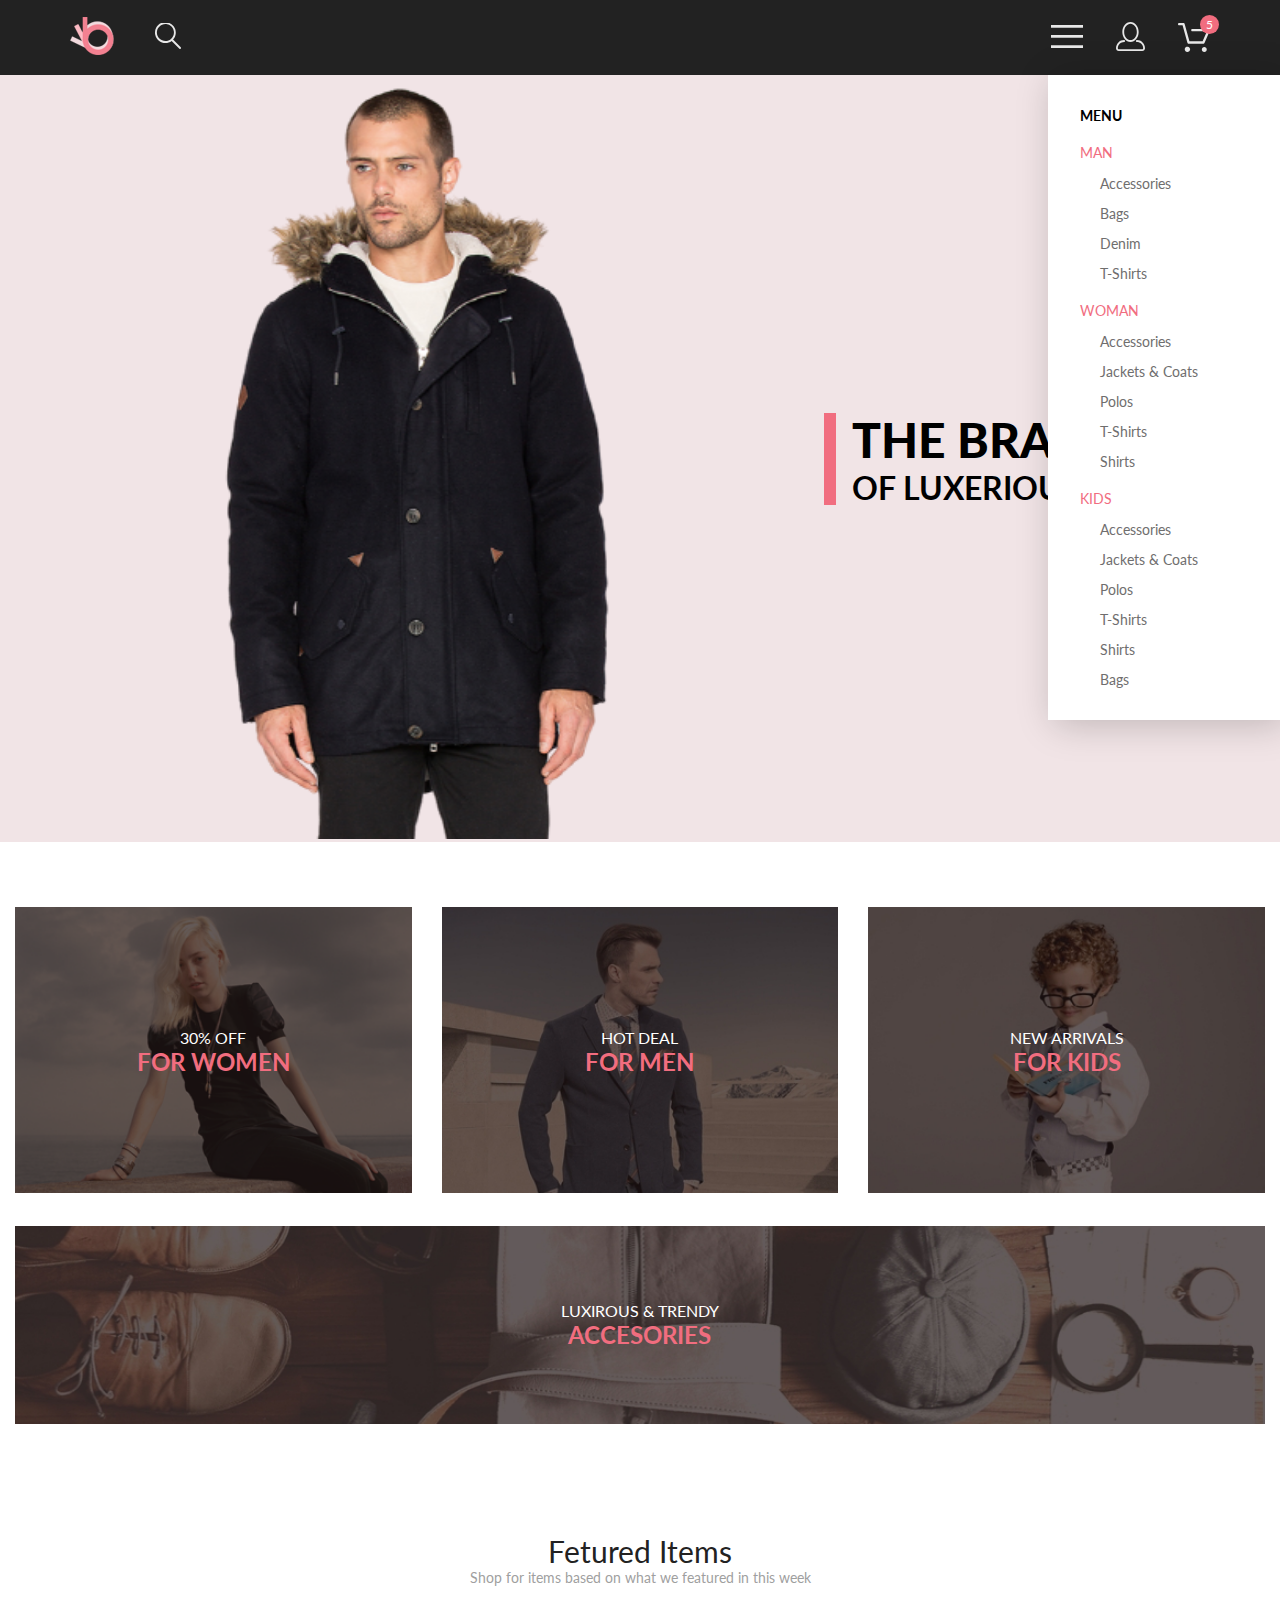
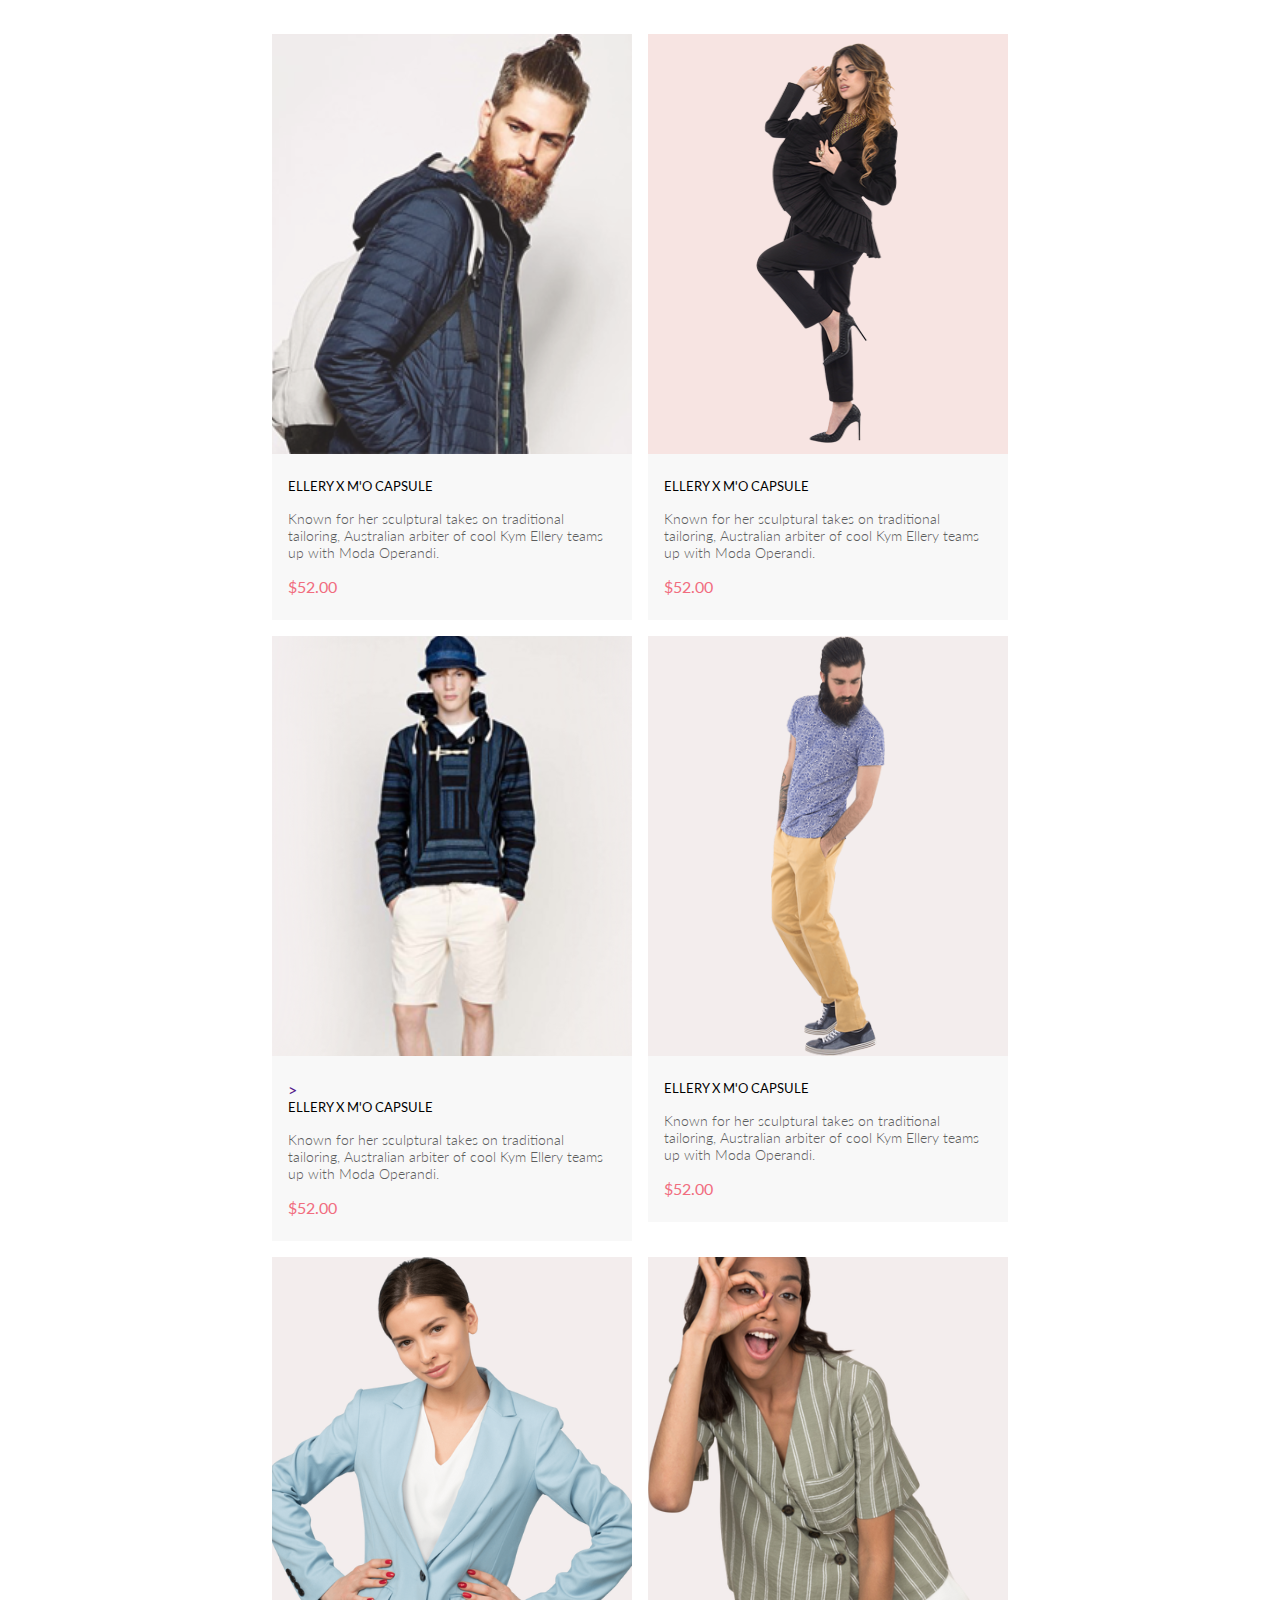
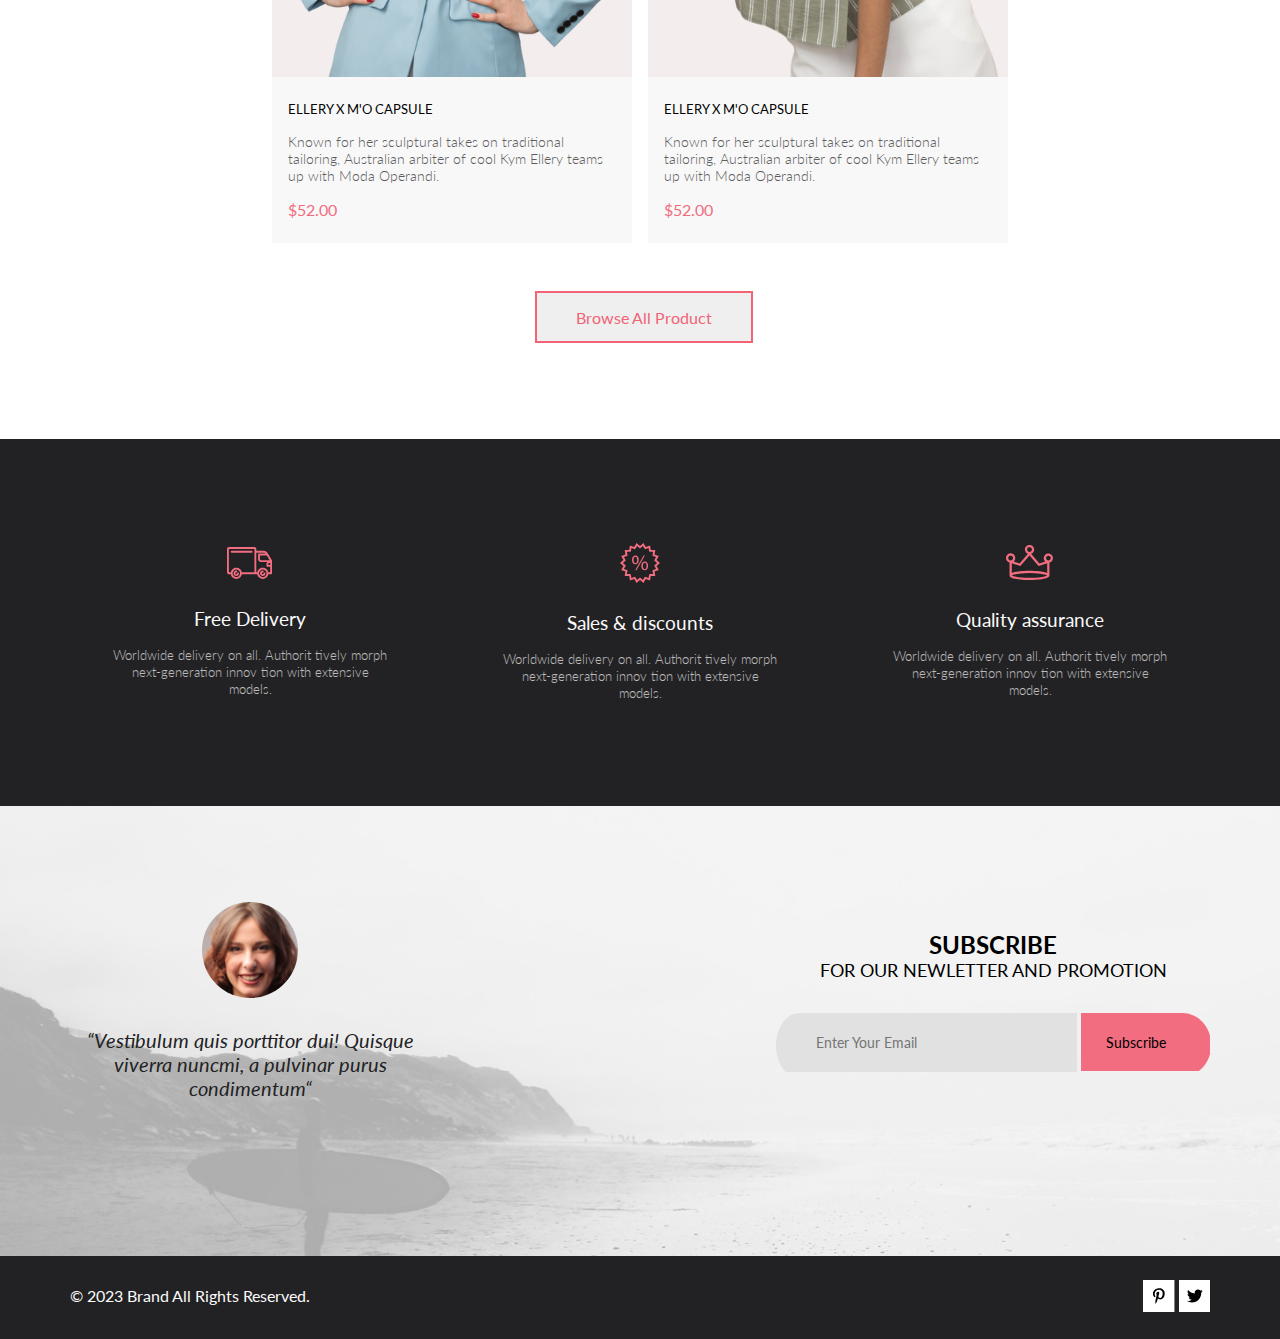
<file: index.html>
<!DOCTYPE html>
<html lang="en">

<head>
    <meta charset="UTF-8">
    <meta name="viewport" content="width=device-width, initial-scale=1.0">
    <title>Seo and Digital marketing Landing Page</title>
    <link rel="preconnect" href="https://fonts.googleapis.com">
    <link rel="preconnect" href="https://fonts.gstatic.com" crossorigin>
    <link href="https://fonts.googleapis.com/css2?family=Lato:wght@300;400;700&display=swap" rel="stylesheet">
    <link href="https://fonts.googleapis.com/css2?family=Roboto:wght@300;400;700&display=swap" rel="stylesheet">
    <link rel="stylesheet" href="./style.css">
</head>

<body>
    <div class="top">
        <div class="header center">
            <div class="header_left">
                <a href="index.html"><img src="./img/img_header_left_1.png" alt="img_header_left_1"></a>
                <a href="./catalog.html"> <img src="./img/img_header_left_2.svg" alt="img_header_left_2"></a>
            </div>
            <div class="header_right">
                <input id="check" type="checkbox">
                <label for="check"><img class="img_header_right_2_3" src="./img/img_header_right_1.svg"
                        alt="img_header_right_1"></label>
                <div class="menu">
                    <h2 class="menu__heading">MENU</h2>
                    <h3 class="menu__subheading">MAN</h3>
                    <ul class="menu__ul">
                        <li><a class="menu__link" href="#">Accessories</a></li>
                        <li><a class="menu__link" href="#">Bags</a></li>
                        <li><a class="menu__link" href="#">Denim</a></li>
                        <li><a class="menu__link" href="#">T-Shirts</a></li>
                    </ul>
                    <h3 class="menu__subheading">WOMAN</h3>
                    <ul class="menu__ul">
                        <li><a class="menu__link" href="#">Accessories</a></li>
                        <li><a class="menu__link" href="#">Jackets & Coats</a></li>
                        <li><a class="menu__link" href="#">Polos</a></li>
                        <li><a class="menu__link" href="#">T-Shirts</a></li>
                        <li><a class="menu__link" href="#">Shirts</a></li>
                    </ul>
                    <h3 class="menu__subheading">KIDS</h3>
                    <ul class="menu__ul">
                        <li><a class="menu__link" href="#">Accessories</a></li>
                        <li><a class="menu__link" href="#">Jackets & Coats</a></li>
                        <li><a class="menu__link" href="#">Polos</a></li>
                        <li><a class="menu__link" href="#">T-Shirts</a></li>
                        <li><a class="menu__link" href="#">Shirts</a></li>
                        <li><a class="menu__link" href="#">Bags</a></li>
                    </ul>
                </div>
                <a class="menu__link_registration" href="./registration.html"><img class="img_header_right_2_3"
                        src="./img/img_header_right_2.svg" alt="img_header_right_2"></a>
                <a class="menu__cart" href="./shopping_cart.html"><img class="img_header_right_2_3"
                        src="./img/img_header_right_3.svg" alt="img_header_right_2_3"> <span
                        class="menu__cart_count">5</span></a>
            </div>
        </div>
        <div class="top_content">
            <div class="top_content_left">
                <picture>
                    <source media="(max-width:1024px)" srcset="./img/top_content_img_tablet.svg">
                    <img src="./img/top_content_img.png" alt="top_content_img">
                </picture>
            </div>
            <div class="top_content_right">
                <img class="top_content_right_img" src="./img/top_content_right_img.svg" alt="right_img">
                <div class="top_content_right_text">
                    <h1 class="top_content_title">THE BRAND </h1>
                    <p class="top_content_subtitle">OF LUXERIOUS <span class="top_content_heading">FASHION</span></p>
                </div>
            </div>
        </div>
        <div class="content center">
            <div class="content_item">
                <picture>
                    <source media="(max-width:1178px)" srcset="./img/content_img_1_tablet.svg">
                    <img class="content_img" src="./img/content_img_1.png" alt="1">
                </picture>
                <div class=content_text>
                    <p class="content__text">30% OFF</p>
                    <h3 class="content_subtitle">FOR WOMEN</h3>
                </div>
            </div>
            <div class="content_item">
                <picture>
                    <source media="(max-width:1178px)" srcset="./img/content_img_2_tablet.svg">
                    <img class=" content_img" src="./img/content_img_2.jpeg" alt="2">
                </picture>
                <div class=content_text>
                    <p class="content__text">HOT DEAL</p>
                    <h3 class="content_subtitle">FOR MEN</h3>
                </div>
            </div>
            <div class="content_item">
                <picture>
                    <source media="(max-width:1178px)" srcset="./img/content_img_3_tablet.svg">
                    <img class="content_img" src="./img/content_img_3.jpeg" alt="3">
                </picture>
                <div class=content_text>
                    <p class="content__text">NEW ARRIVALS</p>
                    <h3 class="content_subtitle">FOR KIDS</h3>
                </div>
            </div>
            <div class="content_item_big content_img_big ">
                <picture>
                    <source media="(max-width:1178px)" srcset="./img/content_img_4_tablet.svg">
                    <img class="content_img_big" src="./img/content_img_4.jpeg" alt="4">
                </picture>
                <div class=content_text>
                    <p class="content__text"> LUXIROUS & TRENDY</p>
                    <h3 class="content_subtitle">ACCESORIES</h3>
                </div>
            </div>
        </div>
        <div class="products_content center">
            <h2 class="subtitle_products">Fetured Items</h2>
            <p class="text_products">Shop for items based on what we featured in this week</p>
            <div class="products_box_content center">
                <div class="products">
                    <img class="product__img" src="img/products_img_1.svg" alt="products_img_1">
                    <div class="products_text">
                        <a href="#">
                            <h3 class="products_box_subtitle">ELLERY X M'O CAPSULE</h3>
                        </a>
                        <p class="products_box_text">Known for her sculptural takes on traditional tailoring, Australian
                            arbiter of cool Kym
                            Ellery
                            teams up with Moda Operandi.</p>
                        <p class="price">$52.00</p>
                    </div>
                    <a href="#" class="add">
                        <svg class="icons" width="27" height="25" viewBox="0 0 27 25" fill="none"
                            xmlns="http://www.w3.org/2000/svg">
                            <path
                                d="M21.9509 23.2667H21.8386C21.2294 23.2667 20.7177 22.7671 20.6735 22.1294C20.629 21.4607 21.1175 20.8785 21.7626 20.8346C21.788 20.8329 21.8145 20.832 21.8405 20.832C22.4575 20.832 22.9743 21.3219 23.0201 21.9487C23.0319 22.1971 22.9914 22.5514 22.736 22.8439L22.73 22.8507L22.7242 22.8575C22.5275 23.0912 22.2607 23.2321 21.9509 23.2667ZM8.21887 23.2604C7.5683 23.2604 7.03906 22.7174 7.03906 22.05C7.03906 21.3832 7.5683 20.8406 8.21887 20.8406C8.86945 20.8406 9.39868 21.3832 9.39868 22.05C9.39868 22.7174 8.86945 23.2604 8.21887 23.2604Z"
                                fill="white"></path>
                            <path
                                d="M21.876 22.2662C21.921 22.2549 21.9423 22.2339 21.96 22.2129C21.9678 22.2037 21.9756 22.1946 21.9835 22.1855C22.02 22.1438 22.0233 22.0553 22.0224 22.0105C22.0092 21.9044 21.9185 21.8315 21.8412 21.8315C21.8375 21.8315 21.8336 21.8317 21.8312 21.8318C21.7531 21.8372 21.6653 21.9409 21.6719 22.0625C21.6813 22.1793 21.7675 22.2662 21.8392 22.2662H21.876ZM8.21954 22.2599C8.31873 22.2599 8.39935 22.1655 8.39935 22.0496C8.39935 21.9341 8.31873 21.8401 8.21954 21.8401C8.12042 21.8401 8.03973 21.9341 8.03973 22.0496C8.03973 22.1655 8.12042 22.2599 8.21954 22.2599ZM21.9995 24.2662C21.9517 24.2662 21.8878 24.2662 21.8392 24.2662C20.7017 24.2662 19.7567 23.3545 19.6765 22.198C19.5964 20.9929 20.4937 19.9183 21.6953 19.8364C21.7441 19.8331 21.7928 19.8315 21.8412 19.8315C22.9799 19.8315 23.9413 20.7324 24.019 21.8884C24.0505 22.4915 23.8741 23.0612 23.4898 23.5012C23.1055 23.9575 22.5764 24.2177 21.9995 24.2662ZM8.21954 24.2599C7.01532 24.2599 6.03973 23.2709 6.03973 22.0496C6.03973 20.8291 7.01532 19.8401 8.21954 19.8401C9.42371 19.8401 10.3994 20.8291 10.3994 22.0496C10.3994 23.2709 9.42371 24.2599 8.21954 24.2599ZM21.1984 17.3938H9.13306C8.70013 17.3938 8.31586 17.1005 8.20331 16.6775L4.27753 2.24768H1.52173C0.993408 2.24768 0.560547 1.80859 0.560547 1.27039C0.560547 0.733032 0.993408 0.292969 1.52173 0.292969H4.99933C5.43134 0.292969 5.81561 0.586304 5.9281 1.01025L9.85394 15.4391H20.5576L24.1144 7.13379H12.2578C11.7286 7.13379 11.2957 6.69373 11.2957 6.15649C11.2957 5.61914 11.7286 5.17908 12.2578 5.17908H25.5886C25.9091 5.17908 26.2141 5.34192 26.3896 5.61914C26.566 5.89539 26.5984 6.23743 26.4697 6.547L22.0795 16.807C21.9193 17.1653 21.5827 17.3938 21.1984 17.3938Z"
                                fill="white"></path>
                            <path
                                d="M21.876 22.2662C21.921 22.2549 21.9423 22.2339 21.96 22.2129C21.9678 22.2037 21.9756 22.1946 21.9835 22.1855C22.02 22.1438 22.0233 22.0553 22.0224 22.0105C22.0092 21.9044 21.9185 21.8315 21.8412 21.8315C21.8375 21.8315 21.8336 21.8317 21.8312 21.8318C21.7531 21.8372 21.6653 21.9409 21.6719 22.0625C21.6813 22.1793 21.7675 22.2662 21.8392 22.2662H21.876ZM8.21954 22.2599C8.31873 22.2599 8.39935 22.1655 8.39935 22.0496C8.39935 21.9341 8.31873 21.8401 8.21954 21.8401C8.12042 21.8401 8.03973 21.9341 8.03973 22.0496C8.03973 22.1655 8.12042 22.2599 8.21954 22.2599ZM21.9995 24.2662C21.9517 24.2662 21.8878 24.2662 21.8392 24.2662C20.7017 24.2662 19.7567 23.3545 19.6765 22.198C19.5964 20.9929 20.4937 19.9183 21.6953 19.8364C21.7441 19.8331 21.7928 19.8315 21.8412 19.8315C22.9799 19.8315 23.9413 20.7324 24.019 21.8884C24.0505 22.4915 23.8741 23.0612 23.4898 23.5012C23.1055 23.9575 22.5764 24.2177 21.9995 24.2662ZM8.21954 24.2599C7.01532 24.2599 6.03973 23.2709 6.03973 22.0496C6.03973 20.8291 7.01532 19.8401 8.21954 19.8401C9.42371 19.8401 10.3994 20.8291 10.3994 22.0496C10.3994 23.2709 9.42371 24.2599 8.21954 24.2599ZM21.1984 17.3938H9.13306C8.70013 17.3938 8.31586 17.1005 8.20331 16.6775L4.27753 2.24768H1.52173C0.993408 2.24768 0.560547 1.80859 0.560547 1.27039C0.560547 0.733032 0.993408 0.292969 1.52173 0.292969H4.99933C5.43134 0.292969 5.81561 0.586304 5.9281 1.01025L9.85394 15.4391H20.5576L24.1144 7.13379H12.2578C11.7286 7.13379 11.2957 6.69373 11.2957 6.15649C11.2957 5.61914 11.7286 5.17908 12.2578 5.17908H25.5886C25.9091 5.17908 26.2141 5.34192 26.3896 5.61914C26.566 5.89539 26.5984 6.23743 26.4697 6.547L22.0795 16.807C21.9193 17.1653 21.5827 17.3938 21.1984 17.3938Z"
                                fill="white"></path>
                        </svg>
                        "Add to Cart"
                    </a>
                </div>
                <div class="products">
                    <img class="product_img_woman product__img" src="./img/products_img_2.png" alt="products_img_2">
                    <div class="products_text">
                        <a href="#">
                            <h3 class="products_box_subtitle">ELLERY X M'O CAPSULE</h3>
                        </a>
                        <p class="products_box_text">Known for her sculptural takes on traditional tailoring, Australian
                            arbiter of cool Kym
                            Ellery
                            teams up with Moda Operandi.</p>
                        <p class="price">$52.00</p>
                    </div>
                    <a href="#" class="add">
                        <svg class="icons" width="27" height="25" viewBox="0 0 27 25" fill="none"
                            xmlns="http://www.w3.org/2000/svg">
                            <path
                                d="M21.9509 23.2667H21.8386C21.2294 23.2667 20.7177 22.7671 20.6735 22.1294C20.629 21.4607 21.1175 20.8785 21.7626 20.8346C21.788 20.8329 21.8145 20.832 21.8405 20.832C22.4575 20.832 22.9743 21.3219 23.0201 21.9487C23.0319 22.1971 22.9914 22.5514 22.736 22.8439L22.73 22.8507L22.7242 22.8575C22.5275 23.0912 22.2607 23.2321 21.9509 23.2667ZM8.21887 23.2604C7.5683 23.2604 7.03906 22.7174 7.03906 22.05C7.03906 21.3832 7.5683 20.8406 8.21887 20.8406C8.86945 20.8406 9.39868 21.3832 9.39868 22.05C9.39868 22.7174 8.86945 23.2604 8.21887 23.2604Z"
                                fill="white"></path>
                            <path
                                d="M21.876 22.2662C21.921 22.2549 21.9423 22.2339 21.96 22.2129C21.9678 22.2037 21.9756 22.1946 21.9835 22.1855C22.02 22.1438 22.0233 22.0553 22.0224 22.0105C22.0092 21.9044 21.9185 21.8315 21.8412 21.8315C21.8375 21.8315 21.8336 21.8317 21.8312 21.8318C21.7531 21.8372 21.6653 21.9409 21.6719 22.0625C21.6813 22.1793 21.7675 22.2662 21.8392 22.2662H21.876ZM8.21954 22.2599C8.31873 22.2599 8.39935 22.1655 8.39935 22.0496C8.39935 21.9341 8.31873 21.8401 8.21954 21.8401C8.12042 21.8401 8.03973 21.9341 8.03973 22.0496C8.03973 22.1655 8.12042 22.2599 8.21954 22.2599ZM21.9995 24.2662C21.9517 24.2662 21.8878 24.2662 21.8392 24.2662C20.7017 24.2662 19.7567 23.3545 19.6765 22.198C19.5964 20.9929 20.4937 19.9183 21.6953 19.8364C21.7441 19.8331 21.7928 19.8315 21.8412 19.8315C22.9799 19.8315 23.9413 20.7324 24.019 21.8884C24.0505 22.4915 23.8741 23.0612 23.4898 23.5012C23.1055 23.9575 22.5764 24.2177 21.9995 24.2662ZM8.21954 24.2599C7.01532 24.2599 6.03973 23.2709 6.03973 22.0496C6.03973 20.8291 7.01532 19.8401 8.21954 19.8401C9.42371 19.8401 10.3994 20.8291 10.3994 22.0496C10.3994 23.2709 9.42371 24.2599 8.21954 24.2599ZM21.1984 17.3938H9.13306C8.70013 17.3938 8.31586 17.1005 8.20331 16.6775L4.27753 2.24768H1.52173C0.993408 2.24768 0.560547 1.80859 0.560547 1.27039C0.560547 0.733032 0.993408 0.292969 1.52173 0.292969H4.99933C5.43134 0.292969 5.81561 0.586304 5.9281 1.01025L9.85394 15.4391H20.5576L24.1144 7.13379H12.2578C11.7286 7.13379 11.2957 6.69373 11.2957 6.15649C11.2957 5.61914 11.7286 5.17908 12.2578 5.17908H25.5886C25.9091 5.17908 26.2141 5.34192 26.3896 5.61914C26.566 5.89539 26.5984 6.23743 26.4697 6.547L22.0795 16.807C21.9193 17.1653 21.5827 17.3938 21.1984 17.3938Z"
                                fill="white"></path>
                            <path
                                d="M21.876 22.2662C21.921 22.2549 21.9423 22.2339 21.96 22.2129C21.9678 22.2037 21.9756 22.1946 21.9835 22.1855C22.02 22.1438 22.0233 22.0553 22.0224 22.0105C22.0092 21.9044 21.9185 21.8315 21.8412 21.8315C21.8375 21.8315 21.8336 21.8317 21.8312 21.8318C21.7531 21.8372 21.6653 21.9409 21.6719 22.0625C21.6813 22.1793 21.7675 22.2662 21.8392 22.2662H21.876ZM8.21954 22.2599C8.31873 22.2599 8.39935 22.1655 8.39935 22.0496C8.39935 21.9341 8.31873 21.8401 8.21954 21.8401C8.12042 21.8401 8.03973 21.9341 8.03973 22.0496C8.03973 22.1655 8.12042 22.2599 8.21954 22.2599ZM21.9995 24.2662C21.9517 24.2662 21.8878 24.2662 21.8392 24.2662C20.7017 24.2662 19.7567 23.3545 19.6765 22.198C19.5964 20.9929 20.4937 19.9183 21.6953 19.8364C21.7441 19.8331 21.7928 19.8315 21.8412 19.8315C22.9799 19.8315 23.9413 20.7324 24.019 21.8884C24.0505 22.4915 23.8741 23.0612 23.4898 23.5012C23.1055 23.9575 22.5764 24.2177 21.9995 24.2662ZM8.21954 24.2599C7.01532 24.2599 6.03973 23.2709 6.03973 22.0496C6.03973 20.8291 7.01532 19.8401 8.21954 19.8401C9.42371 19.8401 10.3994 20.8291 10.3994 22.0496C10.3994 23.2709 9.42371 24.2599 8.21954 24.2599ZM21.1984 17.3938H9.13306C8.70013 17.3938 8.31586 17.1005 8.20331 16.6775L4.27753 2.24768H1.52173C0.993408 2.24768 0.560547 1.80859 0.560547 1.27039C0.560547 0.733032 0.993408 0.292969 1.52173 0.292969H4.99933C5.43134 0.292969 5.81561 0.586304 5.9281 1.01025L9.85394 15.4391H20.5576L24.1144 7.13379H12.2578C11.7286 7.13379 11.2957 6.69373 11.2957 6.15649C11.2957 5.61914 11.7286 5.17908 12.2578 5.17908H25.5886C25.9091 5.17908 26.2141 5.34192 26.3896 5.61914C26.566 5.89539 26.5984 6.23743 26.4697 6.547L22.0795 16.807C21.9193 17.1653 21.5827 17.3938 21.1984 17.3938Z"
                                fill="white"></path>
                        </svg>
                        "Add to Cart"
                    </a>
                </div>
                <div class="products">
                    <img class="product__img" src="./img/products_img_3.svg" alt="products_img_3">
                    <div class="products_text">
                        <a href="">><h3 class="products_box_subtitle">ELLERY X M'O CAPSULE</h3></a>
                        <p class="products_box_text">Known for her sculptural takes on traditional tailoring, Australian
                            arbiter of cool Kym
                            Ellery
                            teams up with Moda Operandi.</p>
                        <p class="price">$52.00</p>
                    </div>
                    <a href="#" class="add">
                        <svg class="icons" width="27" height="25" viewBox="0 0 27 25" fill="none"
                            xmlns="http://www.w3.org/2000/svg">
                            <path
                                d="M21.9509 23.2667H21.8386C21.2294 23.2667 20.7177 22.7671 20.6735 22.1294C20.629 21.4607 21.1175 20.8785 21.7626 20.8346C21.788 20.8329 21.8145 20.832 21.8405 20.832C22.4575 20.832 22.9743 21.3219 23.0201 21.9487C23.0319 22.1971 22.9914 22.5514 22.736 22.8439L22.73 22.8507L22.7242 22.8575C22.5275 23.0912 22.2607 23.2321 21.9509 23.2667ZM8.21887 23.2604C7.5683 23.2604 7.03906 22.7174 7.03906 22.05C7.03906 21.3832 7.5683 20.8406 8.21887 20.8406C8.86945 20.8406 9.39868 21.3832 9.39868 22.05C9.39868 22.7174 8.86945 23.2604 8.21887 23.2604Z"
                                fill="white"></path>
                            <path
                                d="M21.876 22.2662C21.921 22.2549 21.9423 22.2339 21.96 22.2129C21.9678 22.2037 21.9756 22.1946 21.9835 22.1855C22.02 22.1438 22.0233 22.0553 22.0224 22.0105C22.0092 21.9044 21.9185 21.8315 21.8412 21.8315C21.8375 21.8315 21.8336 21.8317 21.8312 21.8318C21.7531 21.8372 21.6653 21.9409 21.6719 22.0625C21.6813 22.1793 21.7675 22.2662 21.8392 22.2662H21.876ZM8.21954 22.2599C8.31873 22.2599 8.39935 22.1655 8.39935 22.0496C8.39935 21.9341 8.31873 21.8401 8.21954 21.8401C8.12042 21.8401 8.03973 21.9341 8.03973 22.0496C8.03973 22.1655 8.12042 22.2599 8.21954 22.2599ZM21.9995 24.2662C21.9517 24.2662 21.8878 24.2662 21.8392 24.2662C20.7017 24.2662 19.7567 23.3545 19.6765 22.198C19.5964 20.9929 20.4937 19.9183 21.6953 19.8364C21.7441 19.8331 21.7928 19.8315 21.8412 19.8315C22.9799 19.8315 23.9413 20.7324 24.019 21.8884C24.0505 22.4915 23.8741 23.0612 23.4898 23.5012C23.1055 23.9575 22.5764 24.2177 21.9995 24.2662ZM8.21954 24.2599C7.01532 24.2599 6.03973 23.2709 6.03973 22.0496C6.03973 20.8291 7.01532 19.8401 8.21954 19.8401C9.42371 19.8401 10.3994 20.8291 10.3994 22.0496C10.3994 23.2709 9.42371 24.2599 8.21954 24.2599ZM21.1984 17.3938H9.13306C8.70013 17.3938 8.31586 17.1005 8.20331 16.6775L4.27753 2.24768H1.52173C0.993408 2.24768 0.560547 1.80859 0.560547 1.27039C0.560547 0.733032 0.993408 0.292969 1.52173 0.292969H4.99933C5.43134 0.292969 5.81561 0.586304 5.9281 1.01025L9.85394 15.4391H20.5576L24.1144 7.13379H12.2578C11.7286 7.13379 11.2957 6.69373 11.2957 6.15649C11.2957 5.61914 11.7286 5.17908 12.2578 5.17908H25.5886C25.9091 5.17908 26.2141 5.34192 26.3896 5.61914C26.566 5.89539 26.5984 6.23743 26.4697 6.547L22.0795 16.807C21.9193 17.1653 21.5827 17.3938 21.1984 17.3938Z"
                                fill="white"></path>
                            <path
                                d="M21.876 22.2662C21.921 22.2549 21.9423 22.2339 21.96 22.2129C21.9678 22.2037 21.9756 22.1946 21.9835 22.1855C22.02 22.1438 22.0233 22.0553 22.0224 22.0105C22.0092 21.9044 21.9185 21.8315 21.8412 21.8315C21.8375 21.8315 21.8336 21.8317 21.8312 21.8318C21.7531 21.8372 21.6653 21.9409 21.6719 22.0625C21.6813 22.1793 21.7675 22.2662 21.8392 22.2662H21.876ZM8.21954 22.2599C8.31873 22.2599 8.39935 22.1655 8.39935 22.0496C8.39935 21.9341 8.31873 21.8401 8.21954 21.8401C8.12042 21.8401 8.03973 21.9341 8.03973 22.0496C8.03973 22.1655 8.12042 22.2599 8.21954 22.2599ZM21.9995 24.2662C21.9517 24.2662 21.8878 24.2662 21.8392 24.2662C20.7017 24.2662 19.7567 23.3545 19.6765 22.198C19.5964 20.9929 20.4937 19.9183 21.6953 19.8364C21.7441 19.8331 21.7928 19.8315 21.8412 19.8315C22.9799 19.8315 23.9413 20.7324 24.019 21.8884C24.0505 22.4915 23.8741 23.0612 23.4898 23.5012C23.1055 23.9575 22.5764 24.2177 21.9995 24.2662ZM8.21954 24.2599C7.01532 24.2599 6.03973 23.2709 6.03973 22.0496C6.03973 20.8291 7.01532 19.8401 8.21954 19.8401C9.42371 19.8401 10.3994 20.8291 10.3994 22.0496C10.3994 23.2709 9.42371 24.2599 8.21954 24.2599ZM21.1984 17.3938H9.13306C8.70013 17.3938 8.31586 17.1005 8.20331 16.6775L4.27753 2.24768H1.52173C0.993408 2.24768 0.560547 1.80859 0.560547 1.27039C0.560547 0.733032 0.993408 0.292969 1.52173 0.292969H4.99933C5.43134 0.292969 5.81561 0.586304 5.9281 1.01025L9.85394 15.4391H20.5576L24.1144 7.13379H12.2578C11.7286 7.13379 11.2957 6.69373 11.2957 6.15649C11.2957 5.61914 11.7286 5.17908 12.2578 5.17908H25.5886C25.9091 5.17908 26.2141 5.34192 26.3896 5.61914C26.566 5.89539 26.5984 6.23743 26.4697 6.547L22.0795 16.807C21.9193 17.1653 21.5827 17.3938 21.1984 17.3938Z"
                                fill="white"></path>
                        </svg>
                        "Add to Cart"
                    </a>
                </div>
                <div class="products">
                    <img class="product__img" src="./img/products_img_4.svg" alt="products_img_4">
                    <div class="products_text">
                        <a href="#">
                            <h3 class="products_box_subtitle">ELLERY X M'O CAPSULE</h3>
                        </a>
                        <p class="products_box_text">Known for her sculptural takes on traditional tailoring, Australian
                            arbiter of cool Kym
                            Ellery
                            teams up with Moda Operandi.</p>
                        <p class="price">$52.00</p>
                    </div>
                    <a href="#" class="add">
                        <svg class="icons" width="27" height="25" viewBox="0 0 27 25" fill="none"
                            xmlns="http://www.w3.org/2000/svg">
                            <path
                                d="M21.9509 23.2667H21.8386C21.2294 23.2667 20.7177 22.7671 20.6735 22.1294C20.629 21.4607 21.1175 20.8785 21.7626 20.8346C21.788 20.8329 21.8145 20.832 21.8405 20.832C22.4575 20.832 22.9743 21.3219 23.0201 21.9487C23.0319 22.1971 22.9914 22.5514 22.736 22.8439L22.73 22.8507L22.7242 22.8575C22.5275 23.0912 22.2607 23.2321 21.9509 23.2667ZM8.21887 23.2604C7.5683 23.2604 7.03906 22.7174 7.03906 22.05C7.03906 21.3832 7.5683 20.8406 8.21887 20.8406C8.86945 20.8406 9.39868 21.3832 9.39868 22.05C9.39868 22.7174 8.86945 23.2604 8.21887 23.2604Z"
                                fill="white"></path>
                            <path
                                d="M21.876 22.2662C21.921 22.2549 21.9423 22.2339 21.96 22.2129C21.9678 22.2037 21.9756 22.1946 21.9835 22.1855C22.02 22.1438 22.0233 22.0553 22.0224 22.0105C22.0092 21.9044 21.9185 21.8315 21.8412 21.8315C21.8375 21.8315 21.8336 21.8317 21.8312 21.8318C21.7531 21.8372 21.6653 21.9409 21.6719 22.0625C21.6813 22.1793 21.7675 22.2662 21.8392 22.2662H21.876ZM8.21954 22.2599C8.31873 22.2599 8.39935 22.1655 8.39935 22.0496C8.39935 21.9341 8.31873 21.8401 8.21954 21.8401C8.12042 21.8401 8.03973 21.9341 8.03973 22.0496C8.03973 22.1655 8.12042 22.2599 8.21954 22.2599ZM21.9995 24.2662C21.9517 24.2662 21.8878 24.2662 21.8392 24.2662C20.7017 24.2662 19.7567 23.3545 19.6765 22.198C19.5964 20.9929 20.4937 19.9183 21.6953 19.8364C21.7441 19.8331 21.7928 19.8315 21.8412 19.8315C22.9799 19.8315 23.9413 20.7324 24.019 21.8884C24.0505 22.4915 23.8741 23.0612 23.4898 23.5012C23.1055 23.9575 22.5764 24.2177 21.9995 24.2662ZM8.21954 24.2599C7.01532 24.2599 6.03973 23.2709 6.03973 22.0496C6.03973 20.8291 7.01532 19.8401 8.21954 19.8401C9.42371 19.8401 10.3994 20.8291 10.3994 22.0496C10.3994 23.2709 9.42371 24.2599 8.21954 24.2599ZM21.1984 17.3938H9.13306C8.70013 17.3938 8.31586 17.1005 8.20331 16.6775L4.27753 2.24768H1.52173C0.993408 2.24768 0.560547 1.80859 0.560547 1.27039C0.560547 0.733032 0.993408 0.292969 1.52173 0.292969H4.99933C5.43134 0.292969 5.81561 0.586304 5.9281 1.01025L9.85394 15.4391H20.5576L24.1144 7.13379H12.2578C11.7286 7.13379 11.2957 6.69373 11.2957 6.15649C11.2957 5.61914 11.7286 5.17908 12.2578 5.17908H25.5886C25.9091 5.17908 26.2141 5.34192 26.3896 5.61914C26.566 5.89539 26.5984 6.23743 26.4697 6.547L22.0795 16.807C21.9193 17.1653 21.5827 17.3938 21.1984 17.3938Z"
                                fill="white"></path>
                            <path
                                d="M21.876 22.2662C21.921 22.2549 21.9423 22.2339 21.96 22.2129C21.9678 22.2037 21.9756 22.1946 21.9835 22.1855C22.02 22.1438 22.0233 22.0553 22.0224 22.0105C22.0092 21.9044 21.9185 21.8315 21.8412 21.8315C21.8375 21.8315 21.8336 21.8317 21.8312 21.8318C21.7531 21.8372 21.6653 21.9409 21.6719 22.0625C21.6813 22.1793 21.7675 22.2662 21.8392 22.2662H21.876ZM8.21954 22.2599C8.31873 22.2599 8.39935 22.1655 8.39935 22.0496C8.39935 21.9341 8.31873 21.8401 8.21954 21.8401C8.12042 21.8401 8.03973 21.9341 8.03973 22.0496C8.03973 22.1655 8.12042 22.2599 8.21954 22.2599ZM21.9995 24.2662C21.9517 24.2662 21.8878 24.2662 21.8392 24.2662C20.7017 24.2662 19.7567 23.3545 19.6765 22.198C19.5964 20.9929 20.4937 19.9183 21.6953 19.8364C21.7441 19.8331 21.7928 19.8315 21.8412 19.8315C22.9799 19.8315 23.9413 20.7324 24.019 21.8884C24.0505 22.4915 23.8741 23.0612 23.4898 23.5012C23.1055 23.9575 22.5764 24.2177 21.9995 24.2662ZM8.21954 24.2599C7.01532 24.2599 6.03973 23.2709 6.03973 22.0496C6.03973 20.8291 7.01532 19.8401 8.21954 19.8401C9.42371 19.8401 10.3994 20.8291 10.3994 22.0496C10.3994 23.2709 9.42371 24.2599 8.21954 24.2599ZM21.1984 17.3938H9.13306C8.70013 17.3938 8.31586 17.1005 8.20331 16.6775L4.27753 2.24768H1.52173C0.993408 2.24768 0.560547 1.80859 0.560547 1.27039C0.560547 0.733032 0.993408 0.292969 1.52173 0.292969H4.99933C5.43134 0.292969 5.81561 0.586304 5.9281 1.01025L9.85394 15.4391H20.5576L24.1144 7.13379H12.2578C11.7286 7.13379 11.2957 6.69373 11.2957 6.15649C11.2957 5.61914 11.7286 5.17908 12.2578 5.17908H25.5886C25.9091 5.17908 26.2141 5.34192 26.3896 5.61914C26.566 5.89539 26.5984 6.23743 26.4697 6.547L22.0795 16.807C21.9193 17.1653 21.5827 17.3938 21.1984 17.3938Z"
                                fill="white"></path>
                        </svg>
                        "Add to Cart"
                    </a>
                </div>
                <div class="products">
                    <img class="product__img" src="./img/products_img_5.svg" alt="products_img_5">
                    <div class="products_text">
                        <a href="#">
                            <h3 class="products_box_subtitle">ELLERY X M'O CAPSULE</h3>
                        </a>
                        <p class="products_box_text">Known for her sculptural takes on traditional tailoring, Australian
                            arbiter of cool Kym
                            Ellery
                            teams up with Moda Operandi.</p>
                        <p class="price">$52.00</p>
                    </div>
                    <a href="#" class="add">
                        <svg class="icons" width="27" height="25" viewBox="0 0 27 25" fill="none"
                            xmlns="http://www.w3.org/2000/svg">
                            <path
                                d="M21.9509 23.2667H21.8386C21.2294 23.2667 20.7177 22.7671 20.6735 22.1294C20.629 21.4607 21.1175 20.8785 21.7626 20.8346C21.788 20.8329 21.8145 20.832 21.8405 20.832C22.4575 20.832 22.9743 21.3219 23.0201 21.9487C23.0319 22.1971 22.9914 22.5514 22.736 22.8439L22.73 22.8507L22.7242 22.8575C22.5275 23.0912 22.2607 23.2321 21.9509 23.2667ZM8.21887 23.2604C7.5683 23.2604 7.03906 22.7174 7.03906 22.05C7.03906 21.3832 7.5683 20.8406 8.21887 20.8406C8.86945 20.8406 9.39868 21.3832 9.39868 22.05C9.39868 22.7174 8.86945 23.2604 8.21887 23.2604Z"
                                fill="white"></path>
                            <path
                                d="M21.876 22.2662C21.921 22.2549 21.9423 22.2339 21.96 22.2129C21.9678 22.2037 21.9756 22.1946 21.9835 22.1855C22.02 22.1438 22.0233 22.0553 22.0224 22.0105C22.0092 21.9044 21.9185 21.8315 21.8412 21.8315C21.8375 21.8315 21.8336 21.8317 21.8312 21.8318C21.7531 21.8372 21.6653 21.9409 21.6719 22.0625C21.6813 22.1793 21.7675 22.2662 21.8392 22.2662H21.876ZM8.21954 22.2599C8.31873 22.2599 8.39935 22.1655 8.39935 22.0496C8.39935 21.9341 8.31873 21.8401 8.21954 21.8401C8.12042 21.8401 8.03973 21.9341 8.03973 22.0496C8.03973 22.1655 8.12042 22.2599 8.21954 22.2599ZM21.9995 24.2662C21.9517 24.2662 21.8878 24.2662 21.8392 24.2662C20.7017 24.2662 19.7567 23.3545 19.6765 22.198C19.5964 20.9929 20.4937 19.9183 21.6953 19.8364C21.7441 19.8331 21.7928 19.8315 21.8412 19.8315C22.9799 19.8315 23.9413 20.7324 24.019 21.8884C24.0505 22.4915 23.8741 23.0612 23.4898 23.5012C23.1055 23.9575 22.5764 24.2177 21.9995 24.2662ZM8.21954 24.2599C7.01532 24.2599 6.03973 23.2709 6.03973 22.0496C6.03973 20.8291 7.01532 19.8401 8.21954 19.8401C9.42371 19.8401 10.3994 20.8291 10.3994 22.0496C10.3994 23.2709 9.42371 24.2599 8.21954 24.2599ZM21.1984 17.3938H9.13306C8.70013 17.3938 8.31586 17.1005 8.20331 16.6775L4.27753 2.24768H1.52173C0.993408 2.24768 0.560547 1.80859 0.560547 1.27039C0.560547 0.733032 0.993408 0.292969 1.52173 0.292969H4.99933C5.43134 0.292969 5.81561 0.586304 5.9281 1.01025L9.85394 15.4391H20.5576L24.1144 7.13379H12.2578C11.7286 7.13379 11.2957 6.69373 11.2957 6.15649C11.2957 5.61914 11.7286 5.17908 12.2578 5.17908H25.5886C25.9091 5.17908 26.2141 5.34192 26.3896 5.61914C26.566 5.89539 26.5984 6.23743 26.4697 6.547L22.0795 16.807C21.9193 17.1653 21.5827 17.3938 21.1984 17.3938Z"
                                fill="white"></path>
                            <path
                                d="M21.876 22.2662C21.921 22.2549 21.9423 22.2339 21.96 22.2129C21.9678 22.2037 21.9756 22.1946 21.9835 22.1855C22.02 22.1438 22.0233 22.0553 22.0224 22.0105C22.0092 21.9044 21.9185 21.8315 21.8412 21.8315C21.8375 21.8315 21.8336 21.8317 21.8312 21.8318C21.7531 21.8372 21.6653 21.9409 21.6719 22.0625C21.6813 22.1793 21.7675 22.2662 21.8392 22.2662H21.876ZM8.21954 22.2599C8.31873 22.2599 8.39935 22.1655 8.39935 22.0496C8.39935 21.9341 8.31873 21.8401 8.21954 21.8401C8.12042 21.8401 8.03973 21.9341 8.03973 22.0496C8.03973 22.1655 8.12042 22.2599 8.21954 22.2599ZM21.9995 24.2662C21.9517 24.2662 21.8878 24.2662 21.8392 24.2662C20.7017 24.2662 19.7567 23.3545 19.6765 22.198C19.5964 20.9929 20.4937 19.9183 21.6953 19.8364C21.7441 19.8331 21.7928 19.8315 21.8412 19.8315C22.9799 19.8315 23.9413 20.7324 24.019 21.8884C24.0505 22.4915 23.8741 23.0612 23.4898 23.5012C23.1055 23.9575 22.5764 24.2177 21.9995 24.2662ZM8.21954 24.2599C7.01532 24.2599 6.03973 23.2709 6.03973 22.0496C6.03973 20.8291 7.01532 19.8401 8.21954 19.8401C9.42371 19.8401 10.3994 20.8291 10.3994 22.0496C10.3994 23.2709 9.42371 24.2599 8.21954 24.2599ZM21.1984 17.3938H9.13306C8.70013 17.3938 8.31586 17.1005 8.20331 16.6775L4.27753 2.24768H1.52173C0.993408 2.24768 0.560547 1.80859 0.560547 1.27039C0.560547 0.733032 0.993408 0.292969 1.52173 0.292969H4.99933C5.43134 0.292969 5.81561 0.586304 5.9281 1.01025L9.85394 15.4391H20.5576L24.1144 7.13379H12.2578C11.7286 7.13379 11.2957 6.69373 11.2957 6.15649C11.2957 5.61914 11.7286 5.17908 12.2578 5.17908H25.5886C25.9091 5.17908 26.2141 5.34192 26.3896 5.61914C26.566 5.89539 26.5984 6.23743 26.4697 6.547L22.0795 16.807C21.9193 17.1653 21.5827 17.3938 21.1984 17.3938Z"
                                fill="white"></path>
                        </svg>
                        "Add to Cart"
                    </a>
                </div>
                <div div class="products">
                    <img class="product__img" src="./img/products_img_6.svg" alt="products_img_6">
                    <div class="products_text">
                        <a href="#">
                            <h3 class="products_box_subtitle">ELLERY X M'O CAPSULE</h3>
                        </a>
                        <p class="products_box_text">Known for her sculptural takes on traditional tailoring, Australian
                            arbiter of cool Kym
                            Ellery
                            teams up with Moda Operandi.</p>
                        <p class="price">$52.00</p>
                        <a href="#" class="add">
                            <svg class="icons" width="27" height="25" viewBox="0 0 27 25" fill="none"
                                xmlns="http://www.w3.org/2000/svg">
                                <path
                                    d="M21.9509 23.2667H21.8386C21.2294 23.2667 20.7177 22.7671 20.6735 22.1294C20.629 21.4607 21.1175 20.8785 21.7626 20.8346C21.788 20.8329 21.8145 20.832 21.8405 20.832C22.4575 20.832 22.9743 21.3219 23.0201 21.9487C23.0319 22.1971 22.9914 22.5514 22.736 22.8439L22.73 22.8507L22.7242 22.8575C22.5275 23.0912 22.2607 23.2321 21.9509 23.2667ZM8.21887 23.2604C7.5683 23.2604 7.03906 22.7174 7.03906 22.05C7.03906 21.3832 7.5683 20.8406 8.21887 20.8406C8.86945 20.8406 9.39868 21.3832 9.39868 22.05C9.39868 22.7174 8.86945 23.2604 8.21887 23.2604Z"
                                    fill="white"></path>
                                <path
                                    d="M21.876 22.2662C21.921 22.2549 21.9423 22.2339 21.96 22.2129C21.9678 22.2037 21.9756 22.1946 21.9835 22.1855C22.02 22.1438 22.0233 22.0553 22.0224 22.0105C22.0092 21.9044 21.9185 21.8315 21.8412 21.8315C21.8375 21.8315 21.8336 21.8317 21.8312 21.8318C21.7531 21.8372 21.6653 21.9409 21.6719 22.0625C21.6813 22.1793 21.7675 22.2662 21.8392 22.2662H21.876ZM8.21954 22.2599C8.31873 22.2599 8.39935 22.1655 8.39935 22.0496C8.39935 21.9341 8.31873 21.8401 8.21954 21.8401C8.12042 21.8401 8.03973 21.9341 8.03973 22.0496C8.03973 22.1655 8.12042 22.2599 8.21954 22.2599ZM21.9995 24.2662C21.9517 24.2662 21.8878 24.2662 21.8392 24.2662C20.7017 24.2662 19.7567 23.3545 19.6765 22.198C19.5964 20.9929 20.4937 19.9183 21.6953 19.8364C21.7441 19.8331 21.7928 19.8315 21.8412 19.8315C22.9799 19.8315 23.9413 20.7324 24.019 21.8884C24.0505 22.4915 23.8741 23.0612 23.4898 23.5012C23.1055 23.9575 22.5764 24.2177 21.9995 24.2662ZM8.21954 24.2599C7.01532 24.2599 6.03973 23.2709 6.03973 22.0496C6.03973 20.8291 7.01532 19.8401 8.21954 19.8401C9.42371 19.8401 10.3994 20.8291 10.3994 22.0496C10.3994 23.2709 9.42371 24.2599 8.21954 24.2599ZM21.1984 17.3938H9.13306C8.70013 17.3938 8.31586 17.1005 8.20331 16.6775L4.27753 2.24768H1.52173C0.993408 2.24768 0.560547 1.80859 0.560547 1.27039C0.560547 0.733032 0.993408 0.292969 1.52173 0.292969H4.99933C5.43134 0.292969 5.81561 0.586304 5.9281 1.01025L9.85394 15.4391H20.5576L24.1144 7.13379H12.2578C11.7286 7.13379 11.2957 6.69373 11.2957 6.15649C11.2957 5.61914 11.7286 5.17908 12.2578 5.17908H25.5886C25.9091 5.17908 26.2141 5.34192 26.3896 5.61914C26.566 5.89539 26.5984 6.23743 26.4697 6.547L22.0795 16.807C21.9193 17.1653 21.5827 17.3938 21.1984 17.3938Z"
                                    fill="white"></path>
                                <path
                                    d="M21.876 22.2662C21.921 22.2549 21.9423 22.2339 21.96 22.2129C21.9678 22.2037 21.9756 22.1946 21.9835 22.1855C22.02 22.1438 22.0233 22.0553 22.0224 22.0105C22.0092 21.9044 21.9185 21.8315 21.8412 21.8315C21.8375 21.8315 21.8336 21.8317 21.8312 21.8318C21.7531 21.8372 21.6653 21.9409 21.6719 22.0625C21.6813 22.1793 21.7675 22.2662 21.8392 22.2662H21.876ZM8.21954 22.2599C8.31873 22.2599 8.39935 22.1655 8.39935 22.0496C8.39935 21.9341 8.31873 21.8401 8.21954 21.8401C8.12042 21.8401 8.03973 21.9341 8.03973 22.0496C8.03973 22.1655 8.12042 22.2599 8.21954 22.2599ZM21.9995 24.2662C21.9517 24.2662 21.8878 24.2662 21.8392 24.2662C20.7017 24.2662 19.7567 23.3545 19.6765 22.198C19.5964 20.9929 20.4937 19.9183 21.6953 19.8364C21.7441 19.8331 21.7928 19.8315 21.8412 19.8315C22.9799 19.8315 23.9413 20.7324 24.019 21.8884C24.0505 22.4915 23.8741 23.0612 23.4898 23.5012C23.1055 23.9575 22.5764 24.2177 21.9995 24.2662ZM8.21954 24.2599C7.01532 24.2599 6.03973 23.2709 6.03973 22.0496C6.03973 20.8291 7.01532 19.8401 8.21954 19.8401C9.42371 19.8401 10.3994 20.8291 10.3994 22.0496C10.3994 23.2709 9.42371 24.2599 8.21954 24.2599ZM21.1984 17.3938H9.13306C8.70013 17.3938 8.31586 17.1005 8.20331 16.6775L4.27753 2.24768H1.52173C0.993408 2.24768 0.560547 1.80859 0.560547 1.27039C0.560547 0.733032 0.993408 0.292969 1.52173 0.292969H4.99933C5.43134 0.292969 5.81561 0.586304 5.9281 1.01025L9.85394 15.4391H20.5576L24.1144 7.13379H12.2578C11.7286 7.13379 11.2957 6.69373 11.2957 6.15649C11.2957 5.61914 11.7286 5.17908 12.2578 5.17908H25.5886C25.9091 5.17908 26.2141 5.34192 26.3896 5.61914C26.566 5.89539 26.5984 6.23743 26.4697 6.547L22.0795 16.807C21.9193 17.1653 21.5827 17.3938 21.1984 17.3938Z"
                                    fill="white"></path>
                            </svg>
                            "Add to Cart"
                        </a>
                        </button>
                    </div>
                </div>
            </div>
            <div class="products_box_button">
                <form action="./product.html">
                    <button class="button">Browse All Product</button>
                </form>
            </div>
        </div>
        <div class="future">
            <div class="future__wrapper center">
                <div class="future__item">
                    <div class="future__img"></div>
                    <!-- <img src="./img/img_future_1.svg" alt="img_future_1"> -->
                    <h3 class="future__subtitle_future">Free Delivery</h3>
                    <p class="future__text_future">Worldwide delivery on all. Authorit tively morph next-generation
                        innov
                        tion with
                        extensive models.
                    </p>
                </div>
                <div class="future__item">
                    <div class="future__imgtwo"></div>
                    <!-- <img src="./img/img_future_2.svg" alt="img_future_2"> -->
                    <h3 class="future__subtitle_future">Sales & discounts</h3>
                    <p class="future__text_future">Worldwide delivery on all. Authorit tively morph next-generation
                        innov
                        tion with
                        extensive models.
                    </p>
                </div>
                <div class="future__item">
                    <div class="future__imgthree"></div>
                    <!-- <img src="./img/img_future_3.svg" alt="img_future_3"> -->
                    <h3 class="future__subtitle_future">Quality assurance</h3>
                    <p class="future__text_future">Worldwide delivery on all. Authorit tively morph next-generation
                        innov
                        tion with
                        extensive models.
                    </p>
                </div>
            </div>
        </div>
        <div class="subscribe">
            <div class="subscribe_item">
                <div class="subscribe_wrapper center">
                    <div class="subscribe_left">
                        <img src="./img/img_subscribe_left.svg" alt="img_subscribe_left">
                        <p class="subscribe_left_text">“Vestibulum quis porttitor dui! Quisque viverra nuncmi, a
                            pulvinar purus condimentum“</p>
                    </div>
                    <div class="subscribe_right">
                        <div class="subscribe_right_text">
                            <h3 class="subscribe_right_text_h3">SUBSCRIBE</h3>
                            <h4 class="subscribe_right_text_h4">FOR OUR NEWLETTER AND PROMOTION</h4>
                        </div>
                        <div class="subscribe_right_border">
                            <div class="subscribe_right_border_item">
                                <form action="#">
                                    <input class="subscribe_right_border_item_text" type="email" required
                                        placeholder="Enter Your Email" value="">
                                    <button class="subscribe_right_border_item_text_1" type="submit">Subscribe</button>
                                </form>
                            </div>
                        </div>
                    </div>
                </div>
            </div>
        </div>
        <div class="copyright ">
            <div class="copyright_line center ">
                <div class="copyright_logo  ">
                    <div class="copyright_left">
                        <p class="copyright_text">© 2023 Brand All Rights Reserved.</p>
                    </div>
                    <div class="copyright_right_logo">
                        <a href="#"><svg class="icon" width="31.450562" height="32.000000" viewBox="0 0 31.4506 32"
                                fill="none" xmlns="http://www.w3.org/2000/svg"
                                xmlns:xlink="http://www.w3.org/1999/xlink">
                                <desc>
                                    Created with Pixso.
                                </desc>
                                <defs>
                                    <clipPath id="clip190_1618">
                                        <rect id="pinterest-p-brands 1" width="11.919281" height="16.000000"
                                            transform="translate(9.932739 8.000000)" fill="white" fill-opacity="0" />
                                    </clipPath>
                                </defs>
                                <path id="Rectangle 14" d="M0 0L31.45 0L31.45 32L0 32L0 0Z" fill="#FFFFFF"
                                    fill-opacity="1.000000" fill-rule="evenodd" />
                                <rect id="pinterest-p-brands 1" width="11.919281" height="16.000000"
                                    transform="translate(9.932739 8.000000)" fill="#FFFFFF" fill-opacity="0" />
                                <g clip-path="url(#clip190_1618)">
                                    <path id="Vector"
                                        d="M16.26 8.2C13.08 8.2 9.93 10.34 9.93 13.8C9.93 16 11.16 17.25 11.9 17.25C12.21 17.25 12.39 16.38 12.39 16.14C12.39 15.85 11.65 15.23 11.65 14.02C11.65 11.51 13.55 9.73 16.01 9.73C18.12 9.73 19.69 10.94 19.69 13.16C19.69 14.82 19.03 17.93 16.88 17.93C16.11 17.93 15.45 17.37 15.45 16.56C15.45 15.38 16.27 14.24 16.27 13.02C16.27 10.95 13.35 11.32 13.35 13.82C13.35 14.35 13.42 14.93 13.65 15.41C13.22 17.26 12.35 20.03 12.35 21.94C12.35 22.53 12.43 23.11 12.49 23.7C12.59 23.82 12.54 23.81 12.7 23.75C14.27 21.6 14.21 21.17 14.92 18.35C15.3 19.08 16.29 19.48 17.07 19.48C20.37 19.48 21.85 16.24 21.85 13.33C21.85 10.22 19.18 8.2 16.26 8.2Z"
                                        fill="#000000" fill-opacity="1.000000" fill-rule="nonzero" />
                                </g>
                            </svg>
                        </a>
                        <a href="#"><svg class="icon" width="31.450562" height="32.000000" viewBox="0 0 31.4506 32"
                                fill="none" xmlns="http://www.w3.org/2000/svg"
                                xmlns:xlink="http://www.w3.org/1999/xlink">
                                <desc>
                                    Created with Pixso.
                                </desc>
                                <defs>
                                    <clipPath id="clip190_1614">
                                        <rect id="twitter-brands 1" width="15.892374" height="16.000000"
                                            transform="translate(7.946289 8.000000)" fill="white" fill-opacity="0" />
                                    </clipPath>
                                </defs>
                                <path id="Rectangle 14" d="M0 0L31.45 0L31.45 32L0 32L0 0Z" fill="#FFFFFF"
                                    fill-opacity="1.000000" fill-rule="evenodd" />
                                <rect id="twitter-brands 1" width="15.892374" height="16.000000"
                                    transform="translate(7.946289 8.000000)" fill="#FFFFFF" fill-opacity="0" />
                                <g clip-path="url(#clip190_1614)">
                                    <path id="Vector"
                                        d="M22.2 12.74C22.21 12.88 22.21 13.02 22.21 13.16C22.21 17.5 18.93 22.49 12.94 22.49C11.1 22.49 9.38 21.95 7.94 21.02C8.2 21.05 8.46 21.06 8.73 21.06C10.25 21.06 11.65 20.54 12.77 19.66C11.34 19.63 10.14 18.69 9.73 17.39C9.93 17.42 10.13 17.44 10.34 17.44C10.63 17.44 10.93 17.4 11.2 17.32C9.71 17.02 8.59 15.7 8.59 14.11L8.59 14.07C9.02 14.31 9.52 14.46 10.06 14.48C9.18 13.89 8.61 12.89 8.61 11.75C8.61 11.14 8.77 10.58 9.05 10.1C10.65 12.09 13.06 13.39 15.77 13.53C15.72 13.28 15.69 13.03 15.69 12.78C15.69 10.97 17.14 9.5 18.94 9.5C19.88 9.5 20.73 9.89 21.32 10.53C22.06 10.39 22.76 10.12 23.39 9.74C23.15 10.5 22.63 11.14 21.96 11.55C22.61 11.48 23.25 11.29 23.83 11.04C23.39 11.69 22.84 12.27 22.2 12.74Z"
                                        fill="#000000" fill-opacity="1.000000" fill-rule="nonzero" />
                                </g>
                            </svg>
                        </a>
                    </div>
                </div>

            </div>



        </div>
    </div>
</body>

</html>
</file>
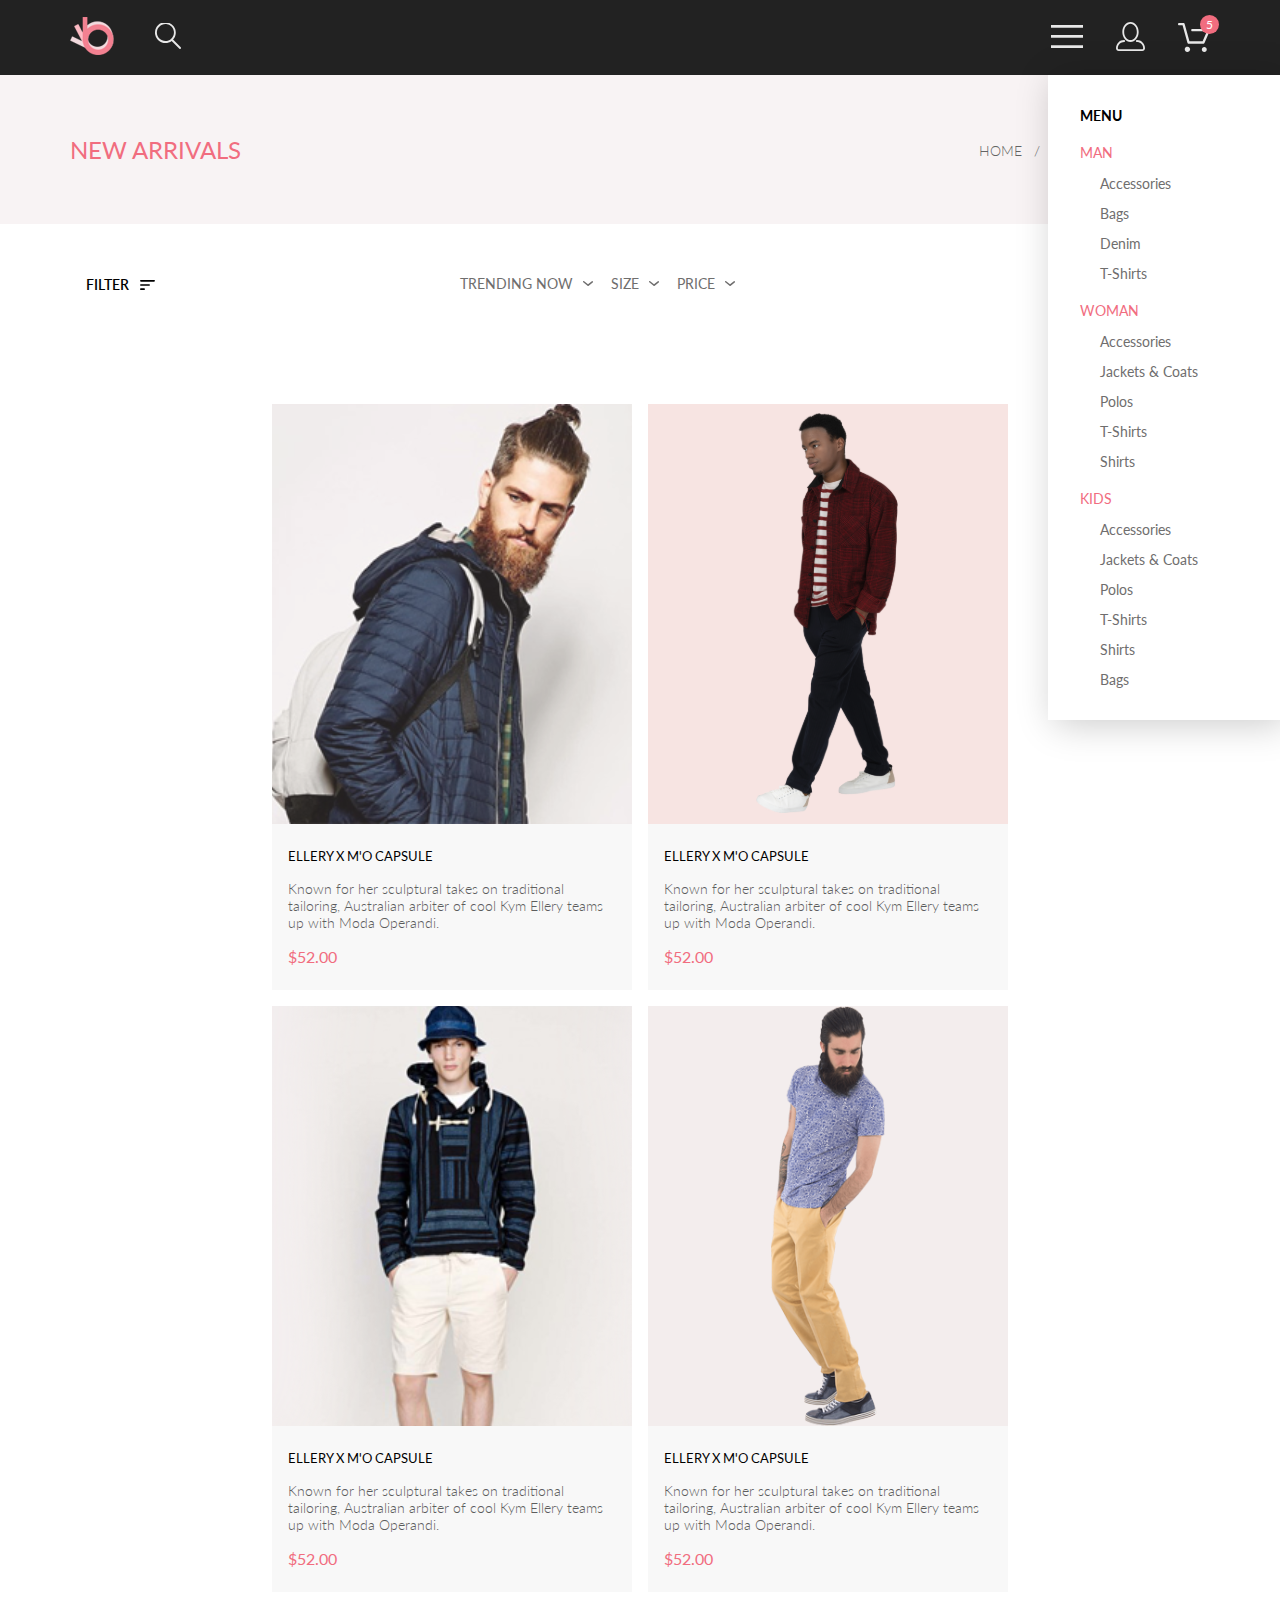
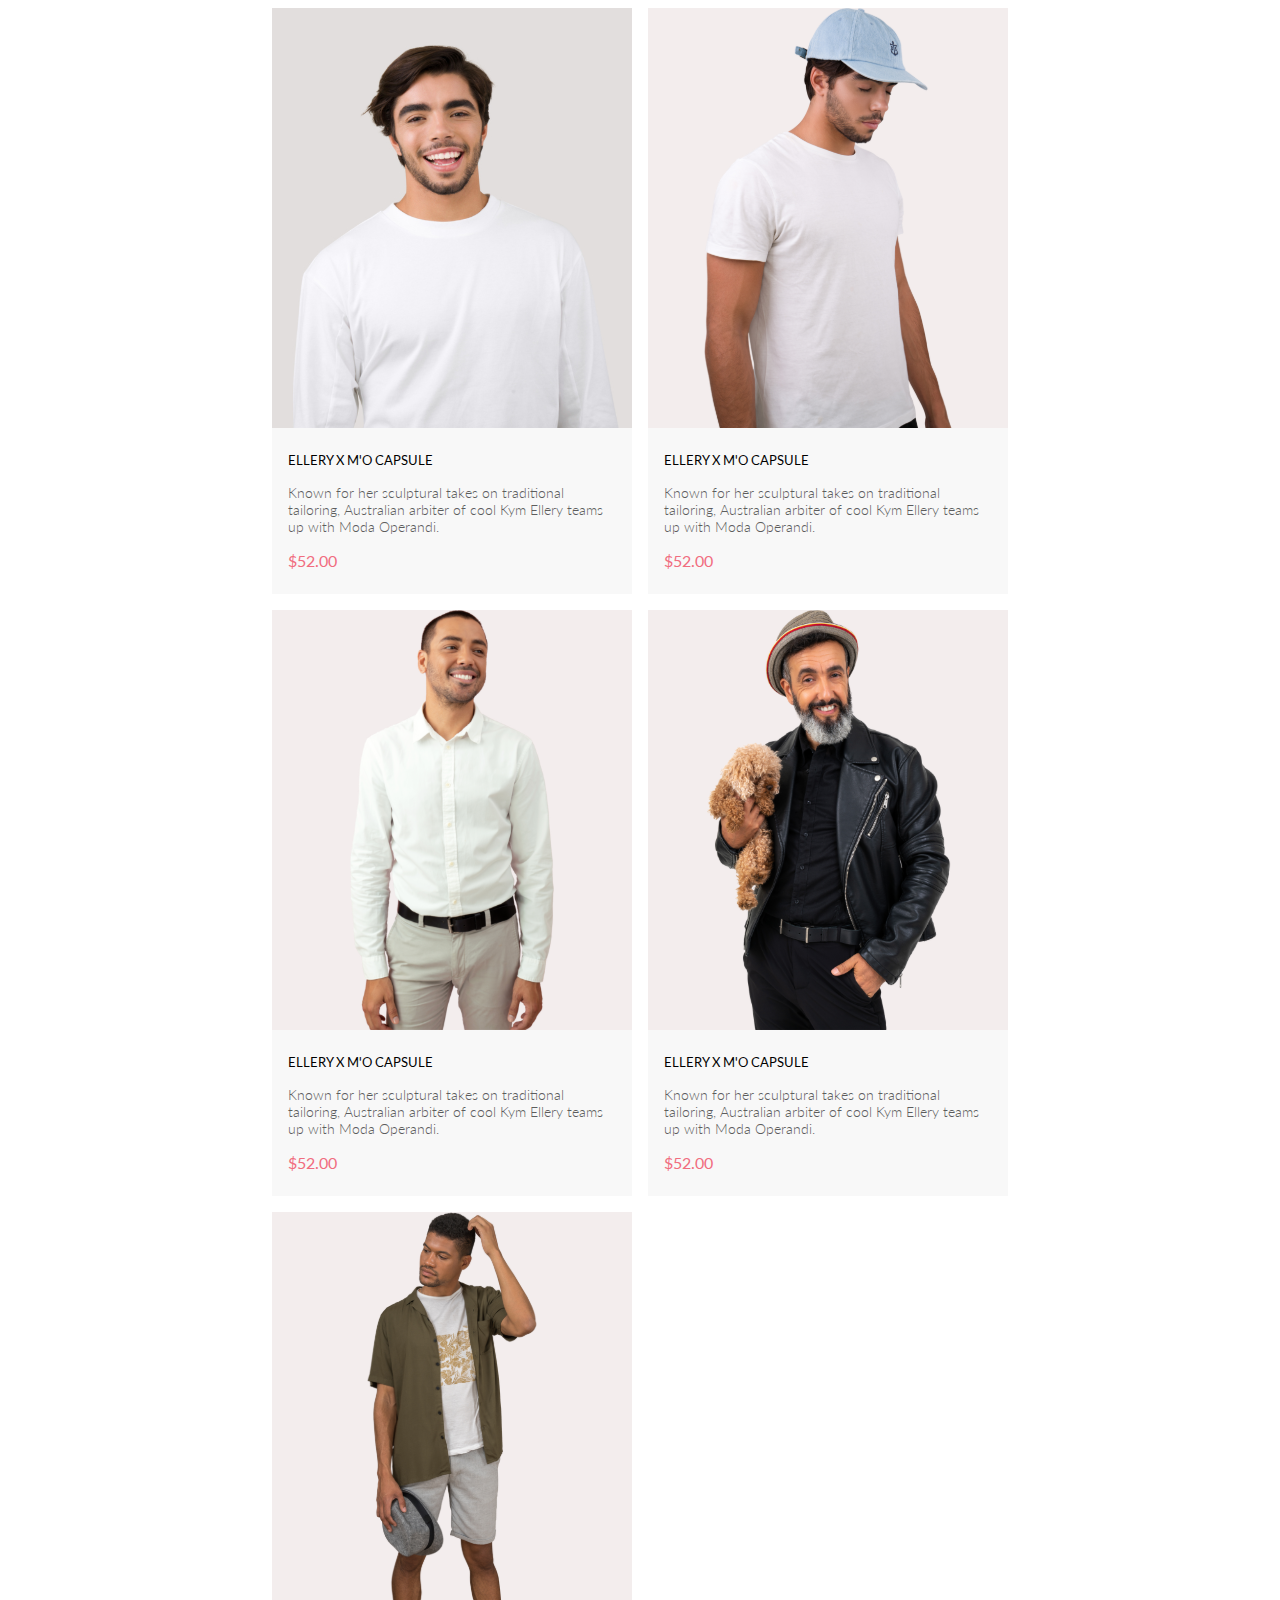
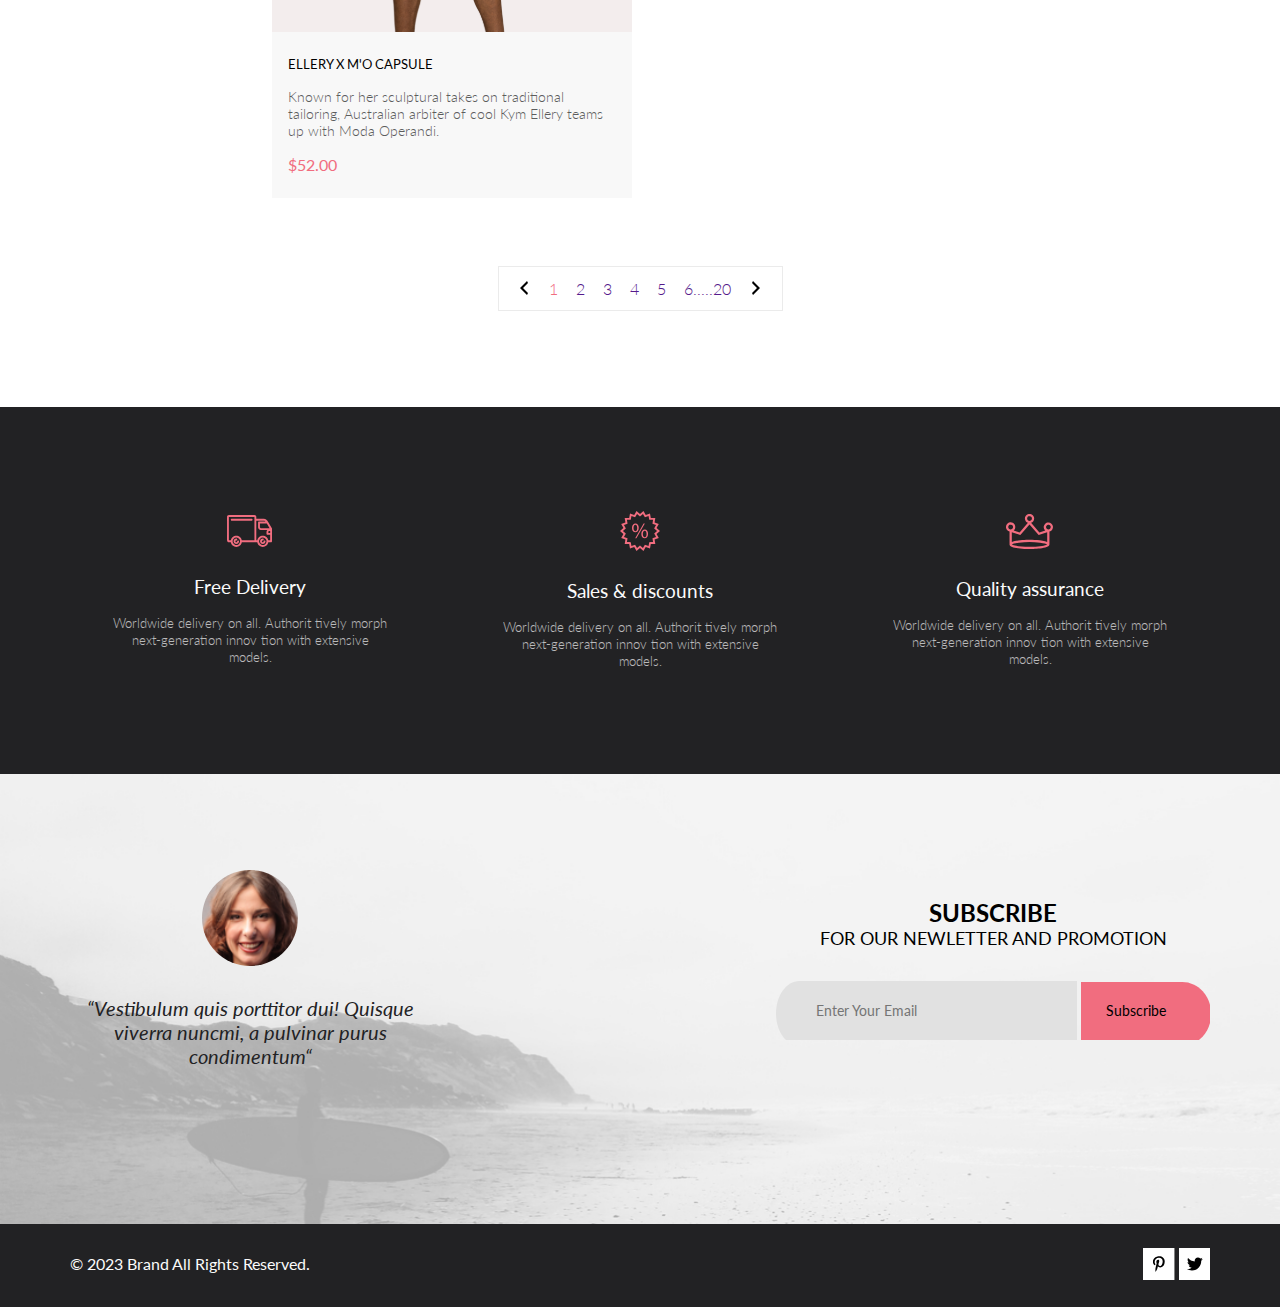
<file: catalog.html>
<!DOCTYPE html>
<html lang="en">

<head>
    <meta charset="UTF-8">
    <meta name="viewport" content="width=device-width, initial-scale=1.0">
    <title>Catalog</title>
    <link rel="preconnect" href="https://fonts.googleapis.com">
    <link rel="preconnect" href="https://fonts.gstatic.com" crossorigin>
    <link href="https://fonts.googleapis.com/css2?family=Lato:wght@300;400;700&display=swap" rel="stylesheet">
    <link href="https://fonts.googleapis.com/css2?family=Roboto:wght@300;400;700&display=swap" rel="stylesheet">
    <link rel="stylesheet" href="style.css">
</head>

<body>
    <div class="top">
        <div class="header center">
            <div class="header_left">
                <a href="./index.html"><img src="./img/img_header_left_1.png" alt="img_header_left_1"></a>
                <a href="./catalog.html"> <img src="./img/img_header_left_2.svg" alt="img_header_left_2"></a>
            </div>
            <div class="header_right">
                <input id="check" type="checkbox">
                <label for="check"><img class="img_header_right_2_3" src="./img/img_header_right_1.svg"
                        alt="img_header_right_1"></label>
                <div class="menu">
                    <h2 class="menu__heading">MENU</h2>
                    <h3 class="menu__subheading">MAN</h3>
                    <ul class="menu__ul">
                        <li><a class="menu__link" href="#">Accessories</a></li>
                        <li><a class="menu__link" href="#">Bags</a></li>
                        <li><a class="menu__link" href="#">Denim</a></li>
                        <li><a class="menu__link" href="#">T-Shirts</a></li>
                    </ul>
                    <h3 class="menu__subheading">WOMAN</h3>
                    <ul class="menu__ul">
                        <li><a class="menu__link" href="#">Accessories</a></li>
                        <li><a class="menu__link" href="#">Jackets & Coats</a></li>
                        <li><a class="menu__link" href="#">Polos</a></li>
                        <li><a class="menu__link" href="#">T-Shirts</a></li>
                        <li><a class="menu__link" href="#">Shirts</a></li>
                    </ul>
                    <h3 class="menu__subheading">KIDS</h3>
                    <ul class="menu__ul">
                        <li><a class="menu__link" href="#">Accessories</a></li>
                        <li><a class="menu__link" href="#">Jackets & Coats</a></li>
                        <li><a class="menu__link" href="#">Polos</a></li>
                        <li><a class="menu__link" href="#">T-Shirts</a></li>
                        <li><a class="menu__link" href="#">Shirts</a></li>
                        <li><a class="menu__link" href="#">Bags</a></li>
                    </ul>
                </div>
                <a class="menu__link" href="./registration.html"><img class="img_header_right_2_3"
                        src="./img/img_header_right_2.svg" alt="img_header_right_2"></a>
                <a class="menu__cart" href="./shopping_cart.html"><img class="img_header_right_2_3"
                        src="./img/img_header_right_3.svg" alt="img_header_right_2_3"> <span
                        class="menu__cart_count">5</span></a>
            </div>
        </div>
        <div class="top_head center">
            <div class="top_head_left">
                <h2 class="top_head_heading">NEW ARRIVALS </h2>
            </div>
            <nav class="top_head_breadcrumbs">
                <ul class="top_head_breadcrumbs__ul">
                    <li class="top_head_breadcrumbs__li"><a href="#" class="top_head_breadcrumbs__link">HOME</a>
                    </li>
                    <li class="top_head_breadcrumbs__li"><a href="#" class="top_head_breadcrumbs__link">MAN</a>
                    </li>
                    <li class="top_head_breadcrumbs__li"><a href="#" class="top_head_breadcrumbs__link">NEW ARRIVALS</a>
                    </li>
                </ul>
            </nav>
        </div>
        <div class="sort center">
            <details class="filter">
                <summary class="filter__summary"><span class="filter__heading">FILTER</span>
                    <div class="filter__svg"></div>
                </summary>
                <div class="filter__content">
                    <details open class="filter__item">
                        <summary class="filter__head">CATEGORY</summary>
                        <div class="filter__link_box">
                            <a href="#" class="filter__link">Accessories</a>
                            <a href="#" class="filter__link">Bags</a>
                            <a href="#" class="filter__link">Denim</a>
                            <a href="#" class="filter__link">Hoodies & Sweatshirts</a>
                            <a href="#" class="filter__link">Jackets & Coats</a>
                            <a href="#" class="filter__link">Polos</a>
                            <a href="#" class="filter__link">Shirts</a>
                            <a href="#" class="filter__link">Shoes</a>
                            <a href="#" class="filter__link">Sweaters & Knits</a>
                            <a href="#" class="filter__link">T-Shirts</a>
                            <a href="#" class="filter__link">Tanks</a>
                        </div>
                    </details>
                    <details class="filter__item">
                        <summary class="filter__head">BRAND</summary>
                        <div class="filter__link_box">
                            <a href="#" class="filter__link">Accessories</a>
                            <a href="#" class="filter__link">Bags</a>
                            <a href="#" class="filter__link">Denim</a>
                            <a href="#" class="filter__link">Hoodies & Sweatshirts</a>
                            <a href="#" class="filter__link">Jackets & Coats</a>
                            <a href="#" class="filter__link">Polos</a>
                            <a href="#" class="filter__link">Shirts</a>
                            <a href="#" class="filter__link">Shoes</a>
                            <a href="#" class="filter__link">Sweaters & Knits</a>
                            <a href="#" class="filter__link">T-Shirts</a>
                            <a href="#" class="filter__link">Tanks</a>
                        </div>
                    </details>
                    <details class="filter__item">
                        <summary class="filter__head">DESIGNER</summary>
                        <div class="filter__link_box">
                            <a href="#" class="filter__link">Accessories</a>
                            <a href="#" class="filter__link">Bags</a>
                            <a href="#" class="filter__link">Denim</a>
                            <a href="#" class="filter__link">Hoodies & Sweatshirts</a>
                            <a href="#" class="filter__link">Jackets & Coats</a>
                            <a href="#" class="filter__link">Polos</a>
                            <a href="#" class="filter__link">Shirts</a>
                            <a href="#" class="filter__link">Shoes</a>
                            <a href="#" class="filter__link">Sweaters & Knits</a>
                            <a href="#" class="filter__link">T-Shirts</a>
                            <a href="#" class="filter__link">Tanks</a>
                        </div>
                    </details>
                </div>
            </details>
            <div class="sort__details">
                <details class="details">
                    <summary class="details__title"><span>TRENDING NOW</span><svg class="details__svg" width="10.020004"
                            height="5.003906" viewBox="0 0 10.02 5.00391" fill="none" xmlns="http://www.w3.org/2000/svg"
                            xmlns:xlink="http://www.w3.org/1999/xlink">
                            <desc>
                                Created with Pixso.
                            </desc>
                            <defs />
                            <path id="Vector"
                                d="M5 5C4.83 5 4.67 4.94 4.54 4.83L0.25 1.26C0.11 1.14 0.02 0.96 0 0.78C-0.02 0.59 0.04 0.4 0.16 0.25C0.28 0.11 0.46 0.02 0.64 0C0.83 -0.02 1.02 0.04 1.17 0.16L5 3.36L8.83 0.27C8.9 0.22 8.98 0.17 9.07 0.14C9.16 0.12 9.26 0.11 9.35 0.12C9.45 0.13 9.54 0.16 9.62 0.2C9.7 0.25 9.78 0.31 9.83 0.38C9.9 0.46 9.95 0.54 9.98 0.63C10.01 0.73 10.02 0.83 10.01 0.93C10 1.02 9.97 1.12 9.93 1.2C9.88 1.29 9.81 1.37 9.73 1.42L5.45 4.88C5.32 4.97 5.16 5.01 5 5Z"
                                fill="#6F6E6E" fill-opacity="1.000000" fill-rule="nonzero" />
                        </svg>
                    </summary>
                </details>
                <details class="details">
                    <summary class="details__title"> <span>SIZE</span><svg class="details__svg" width="10.020004"
                            height="5.003906" viewBox="0 0 10.02 5.00391" fill="none" xmlns="http://www.w3.org/2000/svg"
                            xmlns:xlink="http://www.w3.org/1999/xlink">
                            <desc>
                                Created with Pixso.
                            </desc>
                            <defs />
                            <path id="Vector"
                                d="M5 5C4.83 5 4.67 4.94 4.54 4.83L0.25 1.26C0.11 1.14 0.02 0.96 0 0.78C-0.02 0.59 0.04 0.4 0.16 0.25C0.28 0.11 0.46 0.02 0.64 0C0.83 -0.02 1.02 0.04 1.17 0.16L5 3.36L8.83 0.27C8.9 0.22 8.98 0.17 9.07 0.14C9.16 0.12 9.26 0.11 9.35 0.12C9.45 0.13 9.54 0.16 9.62 0.2C9.7 0.25 9.78 0.31 9.83 0.38C9.9 0.46 9.95 0.54 9.98 0.63C10.01 0.73 10.02 0.83 10.01 0.93C10 1.02 9.97 1.12 9.93 1.2C9.88 1.29 9.81 1.37 9.73 1.42L5.45 4.88C5.32 4.97 5.16 5.01 5 5Z"
                                fill="#6F6E6E" fill-opacity="1.000000" fill-rule="nonzero" />
                        </svg></summary>
                    <div class="details__box">
                        <div class="details__check">
                            <input id="details__check1" type="checkbox">
                            <label for="details__check1">XS</label>
                        </div>
                        <div class="details__check">
                            <input id="details__check2" type="checkbox">
                            <label for="details__check2">S</label>
                        </div>
                        <div class="details__check">
                            <input id="details__check3" type="checkbox">
                            <label for="details__check3">M</label>
                        </div>
                        <div class="details__check">
                            <input id="details__check4" type="checkbox">
                            <label for="details__check4">L</label>
                        </div>
                    </div>
                </details>
                <details class="details">
                    <summary class="details__title"><span>PRICE</span><svg class="details__svg" width="10.020004"
                            height="5.003906" viewBox="0 0 10.02 5.00391" fill="none" xmlns="http://www.w3.org/2000/svg"
                            xmlns:xlink="http://www.w3.org/1999/xlink">
                            <desc>
                                Created with Pixso.
                            </desc>
                            <defs />
                            <path id="Vector"
                                d="M5 5C4.83 5 4.67 4.94 4.54 4.83L0.25 1.26C0.11 1.14 0.02 0.96 0 0.78C-0.02 0.59 0.04 0.4 0.16 0.25C0.28 0.11 0.46 0.02 0.64 0C0.83 -0.02 1.02 0.04 1.17 0.16L5 3.36L8.83 0.27C8.9 0.22 8.98 0.17 9.07 0.14C9.16 0.12 9.26 0.11 9.35 0.12C9.45 0.13 9.54 0.16 9.62 0.2C9.7 0.25 9.78 0.31 9.83 0.38C9.9 0.46 9.95 0.54 9.98 0.63C10.01 0.73 10.02 0.83 10.01 0.93C10 1.02 9.97 1.12 9.93 1.2C9.88 1.29 9.81 1.37 9.73 1.42L5.45 4.88C5.32 4.97 5.16 5.01 5 5Z"
                                fill="#6F6E6E" fill-opacity="1.000000" fill-rule="nonzero" />
                        </svg></summary>
                </details>
            </div>
        </div>
        <div class="products_content ">
            <div class="products_wrapper">
                <div class="products_box_content center">
                    <div class="products">
                        <img class="product__img" src="img/products_img_1.svg" alt="products_img_1">
                        <div class="products_text">
                            <a href="#">
                                <h3 class="products_box_subtitle">ELLERY X M'O CAPSULE</h3>
                            </a>
                            <p class="products_box_text">Known for her sculptural takes on traditional tailoring,
                                Australian
                                arbiter of cool Kym
                                Ellery
                                teams up with Moda Operandi.</p>
                            <p class="price">$52.00</p>
                        </div>
                        <a href="#" class="add">
                            <svg class="icons" width="27" height="25" viewBox="0 0 27 25" fill="none"
                                xmlns="http://www.w3.org/2000/svg">
                                <path
                                    d="M21.9509 23.2667H21.8386C21.2294 23.2667 20.7177 22.7671 20.6735 22.1294C20.629 21.4607 21.1175 20.8785 21.7626 20.8346C21.788 20.8329 21.8145 20.832 21.8405 20.832C22.4575 20.832 22.9743 21.3219 23.0201 21.9487C23.0319 22.1971 22.9914 22.5514 22.736 22.8439L22.73 22.8507L22.7242 22.8575C22.5275 23.0912 22.2607 23.2321 21.9509 23.2667ZM8.21887 23.2604C7.5683 23.2604 7.03906 22.7174 7.03906 22.05C7.03906 21.3832 7.5683 20.8406 8.21887 20.8406C8.86945 20.8406 9.39868 21.3832 9.39868 22.05C9.39868 22.7174 8.86945 23.2604 8.21887 23.2604Z"
                                    fill="white"></path>
                                <path
                                    d="M21.876 22.2662C21.921 22.2549 21.9423 22.2339 21.96 22.2129C21.9678 22.2037 21.9756 22.1946 21.9835 22.1855C22.02 22.1438 22.0233 22.0553 22.0224 22.0105C22.0092 21.9044 21.9185 21.8315 21.8412 21.8315C21.8375 21.8315 21.8336 21.8317 21.8312 21.8318C21.7531 21.8372 21.6653 21.9409 21.6719 22.0625C21.6813 22.1793 21.7675 22.2662 21.8392 22.2662H21.876ZM8.21954 22.2599C8.31873 22.2599 8.39935 22.1655 8.39935 22.0496C8.39935 21.9341 8.31873 21.8401 8.21954 21.8401C8.12042 21.8401 8.03973 21.9341 8.03973 22.0496C8.03973 22.1655 8.12042 22.2599 8.21954 22.2599ZM21.9995 24.2662C21.9517 24.2662 21.8878 24.2662 21.8392 24.2662C20.7017 24.2662 19.7567 23.3545 19.6765 22.198C19.5964 20.9929 20.4937 19.9183 21.6953 19.8364C21.7441 19.8331 21.7928 19.8315 21.8412 19.8315C22.9799 19.8315 23.9413 20.7324 24.019 21.8884C24.0505 22.4915 23.8741 23.0612 23.4898 23.5012C23.1055 23.9575 22.5764 24.2177 21.9995 24.2662ZM8.21954 24.2599C7.01532 24.2599 6.03973 23.2709 6.03973 22.0496C6.03973 20.8291 7.01532 19.8401 8.21954 19.8401C9.42371 19.8401 10.3994 20.8291 10.3994 22.0496C10.3994 23.2709 9.42371 24.2599 8.21954 24.2599ZM21.1984 17.3938H9.13306C8.70013 17.3938 8.31586 17.1005 8.20331 16.6775L4.27753 2.24768H1.52173C0.993408 2.24768 0.560547 1.80859 0.560547 1.27039C0.560547 0.733032 0.993408 0.292969 1.52173 0.292969H4.99933C5.43134 0.292969 5.81561 0.586304 5.9281 1.01025L9.85394 15.4391H20.5576L24.1144 7.13379H12.2578C11.7286 7.13379 11.2957 6.69373 11.2957 6.15649C11.2957 5.61914 11.7286 5.17908 12.2578 5.17908H25.5886C25.9091 5.17908 26.2141 5.34192 26.3896 5.61914C26.566 5.89539 26.5984 6.23743 26.4697 6.547L22.0795 16.807C21.9193 17.1653 21.5827 17.3938 21.1984 17.3938Z"
                                    fill="white"></path>
                                <path
                                    d="M21.876 22.2662C21.921 22.2549 21.9423 22.2339 21.96 22.2129C21.9678 22.2037 21.9756 22.1946 21.9835 22.1855C22.02 22.1438 22.0233 22.0553 22.0224 22.0105C22.0092 21.9044 21.9185 21.8315 21.8412 21.8315C21.8375 21.8315 21.8336 21.8317 21.8312 21.8318C21.7531 21.8372 21.6653 21.9409 21.6719 22.0625C21.6813 22.1793 21.7675 22.2662 21.8392 22.2662H21.876ZM8.21954 22.2599C8.31873 22.2599 8.39935 22.1655 8.39935 22.0496C8.39935 21.9341 8.31873 21.8401 8.21954 21.8401C8.12042 21.8401 8.03973 21.9341 8.03973 22.0496C8.03973 22.1655 8.12042 22.2599 8.21954 22.2599ZM21.9995 24.2662C21.9517 24.2662 21.8878 24.2662 21.8392 24.2662C20.7017 24.2662 19.7567 23.3545 19.6765 22.198C19.5964 20.9929 20.4937 19.9183 21.6953 19.8364C21.7441 19.8331 21.7928 19.8315 21.8412 19.8315C22.9799 19.8315 23.9413 20.7324 24.019 21.8884C24.0505 22.4915 23.8741 23.0612 23.4898 23.5012C23.1055 23.9575 22.5764 24.2177 21.9995 24.2662ZM8.21954 24.2599C7.01532 24.2599 6.03973 23.2709 6.03973 22.0496C6.03973 20.8291 7.01532 19.8401 8.21954 19.8401C9.42371 19.8401 10.3994 20.8291 10.3994 22.0496C10.3994 23.2709 9.42371 24.2599 8.21954 24.2599ZM21.1984 17.3938H9.13306C8.70013 17.3938 8.31586 17.1005 8.20331 16.6775L4.27753 2.24768H1.52173C0.993408 2.24768 0.560547 1.80859 0.560547 1.27039C0.560547 0.733032 0.993408 0.292969 1.52173 0.292969H4.99933C5.43134 0.292969 5.81561 0.586304 5.9281 1.01025L9.85394 15.4391H20.5576L24.1144 7.13379H12.2578C11.7286 7.13379 11.2957 6.69373 11.2957 6.15649C11.2957 5.61914 11.7286 5.17908 12.2578 5.17908H25.5886C25.9091 5.17908 26.2141 5.34192 26.3896 5.61914C26.566 5.89539 26.5984 6.23743 26.4697 6.547L22.0795 16.807C21.9193 17.1653 21.5827 17.3938 21.1984 17.3938Z"
                                    fill="white"></path>
                            </svg>
                            "Add to Cart"
                        </a>
                    </div>
                    <div class="products">
                        <img class="product_img_woman product__img" src="./img/img_catalog/img_catalog_2.svg"
                            alt="img_catalog_2">
                        <div class="products_text">
                            <a href="#">
                                <h3 class="products_box_subtitle">ELLERY X M'O CAPSULE</h3>
                            </a>
                            <p class="products_box_text">Known for her sculptural takes on traditional tailoring,
                                Australian
                                arbiter of cool Kym
                                Ellery
                                teams up with Moda Operandi.</p>
                            <p class="price">$52.00</p>
                        </div>
                        <a href="#" class="add">
                            <svg class="icons" width="27" height="25" viewBox="0 0 27 25" fill="none"
                                xmlns="http://www.w3.org/2000/svg">
                                <path
                                    d="M21.9509 23.2667H21.8386C21.2294 23.2667 20.7177 22.7671 20.6735 22.1294C20.629 21.4607 21.1175 20.8785 21.7626 20.8346C21.788 20.8329 21.8145 20.832 21.8405 20.832C22.4575 20.832 22.9743 21.3219 23.0201 21.9487C23.0319 22.1971 22.9914 22.5514 22.736 22.8439L22.73 22.8507L22.7242 22.8575C22.5275 23.0912 22.2607 23.2321 21.9509 23.2667ZM8.21887 23.2604C7.5683 23.2604 7.03906 22.7174 7.03906 22.05C7.03906 21.3832 7.5683 20.8406 8.21887 20.8406C8.86945 20.8406 9.39868 21.3832 9.39868 22.05C9.39868 22.7174 8.86945 23.2604 8.21887 23.2604Z"
                                    fill="white"></path>
                                <path
                                    d="M21.876 22.2662C21.921 22.2549 21.9423 22.2339 21.96 22.2129C21.9678 22.2037 21.9756 22.1946 21.9835 22.1855C22.02 22.1438 22.0233 22.0553 22.0224 22.0105C22.0092 21.9044 21.9185 21.8315 21.8412 21.8315C21.8375 21.8315 21.8336 21.8317 21.8312 21.8318C21.7531 21.8372 21.6653 21.9409 21.6719 22.0625C21.6813 22.1793 21.7675 22.2662 21.8392 22.2662H21.876ZM8.21954 22.2599C8.31873 22.2599 8.39935 22.1655 8.39935 22.0496C8.39935 21.9341 8.31873 21.8401 8.21954 21.8401C8.12042 21.8401 8.03973 21.9341 8.03973 22.0496C8.03973 22.1655 8.12042 22.2599 8.21954 22.2599ZM21.9995 24.2662C21.9517 24.2662 21.8878 24.2662 21.8392 24.2662C20.7017 24.2662 19.7567 23.3545 19.6765 22.198C19.5964 20.9929 20.4937 19.9183 21.6953 19.8364C21.7441 19.8331 21.7928 19.8315 21.8412 19.8315C22.9799 19.8315 23.9413 20.7324 24.019 21.8884C24.0505 22.4915 23.8741 23.0612 23.4898 23.5012C23.1055 23.9575 22.5764 24.2177 21.9995 24.2662ZM8.21954 24.2599C7.01532 24.2599 6.03973 23.2709 6.03973 22.0496C6.03973 20.8291 7.01532 19.8401 8.21954 19.8401C9.42371 19.8401 10.3994 20.8291 10.3994 22.0496C10.3994 23.2709 9.42371 24.2599 8.21954 24.2599ZM21.1984 17.3938H9.13306C8.70013 17.3938 8.31586 17.1005 8.20331 16.6775L4.27753 2.24768H1.52173C0.993408 2.24768 0.560547 1.80859 0.560547 1.27039C0.560547 0.733032 0.993408 0.292969 1.52173 0.292969H4.99933C5.43134 0.292969 5.81561 0.586304 5.9281 1.01025L9.85394 15.4391H20.5576L24.1144 7.13379H12.2578C11.7286 7.13379 11.2957 6.69373 11.2957 6.15649C11.2957 5.61914 11.7286 5.17908 12.2578 5.17908H25.5886C25.9091 5.17908 26.2141 5.34192 26.3896 5.61914C26.566 5.89539 26.5984 6.23743 26.4697 6.547L22.0795 16.807C21.9193 17.1653 21.5827 17.3938 21.1984 17.3938Z"
                                    fill="white"></path>
                                <path
                                    d="M21.876 22.2662C21.921 22.2549 21.9423 22.2339 21.96 22.2129C21.9678 22.2037 21.9756 22.1946 21.9835 22.1855C22.02 22.1438 22.0233 22.0553 22.0224 22.0105C22.0092 21.9044 21.9185 21.8315 21.8412 21.8315C21.8375 21.8315 21.8336 21.8317 21.8312 21.8318C21.7531 21.8372 21.6653 21.9409 21.6719 22.0625C21.6813 22.1793 21.7675 22.2662 21.8392 22.2662H21.876ZM8.21954 22.2599C8.31873 22.2599 8.39935 22.1655 8.39935 22.0496C8.39935 21.9341 8.31873 21.8401 8.21954 21.8401C8.12042 21.8401 8.03973 21.9341 8.03973 22.0496C8.03973 22.1655 8.12042 22.2599 8.21954 22.2599ZM21.9995 24.2662C21.9517 24.2662 21.8878 24.2662 21.8392 24.2662C20.7017 24.2662 19.7567 23.3545 19.6765 22.198C19.5964 20.9929 20.4937 19.9183 21.6953 19.8364C21.7441 19.8331 21.7928 19.8315 21.8412 19.8315C22.9799 19.8315 23.9413 20.7324 24.019 21.8884C24.0505 22.4915 23.8741 23.0612 23.4898 23.5012C23.1055 23.9575 22.5764 24.2177 21.9995 24.2662ZM8.21954 24.2599C7.01532 24.2599 6.03973 23.2709 6.03973 22.0496C6.03973 20.8291 7.01532 19.8401 8.21954 19.8401C9.42371 19.8401 10.3994 20.8291 10.3994 22.0496C10.3994 23.2709 9.42371 24.2599 8.21954 24.2599ZM21.1984 17.3938H9.13306C8.70013 17.3938 8.31586 17.1005 8.20331 16.6775L4.27753 2.24768H1.52173C0.993408 2.24768 0.560547 1.80859 0.560547 1.27039C0.560547 0.733032 0.993408 0.292969 1.52173 0.292969H4.99933C5.43134 0.292969 5.81561 0.586304 5.9281 1.01025L9.85394 15.4391H20.5576L24.1144 7.13379H12.2578C11.7286 7.13379 11.2957 6.69373 11.2957 6.15649C11.2957 5.61914 11.7286 5.17908 12.2578 5.17908H25.5886C25.9091 5.17908 26.2141 5.34192 26.3896 5.61914C26.566 5.89539 26.5984 6.23743 26.4697 6.547L22.0795 16.807C21.9193 17.1653 21.5827 17.3938 21.1984 17.3938Z"
                                    fill="white"></path>
                            </svg>
                            "Add to Cart"
                        </a>
                    </div>
                    <div class="products_item">
                        <img class="product__img" src="./img/products_img_3.svg" alt="products_img_3">
                        <div class="products_text">
                            <a href="#">
                                <h3 class="products_box_subtitle">ELLERY X M'O CAPSULE</h3>
                            </a>
                            <p class="products_box_text">Known for her sculptural takes on traditional tailoring,
                                Australian
                                arbiter of cool Kym
                                Ellery
                                teams up with Moda Operandi.</p>
                            <p class="price">$52.00</p>
                        </div>
                        <a href="#" class="add">
                            <svg class="icons" width="27" height="25" viewBox="0 0 27 25" fill="none"
                                xmlns="http://www.w3.org/2000/svg">
                                <path
                                    d="M21.9509 23.2667H21.8386C21.2294 23.2667 20.7177 22.7671 20.6735 22.1294C20.629 21.4607 21.1175 20.8785 21.7626 20.8346C21.788 20.8329 21.8145 20.832 21.8405 20.832C22.4575 20.832 22.9743 21.3219 23.0201 21.9487C23.0319 22.1971 22.9914 22.5514 22.736 22.8439L22.73 22.8507L22.7242 22.8575C22.5275 23.0912 22.2607 23.2321 21.9509 23.2667ZM8.21887 23.2604C7.5683 23.2604 7.03906 22.7174 7.03906 22.05C7.03906 21.3832 7.5683 20.8406 8.21887 20.8406C8.86945 20.8406 9.39868 21.3832 9.39868 22.05C9.39868 22.7174 8.86945 23.2604 8.21887 23.2604Z"
                                    fill="white"></path>
                                <path
                                    d="M21.876 22.2662C21.921 22.2549 21.9423 22.2339 21.96 22.2129C21.9678 22.2037 21.9756 22.1946 21.9835 22.1855C22.02 22.1438 22.0233 22.0553 22.0224 22.0105C22.0092 21.9044 21.9185 21.8315 21.8412 21.8315C21.8375 21.8315 21.8336 21.8317 21.8312 21.8318C21.7531 21.8372 21.6653 21.9409 21.6719 22.0625C21.6813 22.1793 21.7675 22.2662 21.8392 22.2662H21.876ZM8.21954 22.2599C8.31873 22.2599 8.39935 22.1655 8.39935 22.0496C8.39935 21.9341 8.31873 21.8401 8.21954 21.8401C8.12042 21.8401 8.03973 21.9341 8.03973 22.0496C8.03973 22.1655 8.12042 22.2599 8.21954 22.2599ZM21.9995 24.2662C21.9517 24.2662 21.8878 24.2662 21.8392 24.2662C20.7017 24.2662 19.7567 23.3545 19.6765 22.198C19.5964 20.9929 20.4937 19.9183 21.6953 19.8364C21.7441 19.8331 21.7928 19.8315 21.8412 19.8315C22.9799 19.8315 23.9413 20.7324 24.019 21.8884C24.0505 22.4915 23.8741 23.0612 23.4898 23.5012C23.1055 23.9575 22.5764 24.2177 21.9995 24.2662ZM8.21954 24.2599C7.01532 24.2599 6.03973 23.2709 6.03973 22.0496C6.03973 20.8291 7.01532 19.8401 8.21954 19.8401C9.42371 19.8401 10.3994 20.8291 10.3994 22.0496C10.3994 23.2709 9.42371 24.2599 8.21954 24.2599ZM21.1984 17.3938H9.13306C8.70013 17.3938 8.31586 17.1005 8.20331 16.6775L4.27753 2.24768H1.52173C0.993408 2.24768 0.560547 1.80859 0.560547 1.27039C0.560547 0.733032 0.993408 0.292969 1.52173 0.292969H4.99933C5.43134 0.292969 5.81561 0.586304 5.9281 1.01025L9.85394 15.4391H20.5576L24.1144 7.13379H12.2578C11.7286 7.13379 11.2957 6.69373 11.2957 6.15649C11.2957 5.61914 11.7286 5.17908 12.2578 5.17908H25.5886C25.9091 5.17908 26.2141 5.34192 26.3896 5.61914C26.566 5.89539 26.5984 6.23743 26.4697 6.547L22.0795 16.807C21.9193 17.1653 21.5827 17.3938 21.1984 17.3938Z"
                                    fill="white"></path>
                                <path
                                    d="M21.876 22.2662C21.921 22.2549 21.9423 22.2339 21.96 22.2129C21.9678 22.2037 21.9756 22.1946 21.9835 22.1855C22.02 22.1438 22.0233 22.0553 22.0224 22.0105C22.0092 21.9044 21.9185 21.8315 21.8412 21.8315C21.8375 21.8315 21.8336 21.8317 21.8312 21.8318C21.7531 21.8372 21.6653 21.9409 21.6719 22.0625C21.6813 22.1793 21.7675 22.2662 21.8392 22.2662H21.876ZM8.21954 22.2599C8.31873 22.2599 8.39935 22.1655 8.39935 22.0496C8.39935 21.9341 8.31873 21.8401 8.21954 21.8401C8.12042 21.8401 8.03973 21.9341 8.03973 22.0496C8.03973 22.1655 8.12042 22.2599 8.21954 22.2599ZM21.9995 24.2662C21.9517 24.2662 21.8878 24.2662 21.8392 24.2662C20.7017 24.2662 19.7567 23.3545 19.6765 22.198C19.5964 20.9929 20.4937 19.9183 21.6953 19.8364C21.7441 19.8331 21.7928 19.8315 21.8412 19.8315C22.9799 19.8315 23.9413 20.7324 24.019 21.8884C24.0505 22.4915 23.8741 23.0612 23.4898 23.5012C23.1055 23.9575 22.5764 24.2177 21.9995 24.2662ZM8.21954 24.2599C7.01532 24.2599 6.03973 23.2709 6.03973 22.0496C6.03973 20.8291 7.01532 19.8401 8.21954 19.8401C9.42371 19.8401 10.3994 20.8291 10.3994 22.0496C10.3994 23.2709 9.42371 24.2599 8.21954 24.2599ZM21.1984 17.3938H9.13306C8.70013 17.3938 8.31586 17.1005 8.20331 16.6775L4.27753 2.24768H1.52173C0.993408 2.24768 0.560547 1.80859 0.560547 1.27039C0.560547 0.733032 0.993408 0.292969 1.52173 0.292969H4.99933C5.43134 0.292969 5.81561 0.586304 5.9281 1.01025L9.85394 15.4391H20.5576L24.1144 7.13379H12.2578C11.7286 7.13379 11.2957 6.69373 11.2957 6.15649C11.2957 5.61914 11.7286 5.17908 12.2578 5.17908H25.5886C25.9091 5.17908 26.2141 5.34192 26.3896 5.61914C26.566 5.89539 26.5984 6.23743 26.4697 6.547L22.0795 16.807C21.9193 17.1653 21.5827 17.3938 21.1984 17.3938Z"
                                    fill="white"></path>
                            </svg>
                            "Add to Cart"
                        </a>
                    </div>
                    <div class="products">
                        <img class="product__img" src="./img/products_img_4.svg" alt="products_img_4">
                        <div class="products_text">
                            <a href="#">
                                <h3 class="products_box_subtitle">ELLERY X M'O CAPSULE</h3>
                            </a>
                            <p class="products_box_text">Known for her sculptural takes on traditional tailoring,
                                Australian
                                arbiter of cool Kym
                                Ellery
                                teams up with Moda Operandi.</p>
                            <p class="price">$52.00</p>
                        </div>
                        <a href="#" class="add">
                            <svg class="icons" width="27" height="25" viewBox="0 0 27 25" fill="none"
                                xmlns="http://www.w3.org/2000/svg">
                                <path
                                    d="M21.9509 23.2667H21.8386C21.2294 23.2667 20.7177 22.7671 20.6735 22.1294C20.629 21.4607 21.1175 20.8785 21.7626 20.8346C21.788 20.8329 21.8145 20.832 21.8405 20.832C22.4575 20.832 22.9743 21.3219 23.0201 21.9487C23.0319 22.1971 22.9914 22.5514 22.736 22.8439L22.73 22.8507L22.7242 22.8575C22.5275 23.0912 22.2607 23.2321 21.9509 23.2667ZM8.21887 23.2604C7.5683 23.2604 7.03906 22.7174 7.03906 22.05C7.03906 21.3832 7.5683 20.8406 8.21887 20.8406C8.86945 20.8406 9.39868 21.3832 9.39868 22.05C9.39868 22.7174 8.86945 23.2604 8.21887 23.2604Z"
                                    fill="white"></path>
                                <path
                                    d="M21.876 22.2662C21.921 22.2549 21.9423 22.2339 21.96 22.2129C21.9678 22.2037 21.9756 22.1946 21.9835 22.1855C22.02 22.1438 22.0233 22.0553 22.0224 22.0105C22.0092 21.9044 21.9185 21.8315 21.8412 21.8315C21.8375 21.8315 21.8336 21.8317 21.8312 21.8318C21.7531 21.8372 21.6653 21.9409 21.6719 22.0625C21.6813 22.1793 21.7675 22.2662 21.8392 22.2662H21.876ZM8.21954 22.2599C8.31873 22.2599 8.39935 22.1655 8.39935 22.0496C8.39935 21.9341 8.31873 21.8401 8.21954 21.8401C8.12042 21.8401 8.03973 21.9341 8.03973 22.0496C8.03973 22.1655 8.12042 22.2599 8.21954 22.2599ZM21.9995 24.2662C21.9517 24.2662 21.8878 24.2662 21.8392 24.2662C20.7017 24.2662 19.7567 23.3545 19.6765 22.198C19.5964 20.9929 20.4937 19.9183 21.6953 19.8364C21.7441 19.8331 21.7928 19.8315 21.8412 19.8315C22.9799 19.8315 23.9413 20.7324 24.019 21.8884C24.0505 22.4915 23.8741 23.0612 23.4898 23.5012C23.1055 23.9575 22.5764 24.2177 21.9995 24.2662ZM8.21954 24.2599C7.01532 24.2599 6.03973 23.2709 6.03973 22.0496C6.03973 20.8291 7.01532 19.8401 8.21954 19.8401C9.42371 19.8401 10.3994 20.8291 10.3994 22.0496C10.3994 23.2709 9.42371 24.2599 8.21954 24.2599ZM21.1984 17.3938H9.13306C8.70013 17.3938 8.31586 17.1005 8.20331 16.6775L4.27753 2.24768H1.52173C0.993408 2.24768 0.560547 1.80859 0.560547 1.27039C0.560547 0.733032 0.993408 0.292969 1.52173 0.292969H4.99933C5.43134 0.292969 5.81561 0.586304 5.9281 1.01025L9.85394 15.4391H20.5576L24.1144 7.13379H12.2578C11.7286 7.13379 11.2957 6.69373 11.2957 6.15649C11.2957 5.61914 11.7286 5.17908 12.2578 5.17908H25.5886C25.9091 5.17908 26.2141 5.34192 26.3896 5.61914C26.566 5.89539 26.5984 6.23743 26.4697 6.547L22.0795 16.807C21.9193 17.1653 21.5827 17.3938 21.1984 17.3938Z"
                                    fill="white"></path>
                                <path
                                    d="M21.876 22.2662C21.921 22.2549 21.9423 22.2339 21.96 22.2129C21.9678 22.2037 21.9756 22.1946 21.9835 22.1855C22.02 22.1438 22.0233 22.0553 22.0224 22.0105C22.0092 21.9044 21.9185 21.8315 21.8412 21.8315C21.8375 21.8315 21.8336 21.8317 21.8312 21.8318C21.7531 21.8372 21.6653 21.9409 21.6719 22.0625C21.6813 22.1793 21.7675 22.2662 21.8392 22.2662H21.876ZM8.21954 22.2599C8.31873 22.2599 8.39935 22.1655 8.39935 22.0496C8.39935 21.9341 8.31873 21.8401 8.21954 21.8401C8.12042 21.8401 8.03973 21.9341 8.03973 22.0496C8.03973 22.1655 8.12042 22.2599 8.21954 22.2599ZM21.9995 24.2662C21.9517 24.2662 21.8878 24.2662 21.8392 24.2662C20.7017 24.2662 19.7567 23.3545 19.6765 22.198C19.5964 20.9929 20.4937 19.9183 21.6953 19.8364C21.7441 19.8331 21.7928 19.8315 21.8412 19.8315C22.9799 19.8315 23.9413 20.7324 24.019 21.8884C24.0505 22.4915 23.8741 23.0612 23.4898 23.5012C23.1055 23.9575 22.5764 24.2177 21.9995 24.2662ZM8.21954 24.2599C7.01532 24.2599 6.03973 23.2709 6.03973 22.0496C6.03973 20.8291 7.01532 19.8401 8.21954 19.8401C9.42371 19.8401 10.3994 20.8291 10.3994 22.0496C10.3994 23.2709 9.42371 24.2599 8.21954 24.2599ZM21.1984 17.3938H9.13306C8.70013 17.3938 8.31586 17.1005 8.20331 16.6775L4.27753 2.24768H1.52173C0.993408 2.24768 0.560547 1.80859 0.560547 1.27039C0.560547 0.733032 0.993408 0.292969 1.52173 0.292969H4.99933C5.43134 0.292969 5.81561 0.586304 5.9281 1.01025L9.85394 15.4391H20.5576L24.1144 7.13379H12.2578C11.7286 7.13379 11.2957 6.69373 11.2957 6.15649C11.2957 5.61914 11.7286 5.17908 12.2578 5.17908H25.5886C25.9091 5.17908 26.2141 5.34192 26.3896 5.61914C26.566 5.89539 26.5984 6.23743 26.4697 6.547L22.0795 16.807C21.9193 17.1653 21.5827 17.3938 21.1984 17.3938Z"
                                    fill="white"></path>
                            </svg>
                            "Add to Cart"
                        </a>
                    </div>
                    <div class="products">
                        <img class="product__img" src="./img/img_catalog/img_catalog_5.svg" alt="img_catalog">
                        <div class="products_text">
                            <a href="#">
                                <h3 class="products_box_subtitle">ELLERY X M'O CAPSULE</h3>
                            </a>
                            <p class="products_box_text">Known for her sculptural takes on traditional tailoring,
                                Australian
                                arbiter of cool Kym
                                Ellery
                                teams up with Moda Operandi.</p>
                            <p class="price">$52.00</p>
                        </div>
                        <a href="#" class="add">
                            <svg class="icons" width="27" height="25" viewBox="0 0 27 25" fill="none"
                                xmlns="http://www.w3.org/2000/svg">
                                <path
                                    d="M21.9509 23.2667H21.8386C21.2294 23.2667 20.7177 22.7671 20.6735 22.1294C20.629 21.4607 21.1175 20.8785 21.7626 20.8346C21.788 20.8329 21.8145 20.832 21.8405 20.832C22.4575 20.832 22.9743 21.3219 23.0201 21.9487C23.0319 22.1971 22.9914 22.5514 22.736 22.8439L22.73 22.8507L22.7242 22.8575C22.5275 23.0912 22.2607 23.2321 21.9509 23.2667ZM8.21887 23.2604C7.5683 23.2604 7.03906 22.7174 7.03906 22.05C7.03906 21.3832 7.5683 20.8406 8.21887 20.8406C8.86945 20.8406 9.39868 21.3832 9.39868 22.05C9.39868 22.7174 8.86945 23.2604 8.21887 23.2604Z"
                                    fill="white"></path>
                                <path
                                    d="M21.876 22.2662C21.921 22.2549 21.9423 22.2339 21.96 22.2129C21.9678 22.2037 21.9756 22.1946 21.9835 22.1855C22.02 22.1438 22.0233 22.0553 22.0224 22.0105C22.0092 21.9044 21.9185 21.8315 21.8412 21.8315C21.8375 21.8315 21.8336 21.8317 21.8312 21.8318C21.7531 21.8372 21.6653 21.9409 21.6719 22.0625C21.6813 22.1793 21.7675 22.2662 21.8392 22.2662H21.876ZM8.21954 22.2599C8.31873 22.2599 8.39935 22.1655 8.39935 22.0496C8.39935 21.9341 8.31873 21.8401 8.21954 21.8401C8.12042 21.8401 8.03973 21.9341 8.03973 22.0496C8.03973 22.1655 8.12042 22.2599 8.21954 22.2599ZM21.9995 24.2662C21.9517 24.2662 21.8878 24.2662 21.8392 24.2662C20.7017 24.2662 19.7567 23.3545 19.6765 22.198C19.5964 20.9929 20.4937 19.9183 21.6953 19.8364C21.7441 19.8331 21.7928 19.8315 21.8412 19.8315C22.9799 19.8315 23.9413 20.7324 24.019 21.8884C24.0505 22.4915 23.8741 23.0612 23.4898 23.5012C23.1055 23.9575 22.5764 24.2177 21.9995 24.2662ZM8.21954 24.2599C7.01532 24.2599 6.03973 23.2709 6.03973 22.0496C6.03973 20.8291 7.01532 19.8401 8.21954 19.8401C9.42371 19.8401 10.3994 20.8291 10.3994 22.0496C10.3994 23.2709 9.42371 24.2599 8.21954 24.2599ZM21.1984 17.3938H9.13306C8.70013 17.3938 8.31586 17.1005 8.20331 16.6775L4.27753 2.24768H1.52173C0.993408 2.24768 0.560547 1.80859 0.560547 1.27039C0.560547 0.733032 0.993408 0.292969 1.52173 0.292969H4.99933C5.43134 0.292969 5.81561 0.586304 5.9281 1.01025L9.85394 15.4391H20.5576L24.1144 7.13379H12.2578C11.7286 7.13379 11.2957 6.69373 11.2957 6.15649C11.2957 5.61914 11.7286 5.17908 12.2578 5.17908H25.5886C25.9091 5.17908 26.2141 5.34192 26.3896 5.61914C26.566 5.89539 26.5984 6.23743 26.4697 6.547L22.0795 16.807C21.9193 17.1653 21.5827 17.3938 21.1984 17.3938Z"
                                    fill="white"></path>
                                <path
                                    d="M21.876 22.2662C21.921 22.2549 21.9423 22.2339 21.96 22.2129C21.9678 22.2037 21.9756 22.1946 21.9835 22.1855C22.02 22.1438 22.0233 22.0553 22.0224 22.0105C22.0092 21.9044 21.9185 21.8315 21.8412 21.8315C21.8375 21.8315 21.8336 21.8317 21.8312 21.8318C21.7531 21.8372 21.6653 21.9409 21.6719 22.0625C21.6813 22.1793 21.7675 22.2662 21.8392 22.2662H21.876ZM8.21954 22.2599C8.31873 22.2599 8.39935 22.1655 8.39935 22.0496C8.39935 21.9341 8.31873 21.8401 8.21954 21.8401C8.12042 21.8401 8.03973 21.9341 8.03973 22.0496C8.03973 22.1655 8.12042 22.2599 8.21954 22.2599ZM21.9995 24.2662C21.9517 24.2662 21.8878 24.2662 21.8392 24.2662C20.7017 24.2662 19.7567 23.3545 19.6765 22.198C19.5964 20.9929 20.4937 19.9183 21.6953 19.8364C21.7441 19.8331 21.7928 19.8315 21.8412 19.8315C22.9799 19.8315 23.9413 20.7324 24.019 21.8884C24.0505 22.4915 23.8741 23.0612 23.4898 23.5012C23.1055 23.9575 22.5764 24.2177 21.9995 24.2662ZM8.21954 24.2599C7.01532 24.2599 6.03973 23.2709 6.03973 22.0496C6.03973 20.8291 7.01532 19.8401 8.21954 19.8401C9.42371 19.8401 10.3994 20.8291 10.3994 22.0496C10.3994 23.2709 9.42371 24.2599 8.21954 24.2599ZM21.1984 17.3938H9.13306C8.70013 17.3938 8.31586 17.1005 8.20331 16.6775L4.27753 2.24768H1.52173C0.993408 2.24768 0.560547 1.80859 0.560547 1.27039C0.560547 0.733032 0.993408 0.292969 1.52173 0.292969H4.99933C5.43134 0.292969 5.81561 0.586304 5.9281 1.01025L9.85394 15.4391H20.5576L24.1144 7.13379H12.2578C11.7286 7.13379 11.2957 6.69373 11.2957 6.15649C11.2957 5.61914 11.7286 5.17908 12.2578 5.17908H25.5886C25.9091 5.17908 26.2141 5.34192 26.3896 5.61914C26.566 5.89539 26.5984 6.23743 26.4697 6.547L22.0795 16.807C21.9193 17.1653 21.5827 17.3938 21.1984 17.3938Z"
                                    fill="white"></path>
                            </svg>
                            "Add to Cart"
                        </a>
                    </div>
                    <div class="products">
                        <img class="product__img" src="./img/img_catalog/img_catalog_6.svg" alt="img_catalog_6">
                        <div class="products_text">
                            <a href="">
                                <h3 class="products_box_subtitle">ELLERY X M'O CAPSULE</h3>
                            </a>
                            <p class="products_box_text">Known for her sculptural takes on traditional tailoring,
                                Australian
                                arbiter of cool Kym
                                Ellery
                                teams up with Moda Operandi.</p>
                            <p class="price">$52.00</p>
                            <a href="#" class="add">
                                <svg class="icons" width="27" height="25" viewBox="0 0 27 25" fill="none"
                                    xmlns="http://www.w3.org/2000/svg">
                                    <path
                                        d="M21.9509 23.2667H21.8386C21.2294 23.2667 20.7177 22.7671 20.6735 22.1294C20.629 21.4607 21.1175 20.8785 21.7626 20.8346C21.788 20.8329 21.8145 20.832 21.8405 20.832C22.4575 20.832 22.9743 21.3219 23.0201 21.9487C23.0319 22.1971 22.9914 22.5514 22.736 22.8439L22.73 22.8507L22.7242 22.8575C22.5275 23.0912 22.2607 23.2321 21.9509 23.2667ZM8.21887 23.2604C7.5683 23.2604 7.03906 22.7174 7.03906 22.05C7.03906 21.3832 7.5683 20.8406 8.21887 20.8406C8.86945 20.8406 9.39868 21.3832 9.39868 22.05C9.39868 22.7174 8.86945 23.2604 8.21887 23.2604Z"
                                        fill="white"></path>
                                    <path
                                        d="M21.876 22.2662C21.921 22.2549 21.9423 22.2339 21.96 22.2129C21.9678 22.2037 21.9756 22.1946 21.9835 22.1855C22.02 22.1438 22.0233 22.0553 22.0224 22.0105C22.0092 21.9044 21.9185 21.8315 21.8412 21.8315C21.8375 21.8315 21.8336 21.8317 21.8312 21.8318C21.7531 21.8372 21.6653 21.9409 21.6719 22.0625C21.6813 22.1793 21.7675 22.2662 21.8392 22.2662H21.876ZM8.21954 22.2599C8.31873 22.2599 8.39935 22.1655 8.39935 22.0496C8.39935 21.9341 8.31873 21.8401 8.21954 21.8401C8.12042 21.8401 8.03973 21.9341 8.03973 22.0496C8.03973 22.1655 8.12042 22.2599 8.21954 22.2599ZM21.9995 24.2662C21.9517 24.2662 21.8878 24.2662 21.8392 24.2662C20.7017 24.2662 19.7567 23.3545 19.6765 22.198C19.5964 20.9929 20.4937 19.9183 21.6953 19.8364C21.7441 19.8331 21.7928 19.8315 21.8412 19.8315C22.9799 19.8315 23.9413 20.7324 24.019 21.8884C24.0505 22.4915 23.8741 23.0612 23.4898 23.5012C23.1055 23.9575 22.5764 24.2177 21.9995 24.2662ZM8.21954 24.2599C7.01532 24.2599 6.03973 23.2709 6.03973 22.0496C6.03973 20.8291 7.01532 19.8401 8.21954 19.8401C9.42371 19.8401 10.3994 20.8291 10.3994 22.0496C10.3994 23.2709 9.42371 24.2599 8.21954 24.2599ZM21.1984 17.3938H9.13306C8.70013 17.3938 8.31586 17.1005 8.20331 16.6775L4.27753 2.24768H1.52173C0.993408 2.24768 0.560547 1.80859 0.560547 1.27039C0.560547 0.733032 0.993408 0.292969 1.52173 0.292969H4.99933C5.43134 0.292969 5.81561 0.586304 5.9281 1.01025L9.85394 15.4391H20.5576L24.1144 7.13379H12.2578C11.7286 7.13379 11.2957 6.69373 11.2957 6.15649C11.2957 5.61914 11.7286 5.17908 12.2578 5.17908H25.5886C25.9091 5.17908 26.2141 5.34192 26.3896 5.61914C26.566 5.89539 26.5984 6.23743 26.4697 6.547L22.0795 16.807C21.9193 17.1653 21.5827 17.3938 21.1984 17.3938Z"
                                        fill="white"></path>
                                    <path
                                        d="M21.876 22.2662C21.921 22.2549 21.9423 22.2339 21.96 22.2129C21.9678 22.2037 21.9756 22.1946 21.9835 22.1855C22.02 22.1438 22.0233 22.0553 22.0224 22.0105C22.0092 21.9044 21.9185 21.8315 21.8412 21.8315C21.8375 21.8315 21.8336 21.8317 21.8312 21.8318C21.7531 21.8372 21.6653 21.9409 21.6719 22.0625C21.6813 22.1793 21.7675 22.2662 21.8392 22.2662H21.876ZM8.21954 22.2599C8.31873 22.2599 8.39935 22.1655 8.39935 22.0496C8.39935 21.9341 8.31873 21.8401 8.21954 21.8401C8.12042 21.8401 8.03973 21.9341 8.03973 22.0496C8.03973 22.1655 8.12042 22.2599 8.21954 22.2599ZM21.9995 24.2662C21.9517 24.2662 21.8878 24.2662 21.8392 24.2662C20.7017 24.2662 19.7567 23.3545 19.6765 22.198C19.5964 20.9929 20.4937 19.9183 21.6953 19.8364C21.7441 19.8331 21.7928 19.8315 21.8412 19.8315C22.9799 19.8315 23.9413 20.7324 24.019 21.8884C24.0505 22.4915 23.8741 23.0612 23.4898 23.5012C23.1055 23.9575 22.5764 24.2177 21.9995 24.2662ZM8.21954 24.2599C7.01532 24.2599 6.03973 23.2709 6.03973 22.0496C6.03973 20.8291 7.01532 19.8401 8.21954 19.8401C9.42371 19.8401 10.3994 20.8291 10.3994 22.0496C10.3994 23.2709 9.42371 24.2599 8.21954 24.2599ZM21.1984 17.3938H9.13306C8.70013 17.3938 8.31586 17.1005 8.20331 16.6775L4.27753 2.24768H1.52173C0.993408 2.24768 0.560547 1.80859 0.560547 1.27039C0.560547 0.733032 0.993408 0.292969 1.52173 0.292969H4.99933C5.43134 0.292969 5.81561 0.586304 5.9281 1.01025L9.85394 15.4391H20.5576L24.1144 7.13379H12.2578C11.7286 7.13379 11.2957 6.69373 11.2957 6.15649C11.2957 5.61914 11.7286 5.17908 12.2578 5.17908H25.5886C25.9091 5.17908 26.2141 5.34192 26.3896 5.61914C26.566 5.89539 26.5984 6.23743 26.4697 6.547L22.0795 16.807C21.9193 17.1653 21.5827 17.3938 21.1984 17.3938Z"
                                        fill="white"></path>
                                </svg>
                                "Add to Cart"
                            </a>
                        </div>
                    </div>
                    <div class="products">
                        <img class="product__img" src="./img/img_catalog/img_catalog_7.svg" alt="img_catalog_7">
                        <div class="products_text">
                            <a href="#">
                                <h3 class="products_box_subtitle">ELLERY X M'O CAPSULE</h3>
                            </a>
                            <p class="products_box_text">Known for her sculptural takes on traditional tailoring,
                                Australian
                                arbiter of cool Kym
                                Ellery
                                teams up with Moda Operandi.</p>
                            <p class="price">$52.00</p>
                            <a href="#" class="add">
                                <svg class="icons" width="27" height="25" viewBox="0 0 27 25" fill="none"
                                    xmlns="http://www.w3.org/2000/svg">
                                    <path
                                        d="M21.9509 23.2667H21.8386C21.2294 23.2667 20.7177 22.7671 20.6735 22.1294C20.629 21.4607 21.1175 20.8785 21.7626 20.8346C21.788 20.8329 21.8145 20.832 21.8405 20.832C22.4575 20.832 22.9743 21.3219 23.0201 21.9487C23.0319 22.1971 22.9914 22.5514 22.736 22.8439L22.73 22.8507L22.7242 22.8575C22.5275 23.0912 22.2607 23.2321 21.9509 23.2667ZM8.21887 23.2604C7.5683 23.2604 7.03906 22.7174 7.03906 22.05C7.03906 21.3832 7.5683 20.8406 8.21887 20.8406C8.86945 20.8406 9.39868 21.3832 9.39868 22.05C9.39868 22.7174 8.86945 23.2604 8.21887 23.2604Z"
                                        fill="white"></path>
                                    <path
                                        d="M21.876 22.2662C21.921 22.2549 21.9423 22.2339 21.96 22.2129C21.9678 22.2037 21.9756 22.1946 21.9835 22.1855C22.02 22.1438 22.0233 22.0553 22.0224 22.0105C22.0092 21.9044 21.9185 21.8315 21.8412 21.8315C21.8375 21.8315 21.8336 21.8317 21.8312 21.8318C21.7531 21.8372 21.6653 21.9409 21.6719 22.0625C21.6813 22.1793 21.7675 22.2662 21.8392 22.2662H21.876ZM8.21954 22.2599C8.31873 22.2599 8.39935 22.1655 8.39935 22.0496C8.39935 21.9341 8.31873 21.8401 8.21954 21.8401C8.12042 21.8401 8.03973 21.9341 8.03973 22.0496C8.03973 22.1655 8.12042 22.2599 8.21954 22.2599ZM21.9995 24.2662C21.9517 24.2662 21.8878 24.2662 21.8392 24.2662C20.7017 24.2662 19.7567 23.3545 19.6765 22.198C19.5964 20.9929 20.4937 19.9183 21.6953 19.8364C21.7441 19.8331 21.7928 19.8315 21.8412 19.8315C22.9799 19.8315 23.9413 20.7324 24.019 21.8884C24.0505 22.4915 23.8741 23.0612 23.4898 23.5012C23.1055 23.9575 22.5764 24.2177 21.9995 24.2662ZM8.21954 24.2599C7.01532 24.2599 6.03973 23.2709 6.03973 22.0496C6.03973 20.8291 7.01532 19.8401 8.21954 19.8401C9.42371 19.8401 10.3994 20.8291 10.3994 22.0496C10.3994 23.2709 9.42371 24.2599 8.21954 24.2599ZM21.1984 17.3938H9.13306C8.70013 17.3938 8.31586 17.1005 8.20331 16.6775L4.27753 2.24768H1.52173C0.993408 2.24768 0.560547 1.80859 0.560547 1.27039C0.560547 0.733032 0.993408 0.292969 1.52173 0.292969H4.99933C5.43134 0.292969 5.81561 0.586304 5.9281 1.01025L9.85394 15.4391H20.5576L24.1144 7.13379H12.2578C11.7286 7.13379 11.2957 6.69373 11.2957 6.15649C11.2957 5.61914 11.7286 5.17908 12.2578 5.17908H25.5886C25.9091 5.17908 26.2141 5.34192 26.3896 5.61914C26.566 5.89539 26.5984 6.23743 26.4697 6.547L22.0795 16.807C21.9193 17.1653 21.5827 17.3938 21.1984 17.3938Z"
                                        fill="white"></path>
                                    <path
                                        d="M21.876 22.2662C21.921 22.2549 21.9423 22.2339 21.96 22.2129C21.9678 22.2037 21.9756 22.1946 21.9835 22.1855C22.02 22.1438 22.0233 22.0553 22.0224 22.0105C22.0092 21.9044 21.9185 21.8315 21.8412 21.8315C21.8375 21.8315 21.8336 21.8317 21.8312 21.8318C21.7531 21.8372 21.6653 21.9409 21.6719 22.0625C21.6813 22.1793 21.7675 22.2662 21.8392 22.2662H21.876ZM8.21954 22.2599C8.31873 22.2599 8.39935 22.1655 8.39935 22.0496C8.39935 21.9341 8.31873 21.8401 8.21954 21.8401C8.12042 21.8401 8.03973 21.9341 8.03973 22.0496C8.03973 22.1655 8.12042 22.2599 8.21954 22.2599ZM21.9995 24.2662C21.9517 24.2662 21.8878 24.2662 21.8392 24.2662C20.7017 24.2662 19.7567 23.3545 19.6765 22.198C19.5964 20.9929 20.4937 19.9183 21.6953 19.8364C21.7441 19.8331 21.7928 19.8315 21.8412 19.8315C22.9799 19.8315 23.9413 20.7324 24.019 21.8884C24.0505 22.4915 23.8741 23.0612 23.4898 23.5012C23.1055 23.9575 22.5764 24.2177 21.9995 24.2662ZM8.21954 24.2599C7.01532 24.2599 6.03973 23.2709 6.03973 22.0496C6.03973 20.8291 7.01532 19.8401 8.21954 19.8401C9.42371 19.8401 10.3994 20.8291 10.3994 22.0496C10.3994 23.2709 9.42371 24.2599 8.21954 24.2599ZM21.1984 17.3938H9.13306C8.70013 17.3938 8.31586 17.1005 8.20331 16.6775L4.27753 2.24768H1.52173C0.993408 2.24768 0.560547 1.80859 0.560547 1.27039C0.560547 0.733032 0.993408 0.292969 1.52173 0.292969H4.99933C5.43134 0.292969 5.81561 0.586304 5.9281 1.01025L9.85394 15.4391H20.5576L24.1144 7.13379H12.2578C11.7286 7.13379 11.2957 6.69373 11.2957 6.15649C11.2957 5.61914 11.7286 5.17908 12.2578 5.17908H25.5886C25.9091 5.17908 26.2141 5.34192 26.3896 5.61914C26.566 5.89539 26.5984 6.23743 26.4697 6.547L22.0795 16.807C21.9193 17.1653 21.5827 17.3938 21.1984 17.3938Z"
                                        fill="white"></path>
                                </svg>
                                "Add to Cart"
                            </a>
                        </div>
                    </div>
                    <div class="products">
                        <img class="product__img" src="./img/img_catalog/img_catalog_8.svg" alt="img_catalog_8">
                        <div class="products_text">
                            <a href="#">
                                <h3 class="products_box_subtitle">ELLERY X M'O CAPSULE</h3>
                            </a>
                            <p class="products_box_text">Known for her sculptural takes on traditional tailoring,
                                Australian
                                arbiter of cool Kym
                                Ellery
                                teams up with Moda Operandi.</p>
                            <p class="price">$52.00</p>
                            <a href="#" class="add">
                                <svg class="icons" width="27" height="25" viewBox="0 0 27 25" fill="none"
                                    xmlns="http://www.w3.org/2000/svg">
                                    <path
                                        d="M21.9509 23.2667H21.8386C21.2294 23.2667 20.7177 22.7671 20.6735 22.1294C20.629 21.4607 21.1175 20.8785 21.7626 20.8346C21.788 20.8329 21.8145 20.832 21.8405 20.832C22.4575 20.832 22.9743 21.3219 23.0201 21.9487C23.0319 22.1971 22.9914 22.5514 22.736 22.8439L22.73 22.8507L22.7242 22.8575C22.5275 23.0912 22.2607 23.2321 21.9509 23.2667ZM8.21887 23.2604C7.5683 23.2604 7.03906 22.7174 7.03906 22.05C7.03906 21.3832 7.5683 20.8406 8.21887 20.8406C8.86945 20.8406 9.39868 21.3832 9.39868 22.05C9.39868 22.7174 8.86945 23.2604 8.21887 23.2604Z"
                                        fill="white"></path>
                                    <path
                                        d="M21.876 22.2662C21.921 22.2549 21.9423 22.2339 21.96 22.2129C21.9678 22.2037 21.9756 22.1946 21.9835 22.1855C22.02 22.1438 22.0233 22.0553 22.0224 22.0105C22.0092 21.9044 21.9185 21.8315 21.8412 21.8315C21.8375 21.8315 21.8336 21.8317 21.8312 21.8318C21.7531 21.8372 21.6653 21.9409 21.6719 22.0625C21.6813 22.1793 21.7675 22.2662 21.8392 22.2662H21.876ZM8.21954 22.2599C8.31873 22.2599 8.39935 22.1655 8.39935 22.0496C8.39935 21.9341 8.31873 21.8401 8.21954 21.8401C8.12042 21.8401 8.03973 21.9341 8.03973 22.0496C8.03973 22.1655 8.12042 22.2599 8.21954 22.2599ZM21.9995 24.2662C21.9517 24.2662 21.8878 24.2662 21.8392 24.2662C20.7017 24.2662 19.7567 23.3545 19.6765 22.198C19.5964 20.9929 20.4937 19.9183 21.6953 19.8364C21.7441 19.8331 21.7928 19.8315 21.8412 19.8315C22.9799 19.8315 23.9413 20.7324 24.019 21.8884C24.0505 22.4915 23.8741 23.0612 23.4898 23.5012C23.1055 23.9575 22.5764 24.2177 21.9995 24.2662ZM8.21954 24.2599C7.01532 24.2599 6.03973 23.2709 6.03973 22.0496C6.03973 20.8291 7.01532 19.8401 8.21954 19.8401C9.42371 19.8401 10.3994 20.8291 10.3994 22.0496C10.3994 23.2709 9.42371 24.2599 8.21954 24.2599ZM21.1984 17.3938H9.13306C8.70013 17.3938 8.31586 17.1005 8.20331 16.6775L4.27753 2.24768H1.52173C0.993408 2.24768 0.560547 1.80859 0.560547 1.27039C0.560547 0.733032 0.993408 0.292969 1.52173 0.292969H4.99933C5.43134 0.292969 5.81561 0.586304 5.9281 1.01025L9.85394 15.4391H20.5576L24.1144 7.13379H12.2578C11.7286 7.13379 11.2957 6.69373 11.2957 6.15649C11.2957 5.61914 11.7286 5.17908 12.2578 5.17908H25.5886C25.9091 5.17908 26.2141 5.34192 26.3896 5.61914C26.566 5.89539 26.5984 6.23743 26.4697 6.547L22.0795 16.807C21.9193 17.1653 21.5827 17.3938 21.1984 17.3938Z"
                                        fill="white"></path>
                                    <path
                                        d="M21.876 22.2662C21.921 22.2549 21.9423 22.2339 21.96 22.2129C21.9678 22.2037 21.9756 22.1946 21.9835 22.1855C22.02 22.1438 22.0233 22.0553 22.0224 22.0105C22.0092 21.9044 21.9185 21.8315 21.8412 21.8315C21.8375 21.8315 21.8336 21.8317 21.8312 21.8318C21.7531 21.8372 21.6653 21.9409 21.6719 22.0625C21.6813 22.1793 21.7675 22.2662 21.8392 22.2662H21.876ZM8.21954 22.2599C8.31873 22.2599 8.39935 22.1655 8.39935 22.0496C8.39935 21.9341 8.31873 21.8401 8.21954 21.8401C8.12042 21.8401 8.03973 21.9341 8.03973 22.0496C8.03973 22.1655 8.12042 22.2599 8.21954 22.2599ZM21.9995 24.2662C21.9517 24.2662 21.8878 24.2662 21.8392 24.2662C20.7017 24.2662 19.7567 23.3545 19.6765 22.198C19.5964 20.9929 20.4937 19.9183 21.6953 19.8364C21.7441 19.8331 21.7928 19.8315 21.8412 19.8315C22.9799 19.8315 23.9413 20.7324 24.019 21.8884C24.0505 22.4915 23.8741 23.0612 23.4898 23.5012C23.1055 23.9575 22.5764 24.2177 21.9995 24.2662ZM8.21954 24.2599C7.01532 24.2599 6.03973 23.2709 6.03973 22.0496C6.03973 20.8291 7.01532 19.8401 8.21954 19.8401C9.42371 19.8401 10.3994 20.8291 10.3994 22.0496C10.3994 23.2709 9.42371 24.2599 8.21954 24.2599ZM21.1984 17.3938H9.13306C8.70013 17.3938 8.31586 17.1005 8.20331 16.6775L4.27753 2.24768H1.52173C0.993408 2.24768 0.560547 1.80859 0.560547 1.27039C0.560547 0.733032 0.993408 0.292969 1.52173 0.292969H4.99933C5.43134 0.292969 5.81561 0.586304 5.9281 1.01025L9.85394 15.4391H20.5576L24.1144 7.13379H12.2578C11.7286 7.13379 11.2957 6.69373 11.2957 6.15649C11.2957 5.61914 11.7286 5.17908 12.2578 5.17908H25.5886C25.9091 5.17908 26.2141 5.34192 26.3896 5.61914C26.566 5.89539 26.5984 6.23743 26.4697 6.547L22.0795 16.807C21.9193 17.1653 21.5827 17.3938 21.1984 17.3938Z"
                                        fill="white"></path>
                                </svg>
                                "Add to Cart"
                            </a>
                        </div>
                    </div>
                    <div class="products">
                        <img class="product__img" src="./img/img_catalog/img_catalog_9.svg" alt="img_catalog_9">
                        <div class="products_text">
                            <a href="">
                                <h3 class="products_box_subtitle">ELLERY X M'O CAPSULE</h3>
                            </a>
                            <p class="products_box_text">Known for her sculptural takes on traditional tailoring,
                                Australian
                                arbiter of cool Kym
                                Ellery
                                teams up with Moda Operandi.</p>
                            <p class="price">$52.00</p>
                            <a href="#" class="add">
                                <svg class="icons" width="27" height="25" viewBox="0 0 27 25" fill="none"
                                    xmlns="http://www.w3.org/2000/svg">
                                    <path
                                        d="M21.9509 23.2667H21.8386C21.2294 23.2667 20.7177 22.7671 20.6735 22.1294C20.629 21.4607 21.1175 20.8785 21.7626 20.8346C21.788 20.8329 21.8145 20.832 21.8405 20.832C22.4575 20.832 22.9743 21.3219 23.0201 21.9487C23.0319 22.1971 22.9914 22.5514 22.736 22.8439L22.73 22.8507L22.7242 22.8575C22.5275 23.0912 22.2607 23.2321 21.9509 23.2667ZM8.21887 23.2604C7.5683 23.2604 7.03906 22.7174 7.03906 22.05C7.03906 21.3832 7.5683 20.8406 8.21887 20.8406C8.86945 20.8406 9.39868 21.3832 9.39868 22.05C9.39868 22.7174 8.86945 23.2604 8.21887 23.2604Z"
                                        fill="white"></path>
                                    <path
                                        d="M21.876 22.2662C21.921 22.2549 21.9423 22.2339 21.96 22.2129C21.9678 22.2037 21.9756 22.1946 21.9835 22.1855C22.02 22.1438 22.0233 22.0553 22.0224 22.0105C22.0092 21.9044 21.9185 21.8315 21.8412 21.8315C21.8375 21.8315 21.8336 21.8317 21.8312 21.8318C21.7531 21.8372 21.6653 21.9409 21.6719 22.0625C21.6813 22.1793 21.7675 22.2662 21.8392 22.2662H21.876ZM8.21954 22.2599C8.31873 22.2599 8.39935 22.1655 8.39935 22.0496C8.39935 21.9341 8.31873 21.8401 8.21954 21.8401C8.12042 21.8401 8.03973 21.9341 8.03973 22.0496C8.03973 22.1655 8.12042 22.2599 8.21954 22.2599ZM21.9995 24.2662C21.9517 24.2662 21.8878 24.2662 21.8392 24.2662C20.7017 24.2662 19.7567 23.3545 19.6765 22.198C19.5964 20.9929 20.4937 19.9183 21.6953 19.8364C21.7441 19.8331 21.7928 19.8315 21.8412 19.8315C22.9799 19.8315 23.9413 20.7324 24.019 21.8884C24.0505 22.4915 23.8741 23.0612 23.4898 23.5012C23.1055 23.9575 22.5764 24.2177 21.9995 24.2662ZM8.21954 24.2599C7.01532 24.2599 6.03973 23.2709 6.03973 22.0496C6.03973 20.8291 7.01532 19.8401 8.21954 19.8401C9.42371 19.8401 10.3994 20.8291 10.3994 22.0496C10.3994 23.2709 9.42371 24.2599 8.21954 24.2599ZM21.1984 17.3938H9.13306C8.70013 17.3938 8.31586 17.1005 8.20331 16.6775L4.27753 2.24768H1.52173C0.993408 2.24768 0.560547 1.80859 0.560547 1.27039C0.560547 0.733032 0.993408 0.292969 1.52173 0.292969H4.99933C5.43134 0.292969 5.81561 0.586304 5.9281 1.01025L9.85394 15.4391H20.5576L24.1144 7.13379H12.2578C11.7286 7.13379 11.2957 6.69373 11.2957 6.15649C11.2957 5.61914 11.7286 5.17908 12.2578 5.17908H25.5886C25.9091 5.17908 26.2141 5.34192 26.3896 5.61914C26.566 5.89539 26.5984 6.23743 26.4697 6.547L22.0795 16.807C21.9193 17.1653 21.5827 17.3938 21.1984 17.3938Z"
                                        fill="white"></path>
                                    <path
                                        d="M21.876 22.2662C21.921 22.2549 21.9423 22.2339 21.96 22.2129C21.9678 22.2037 21.9756 22.1946 21.9835 22.1855C22.02 22.1438 22.0233 22.0553 22.0224 22.0105C22.0092 21.9044 21.9185 21.8315 21.8412 21.8315C21.8375 21.8315 21.8336 21.8317 21.8312 21.8318C21.7531 21.8372 21.6653 21.9409 21.6719 22.0625C21.6813 22.1793 21.7675 22.2662 21.8392 22.2662H21.876ZM8.21954 22.2599C8.31873 22.2599 8.39935 22.1655 8.39935 22.0496C8.39935 21.9341 8.31873 21.8401 8.21954 21.8401C8.12042 21.8401 8.03973 21.9341 8.03973 22.0496C8.03973 22.1655 8.12042 22.2599 8.21954 22.2599ZM21.9995 24.2662C21.9517 24.2662 21.8878 24.2662 21.8392 24.2662C20.7017 24.2662 19.7567 23.3545 19.6765 22.198C19.5964 20.9929 20.4937 19.9183 21.6953 19.8364C21.7441 19.8331 21.7928 19.8315 21.8412 19.8315C22.9799 19.8315 23.9413 20.7324 24.019 21.8884C24.0505 22.4915 23.8741 23.0612 23.4898 23.5012C23.1055 23.9575 22.5764 24.2177 21.9995 24.2662ZM8.21954 24.2599C7.01532 24.2599 6.03973 23.2709 6.03973 22.0496C6.03973 20.8291 7.01532 19.8401 8.21954 19.8401C9.42371 19.8401 10.3994 20.8291 10.3994 22.0496C10.3994 23.2709 9.42371 24.2599 8.21954 24.2599ZM21.1984 17.3938H9.13306C8.70013 17.3938 8.31586 17.1005 8.20331 16.6775L4.27753 2.24768H1.52173C0.993408 2.24768 0.560547 1.80859 0.560547 1.27039C0.560547 0.733032 0.993408 0.292969 1.52173 0.292969H4.99933C5.43134 0.292969 5.81561 0.586304 5.9281 1.01025L9.85394 15.4391H20.5576L24.1144 7.13379H12.2578C11.7286 7.13379 11.2957 6.69373 11.2957 6.15649C11.2957 5.61914 11.7286 5.17908 12.2578 5.17908H25.5886C25.9091 5.17908 26.2141 5.34192 26.3896 5.61914C26.566 5.89539 26.5984 6.23743 26.4697 6.547L22.0795 16.807C21.9193 17.1653 21.5827 17.3938 21.1984 17.3938Z"
                                        fill="white"></path>
                                </svg>
                                "Add to Cart"
                            </a>
                        </div>
                    </div>
                </div>

            </div>

        </div>
        <div class="pagination center">
            <div class="pagination__box">
                <div class="pagination__vector__left">
                    <a href="#"><svg width="8.000000" height="14.000000" viewBox="0 0 8 14" fill="none"
                            xmlns="http://www.w3.org/2000/svg" xmlns:xlink="http://www.w3.org/1999/xlink">
                            <desc>
                                Created with Pixso.
                            </desc>
                            <defs />
                            <path id="Vector" d="M8 2L3 7L8 12L7 14L0 7L7 0L8 2Z" fill="#000000" fill-opacity="1.000000"
                                fill-rule="nonzero" />
                        </svg></a>
                </div>
                <div class="pagination__text">
                    <a href="">
                        <p class="pagination__number"><span class="pagination__number__one">1</span></p>
                    </a>
                    <a href="">
                        <p class="pagination__number">2</p>
                    </a>
                    <a href="">
                        <p class="pagination__number">3</p>
                    </a>
                    <a href="">
                        <p class="pagination__number">4</p>
                    </a>
                    <a href="">
                        <p class="pagination__number">5</p>
                    </a>
                    <a href="">
                        <p class="pagination__number">6.....20</p>
                    </a>
                </div>
                <div class="pagination__vector__right">
                    <a href="#"><svg width="8.000000" height="14.000000" viewBox="0 0 8 14" fill="none"
                            xmlns="http://www.w3.org/2000/svg" xmlns:xlink="http://www.w3.org/1999/xlink">
                            <desc>
                                Created with Pixso.
                            </desc>
                            <defs />
                            <path id="Vector" d="M0 12L5 7L0 2L1 0L8 7L1 14L0 12Z" fill="#000000"
                                fill-opacity="1.000000" fill-rule="nonzero" />
                        </svg></a>
                </div>
            </div>
        </div>
        <div class="future">
            <div class="future__wrapper center">
                <div class="future__item">
                    <div class="future__img"></div>
                    <!-- <img src="./img/img_future_1.svg" alt="img_future_1"> -->
                    <h3 class="future__subtitle_future">Free Delivery</h3>
                    <p class="future__text_future">Worldwide delivery on all. Authorit tively morph next-generation
                        innov
                        tion with
                        extensive models.
                    </p>
                </div>
                <div class="future__item">
                    <div class="future__imgtwo"></div>
                    <!-- <img src="./img/img_future_2.svg" alt="img_future_2"> -->
                    <h3 class="future__subtitle_future">Sales & discounts</h3>
                    <p class="future__text_future">Worldwide delivery on all. Authorit tively morph next-generation
                        innov
                        tion with
                        extensive models.
                    </p>
                </div>
                <div class="future__item">
                    <div class="future__imgthree"></div>
                    <!-- <img src="./img/img_future_3.svg" alt="img_future_3"> -->
                    <h3 class="future__subtitle_future">Quality assurance</h3>
                    <p class="future__text_future">Worldwide delivery on all. Authorit tively morph next-generation
                        innov
                        tion with
                        extensive models.
                    </p>
                </div>
            </div>
        </div>
        <div class="subscribe">
            <div class="subscribe_item">
                <div class="subscribe_wrapper center">
                    <div class="subscribe_left">
                        <img src="./img/img_subscribe_left.svg" alt="img_subscribe_left">
                        <p class="subscribe_left_text">“Vestibulum quis porttitor dui! Quisque viverra nuncmi, a
                            pulvinar purus condimentum“</p>
                    </div>
                    <div class="subscribe_right">
                        <div class="subscribe_right_text">
                            <h3 class="subscribe_right_text_h3">SUBSCRIBE</h3>
                            <h4 class="subscribe_right_text_h4">FOR OUR NEWLETTER AND PROMOTION</h4>
                        </div>
                        <div class="subscribe_right_border">
                            <div class="subscribe_right_border_item">
                                <form action="#">
                                    <input class="subscribe_right_border_item_text" type="email" required
                                        placeholder="Enter Your Email" value="">
                                    <button class="subscribe_right_border_item_text_1" type="submit">Subscribe</button>
                                </form>
                            </div>
                        </div>
                    </div>


                </div>





            </div>
        </div>
        <div class="copyright ">
            <div class="copyright_line center ">
                <div class="copyright_logo  ">
                    <div class="copyright_left">
                        <p class="copyright_text">© 2023 Brand All Rights Reserved.</p>
                    </div>
                    <div class="copyright_right_logo">
                        <a href="#"><svg class="icon" width="31.450562" height="32.000000" viewBox="0 0 31.4506 32"
                                fill="none" xmlns="http://www.w3.org/2000/svg"
                                xmlns:xlink="http://www.w3.org/1999/xlink">
                                <desc>
                                    Created with Pixso.
                                </desc>
                                <defs>
                                    <clipPath id="clip190_1618">
                                        <rect id="pinterest-p-brands 1" width="11.919281" height="16.000000"
                                            transform="translate(9.932739 8.000000)" fill="white" fill-opacity="0" />
                                    </clipPath>
                                </defs>
                                <path id="Rectangle 14" d="M0 0L31.45 0L31.45 32L0 32L0 0Z" fill="#FFFFFF"
                                    fill-opacity="1.000000" fill-rule="evenodd" />
                                <rect id="pinterest-p-brands 1" width="11.919281" height="16.000000"
                                    transform="translate(9.932739 8.000000)" fill="#FFFFFF" fill-opacity="0" />
                                <g clip-path="url(#clip190_1618)">
                                    <path id="Vector"
                                        d="M16.26 8.2C13.08 8.2 9.93 10.34 9.93 13.8C9.93 16 11.16 17.25 11.9 17.25C12.21 17.25 12.39 16.38 12.39 16.14C12.39 15.85 11.65 15.23 11.65 14.02C11.65 11.51 13.55 9.73 16.01 9.73C18.12 9.73 19.69 10.94 19.69 13.16C19.69 14.82 19.03 17.93 16.88 17.93C16.11 17.93 15.45 17.37 15.45 16.56C15.45 15.38 16.27 14.24 16.27 13.02C16.27 10.95 13.35 11.32 13.35 13.82C13.35 14.35 13.42 14.93 13.65 15.41C13.22 17.26 12.35 20.03 12.35 21.94C12.35 22.53 12.43 23.11 12.49 23.7C12.59 23.82 12.54 23.81 12.7 23.75C14.27 21.6 14.21 21.17 14.92 18.35C15.3 19.08 16.29 19.48 17.07 19.48C20.37 19.48 21.85 16.24 21.85 13.33C21.85 10.22 19.18 8.2 16.26 8.2Z"
                                        fill="#000000" fill-opacity="1.000000" fill-rule="nonzero" />
                                </g>
                            </svg>
                        </a>
                        <a href="#"><svg class="icon" width="31.450562" height="32.000000" viewBox="0 0 31.4506 32"
                                fill="none" xmlns="http://www.w3.org/2000/svg"
                                xmlns:xlink="http://www.w3.org/1999/xlink">
                                <desc>
                                    Created with Pixso.
                                </desc>
                                <defs>
                                    <clipPath id="clip190_1614">
                                        <rect id="twitter-brands 1" width="15.892374" height="16.000000"
                                            transform="translate(7.946289 8.000000)" fill="white" fill-opacity="0" />
                                    </clipPath>
                                </defs>
                                <path id="Rectangle 14" d="M0 0L31.45 0L31.45 32L0 32L0 0Z" fill="#FFFFFF"
                                    fill-opacity="1.000000" fill-rule="evenodd" />
                                <rect id="twitter-brands 1" width="15.892374" height="16.000000"
                                    transform="translate(7.946289 8.000000)" fill="#FFFFFF" fill-opacity="0" />
                                <g clip-path="url(#clip190_1614)">
                                    <path id="Vector"
                                        d="M22.2 12.74C22.21 12.88 22.21 13.02 22.21 13.16C22.21 17.5 18.93 22.49 12.94 22.49C11.1 22.49 9.38 21.95 7.94 21.02C8.2 21.05 8.46 21.06 8.73 21.06C10.25 21.06 11.65 20.54 12.77 19.66C11.34 19.63 10.14 18.69 9.73 17.39C9.93 17.42 10.13 17.44 10.34 17.44C10.63 17.44 10.93 17.4 11.2 17.32C9.71 17.02 8.59 15.7 8.59 14.11L8.59 14.07C9.02 14.31 9.52 14.46 10.06 14.48C9.18 13.89 8.61 12.89 8.61 11.75C8.61 11.14 8.77 10.58 9.05 10.1C10.65 12.09 13.06 13.39 15.77 13.53C15.72 13.28 15.69 13.03 15.69 12.78C15.69 10.97 17.14 9.5 18.94 9.5C19.88 9.5 20.73 9.89 21.32 10.53C22.06 10.39 22.76 10.12 23.39 9.74C23.15 10.5 22.63 11.14 21.96 11.55C22.61 11.48 23.25 11.29 23.83 11.04C23.39 11.69 22.84 12.27 22.2 12.74Z"
                                        fill="#000000" fill-opacity="1.000000" fill-rule="nonzero" />
                                </g>
                            </svg>
                        </a>
                    </div>
                </div>

            </div>



        </div>
    </div>
</body>

</html>
</file>
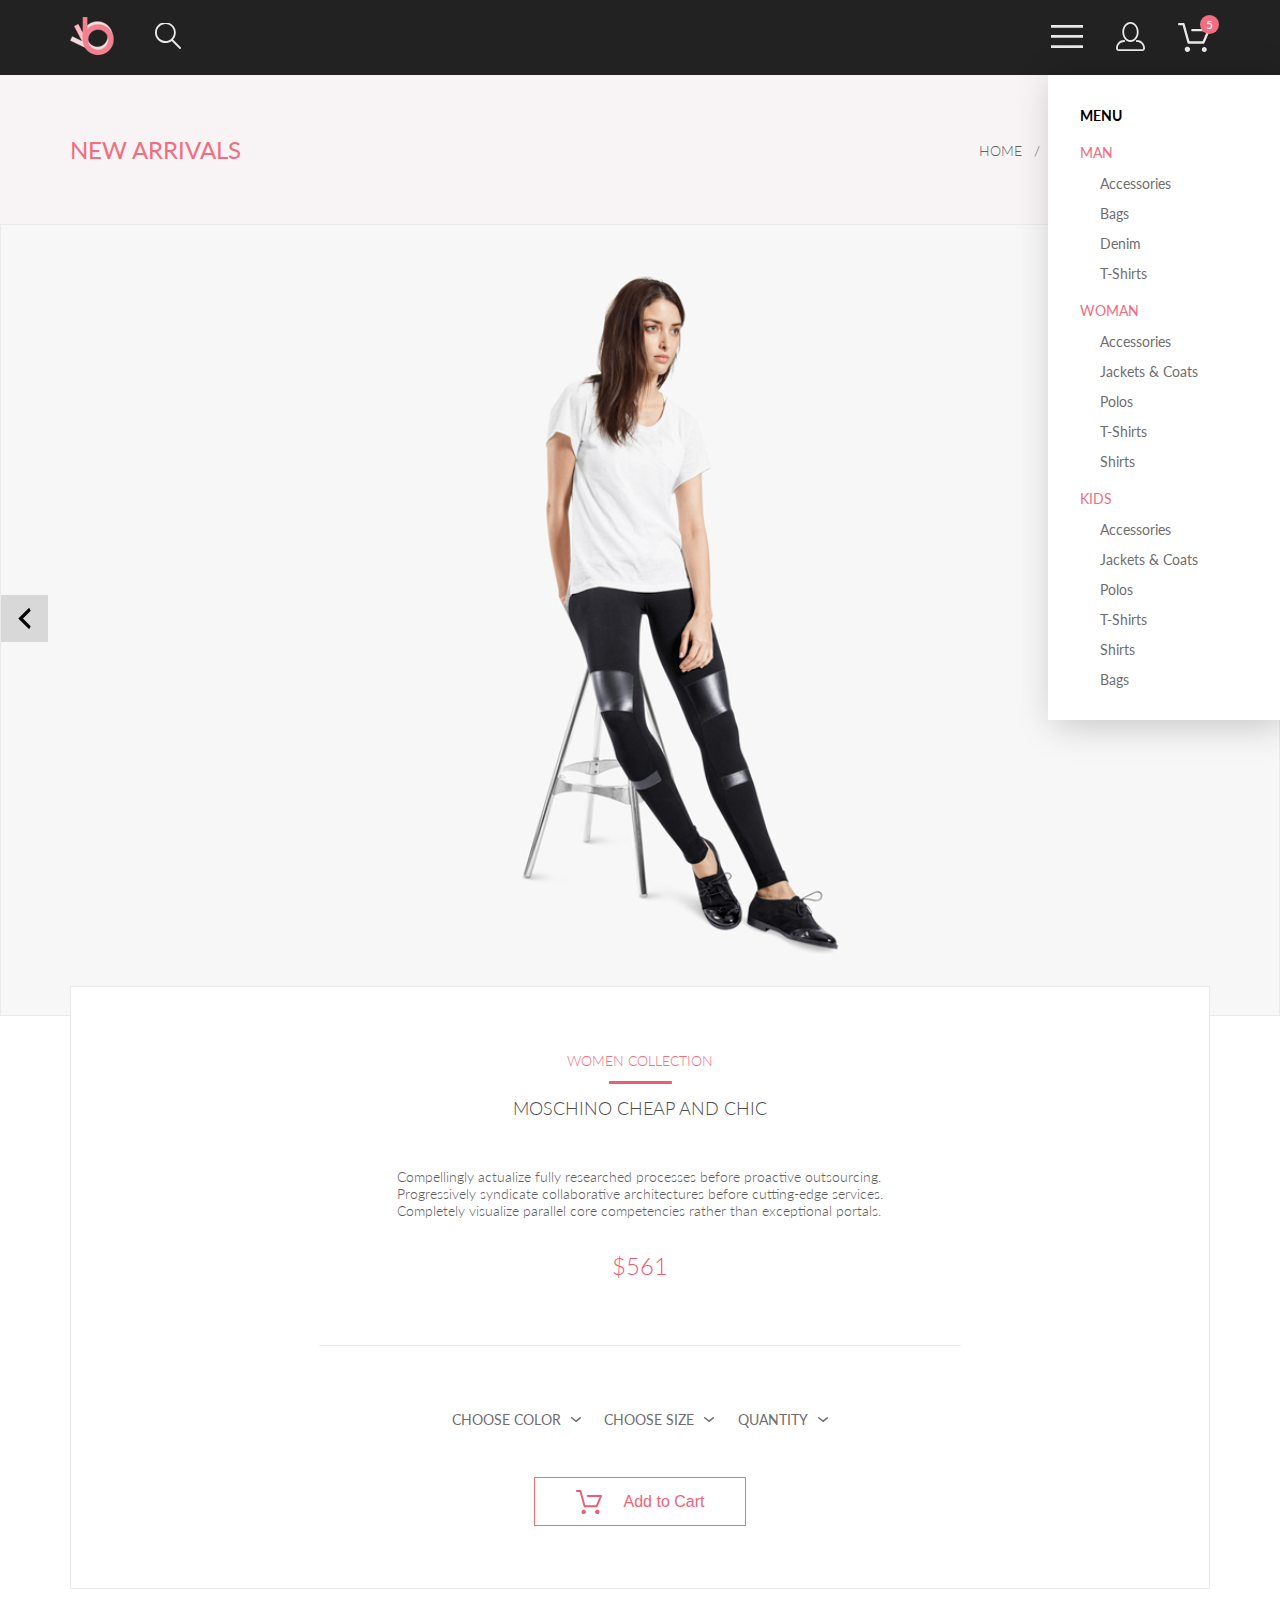
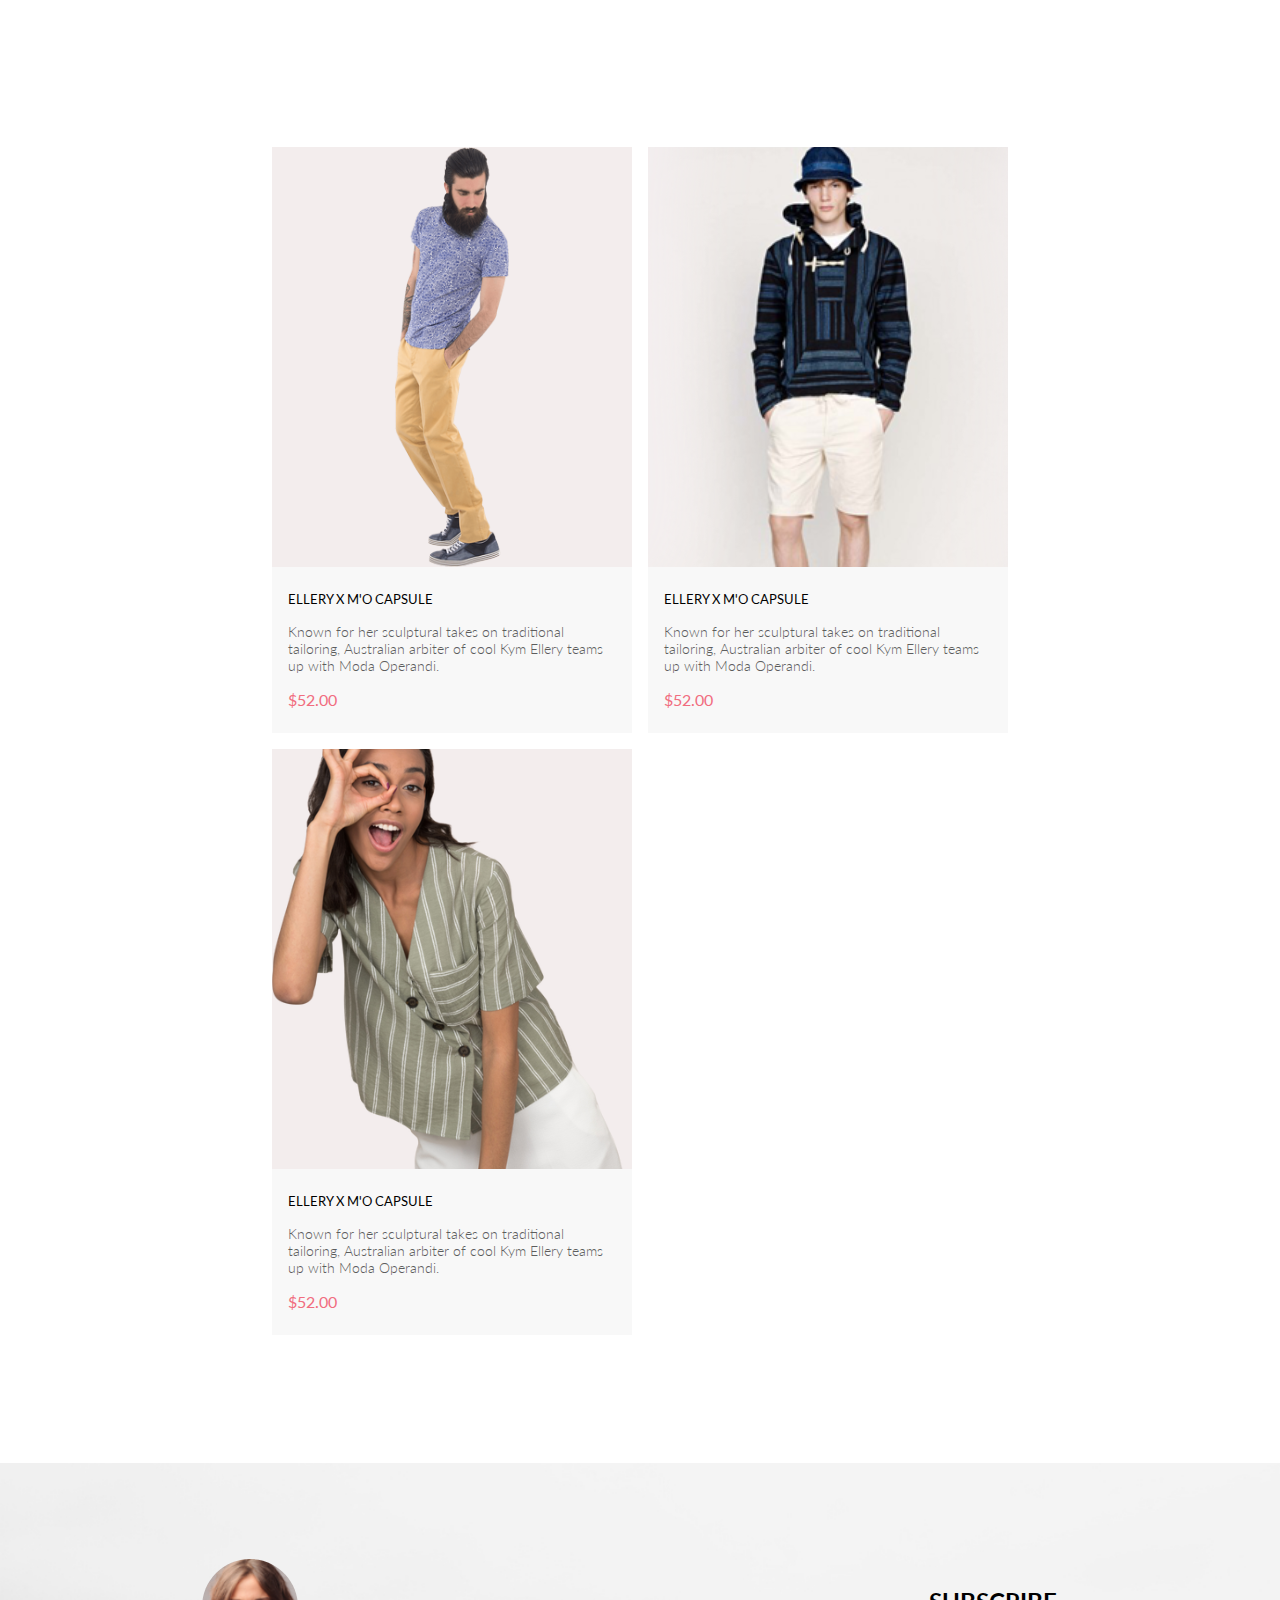
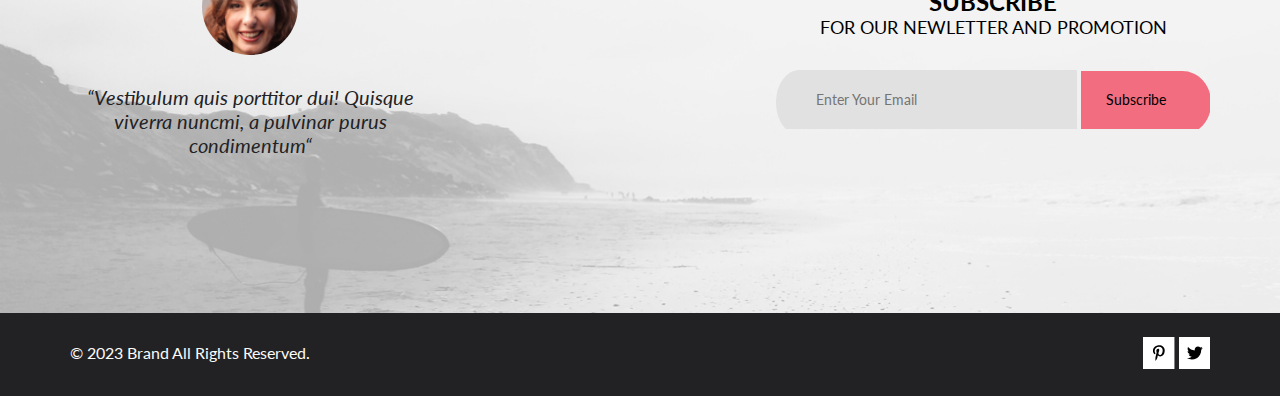
<file: product.html>
<!DOCTYPE html>
<html lang="en">

<head>
    <meta charset="UTF-8">
    <meta name="viewport" content="width=device-width, initial-scale=1.0">
    <title>Product</title>
    <link rel="preconnect" href="https://fonts.googleapis.com">
    <link rel="preconnect" href="https://fonts.gstatic.com" crossorigin>
    <link href="https://fonts.googleapis.com/css2?family=Lato:wght@300;400;700&display=swap" rel="stylesheet">
    <link href="https://fonts.googleapis.com/css2?family=Roboto:wght@300;400;700&display=swap" rel="stylesheet">
    <link rel="stylesheet" href="./style.css">
</head>

<body>
    <div class="top">
        <div class="header center">
            <div class="header_left">
                <a href="./index.html"><img src="./img/img_header_left_1.png" alt="img_header_left_1"></a>
                <a href="./catalog.html"> <img src="./img/img_header_left_2.svg" alt="img_header_left_2"></a>
            </div>
            <div class="header_right">
                <input id="check" type="checkbox">
                <label for="check"><img class="img_header_right_2_3" src="./img/img_header_right_1.svg"
                        alt="img_header_right_1"></label>
                <div class="menu">
                    <h2 class="menu__heading">MENU</h2>
                    <h3 class="menu__subheading">MAN</h3>
                    <ul class="menu__ul">
                        <li><a class="menu__link" href="#">Accessories</a></li>
                        <li><a class="menu__link" href="#">Bags</a></li>
                        <li><a class="menu__link" href="#">Denim</a></li>
                        <li><a class="menu__link" href="#">T-Shirts</a></li>
                    </ul>
                    <h3 class="menu__subheading">WOMAN</h3>
                    <ul class="menu__ul">
                        <li><a class="menu__link" href="#">Accessories</a></li>
                        <li><a class="menu__link" href="#">Jackets & Coats</a></li>
                        <li><a class="menu__link" href="#">Polos</a></li>
                        <li><a class="menu__link" href="#">T-Shirts</a></li>
                        <li><a class="menu__link" href="#">Shirts</a></li>
                    </ul>
                    <h3 class="menu__subheading">KIDS</h3>
                    <ul class="menu__ul">
                        <li><a class="menu__link" href="#">Accessories</a></li>
                        <li><a class="menu__link" href="#">Jackets & Coats</a></li>
                        <li><a class="menu__link" href="#">Polos</a></li>
                        <li><a class="menu__link" href="#">T-Shirts</a></li>
                        <li><a class="menu__link" href="#">Shirts</a></li>
                        <li><a class="menu__link" href="#">Bags</a></li>
                    </ul>
                </div>
                <a class="menu__link" href="./registration.html"><img class="img_header_right_2_3"
                        src="./img/img_header_right_2.svg" alt="img_header_right_2"></a>
                <a class="menu__cart" href="./shopping_cart.html"><img class="img_header_right_2_3"
                        src="./img/img_header_right_3.svg" alt="img_header_right_2_3"> <span
                        class="menu__cart_count">5</span></a>
            </div>
        </div>
        <div class="top_head center">
            <div class="top_head_left">
                <h2 class="top_head_heading">NEW ARRIVALS </h2>
            </div>
            <nav class="top_head_breadcrumbs">
                <ul class="top_head_breadcrumbs__ul">
                    <li class="top_head_breadcrumbs__li"><a href="#" class="top_head_breadcrumbs__link">HOME</a>
                    </li>
                    <li class="top_head_breadcrumbs__li"><a href="#" class="top_head_breadcrumbs__link">MAN</a>
                    </li>
                    <li class="top_head_breadcrumbs__li"><a href="#" class="top_head_breadcrumbs__link">NEW ARRIVALS</a>
                    </li>
                </ul>
            </nav>
        </div>
        <div class="products_slide">
            <div class="products_slide_vector_left">
                <a href="#"><svg width="47.000000" height="47.000000" viewBox="0 0 47 47" fill="none"
                        xmlns="http://www.w3.org/2000/svg" xmlns:xlink="http://www.w3.org/1999/xlink">
                        <desc>
                            Created with Pixso.
                        </desc>
                        <defs>
                            <clipPath id="clip69_441">
                                <rect id="dashicons:arrow-left-alt2" width="31.000000" height="31.000000"
                                    transform="translate(8.000000 8.000000)" fill="white" fill-opacity="0" />
                            </clipPath>
                        </defs>
                        <path id="Rounded Rectangle 6" d="M0 0L47 0L47 47L0 47L0 0Z" fill="#2A2A2A"
                            fill-opacity="0.150000" fill-rule="evenodd" />
                        <rect id="dashicons:arrow-left-alt2" width="31.000000" height="31.000000"
                            transform="translate(8.000000 8.000000)" fill="#FFFFFF" fill-opacity="0" />
                        <g clip-path="url(#clip69_441)">
                            <path id="Vector"
                                d="M29.69 15.75L21.94 23.5L29.69 31.25L28.14 34.34L17.29 23.5L28.14 12.64L29.69 15.75Z"
                                fill="#000000" fill-opacity="1.000000" fill-rule="nonzero" />
                        </g>
                    </svg></a>
            </div>
            <div class="products_slide_image">
                <img class="products_slide_img" src="./img/img_product/products_slide_img.svg" alt="products_slide_img">
            </div>
            <div class="products_slide_vector_right">
                <a href=""><svg width="31.000000" height="31.000000" viewBox="0 0 31 31" fill="none"
                        xmlns="http://www.w3.org/2000/svg" xmlns:xlink="http://www.w3.org/1999/xlink">
                        <desc>
                            Created with Pixso.
                        </desc>
                        <defs>
                            <clipPath id="clip69_443">
                                <rect id="dashicons:arrow-right-alt2" width="31.000000" height="31.000000" fill="white"
                                    fill-opacity="0" />
                            </clipPath>
                        </defs>
                        <rect id="dashicons:arrow-right-alt2" width="31.000000" height="31.000000" fill="#FFFFFF"
                            fill-opacity="0" />
                        <g clip-path="url(#clip69_443)">
                            <path id="Vector"
                                d="M9.29 23.25L17.04 15.5L9.29 7.75L10.84 4.64L21.69 15.5L10.84 26.34L9.29 23.25Z"
                                fill="#F16D7F" fill-opacity="1.000000" fill-rule="nonzero" />
                        </g>
                    </svg></a>
            </div>
        </div>
        <div class="products__description center">
            <div class="products__description__box">
                <div class="products__description__box__text">
                    <div class="products__description__box__text_top">
                        <h3 class="products__description__box__text_top_subtitle">WOMEN COLLECTION</h3>
                        <svg width="63.000000" height="3.025391" viewBox="0 0 63 3.02539" fill="none"
                            xmlns="http://www.w3.org/2000/svg" xmlns:xlink="http://www.w3.org/1999/xlink">
                            <desc>
                                Created with Pixso.
                            </desc>
                            <defs />
                            <path id="Rectangle 28" d="M0 0L63 0L63 3.02L0 3.02L0 0Z" fill="#EF5B70"
                                fill-opacity="1.000000" fill-rule="evenodd" />
                        </svg>
                    </div>
                    <div class="products__description__box__text_center">
                        <h2 class="products__description__box__text_center_subject">MOSCHINO CHEAP AND CHIC</h2>
                        <p class="products__description__box__text_center_desc">Compellingly actualize fully researched
                            processes
                            before proactive outsourcing.<br>
                            Progressively syndicate collaborative architectures before cutting-edge
                            services. <br>
                            Completely visualize parallel core competencies rather than exceptional portals.<br></p>
                    </div>
                    <div class="products__description__box__text_price">
                        <h1 class="products__description__box__text_price_title">$561</h1>
                        <svg class="products__description__box__text_price_line" width="642" height="1"
                            viewBox="0 0 642 1" fill="none" xmlns="http://www.w3.org/2000/svg">
                            <path d="M0.5 0.498291H641.5H0.5Z" stroke="#EAEAEA" stroke-linejoin="round" />
                        </svg>
                    </div>
                </div>
                <div class="products__description__box__sort">
                    <details class="products__description__box__sort__details">
                        <summary class="products__description__box__sort__details__title"><span>CHOOSE COLOR</span><svg
                                class="details__svg" width="10.020004" height="5.003906" viewBox="0 0 10.02 5.00391"
                                fill="none" xmlns="http://www.w3.org/2000/svg"
                                xmlns:xlink="http://www.w3.org/1999/xlink">
                                <desc>
                                    Created with Pixso.
                                </desc>
                                <defs />
                                <path id="Vector"
                                    d="M5 5C4.83 5 4.67 4.94 4.54 4.83L0.25 1.26C0.11 1.14 0.02 0.96 0 0.78C-0.02 0.59 0.04 0.4 0.16 0.25C0.28 0.11 0.46 0.02 0.64 0C0.83 -0.02 1.02 0.04 1.17 0.16L5 3.36L8.83 0.27C8.9 0.22 8.98 0.17 9.07 0.14C9.16 0.12 9.26 0.11 9.35 0.12C9.45 0.13 9.54 0.16 9.62 0.2C9.7 0.25 9.78 0.31 9.83 0.38C9.9 0.46 9.95 0.54 9.98 0.63C10.01 0.73 10.02 0.83 10.01 0.93C10 1.02 9.97 1.12 9.93 1.2C9.88 1.29 9.81 1.37 9.73 1.42L5.45 4.88C5.32 4.97 5.16 5.01 5 5Z"
                                    fill="#6F6E6E" fill-opacity="1.000000" fill-rule="nonzero" />
                            </svg>
                        </summary>
                    </details>
                    <details class="products__description__box__sort__details">
                        <summary class="products__description__box__sort__details__title"><span>CHOOSE SIZE</span><svg
                                class="details__svg" width="10.020004" height="5.003906" viewBox="0 0 10.02 5.00391"
                                fill="none" xmlns="http://www.w3.org/2000/svg"
                                xmlns:xlink="http://www.w3.org/1999/xlink">
                                <desc>
                                    Created with Pixso.
                                </desc>
                                <defs />
                                <path id="Vector"
                                    d="M5 5C4.83 5 4.67 4.94 4.54 4.83L0.25 1.26C0.11 1.14 0.02 0.96 0 0.78C-0.02 0.59 0.04 0.4 0.16 0.25C0.28 0.11 0.46 0.02 0.64 0C0.83 -0.02 1.02 0.04 1.17 0.16L5 3.36L8.83 0.27C8.9 0.22 8.98 0.17 9.07 0.14C9.16 0.12 9.26 0.11 9.35 0.12C9.45 0.13 9.54 0.16 9.62 0.2C9.7 0.25 9.78 0.31 9.83 0.38C9.9 0.46 9.95 0.54 9.98 0.63C10.01 0.73 10.02 0.83 10.01 0.93C10 1.02 9.97 1.12 9.93 1.2C9.88 1.29 9.81 1.37 9.73 1.42L5.45 4.88C5.32 4.97 5.16 5.01 5 5Z"
                                    fill="#6F6E6E" fill-opacity="1.000000" fill-rule="nonzero" />
                            </svg>
                        </summary>
                    </details>
                    <details class="products__description__box__sort__details">
                        <summary class="products__description__box__sort__details__title"><span>QUANTITY</span><svg
                                class="details__svg" width="10.020004" height="5.003906" viewBox="0 0 10.02 5.00391"
                                fill="none" xmlns="http://www.w3.org/2000/svg"
                                xmlns:xlink="http://www.w3.org/1999/xlink">
                                <desc>
                                    Created with Pixso.
                                </desc>
                                <defs />
                                <path id="Vector"
                                    d="M5 5C4.83 5 4.67 4.94 4.54 4.83L0.25 1.26C0.11 1.14 0.02 0.96 0 0.78C-0.02 0.59 0.04 0.4 0.16 0.25C0.28 0.11 0.46 0.02 0.64 0C0.83 -0.02 1.02 0.04 1.17 0.16L5 3.36L8.83 0.27C8.9 0.22 8.98 0.17 9.07 0.14C9.16 0.12 9.26 0.11 9.35 0.12C9.45 0.13 9.54 0.16 9.62 0.2C9.7 0.25 9.78 0.31 9.83 0.38C9.9 0.46 9.95 0.54 9.98 0.63C10.01 0.73 10.02 0.83 10.01 0.93C10 1.02 9.97 1.12 9.93 1.2C9.88 1.29 9.81 1.37 9.73 1.42L5.45 4.88C5.32 4.97 5.16 5.01 5 5Z"
                                    fill="#6F6E6E" fill-opacity="1.000000" fill-rule="nonzero" />
                            </svg>
                        </summary>
                    </details>
                </div>
                <div class="products__description__box__button">
                    <form action="#">
                        <button class="products__description__box__button__click"><svg
                                class="products__description__box__button__svg" width="26.012207" height="24.203125"
                                viewBox="0 0 26.0122 24.2031" fill="none" xmlns="http://www.w3.org/2000/svg"
                                xmlns:xlink="http://www.w3.org/1999/xlink">
                                <desc>
                                    Created with Pixso.
                                </desc>
                                <defs />
                                <path id="Forma 1 copy"
                                    d="M5.49 21.96C5.5 21.53 5.64 21.1 5.88 20.75C6.12 20.39 6.47 20.12 6.87 19.96C7.27 19.8 7.7 19.76 8.12 19.85C8.54 19.94 8.93 20.15 9.23 20.46C9.53 20.77 9.73 21.16 9.81 21.58C9.89 22.01 9.85 22.45 9.68 22.85C9.52 23.25 9.24 23.59 8.88 23.83C8.52 24.07 8.1 24.2 7.67 24.2C7.38 24.19 7.1 24.13 6.83 24.02C6.57 23.91 6.33 23.74 6.12 23.53C5.92 23.33 5.76 23.08 5.65 22.81C5.55 22.54 5.49 22.25 5.49 21.96ZM21.3 24.2C20.87 24.2 20.44 24.08 20.07 23.85C19.71 23.61 19.42 23.28 19.24 22.88C19.06 22.48 19.01 22.04 19.08 21.6C19.14 21.17 19.34 20.77 19.63 20.45C19.92 20.13 20.3 19.9 20.72 19.79C21.14 19.68 21.59 19.7 21.99 19.85C22.4 19.99 22.76 20.25 23.03 20.6C23.29 20.94 23.45 21.36 23.48 21.8C23.52 22.39 23.33 22.97 22.95 23.43C22.77 23.65 22.54 23.83 22.28 23.96C22.03 24.1 21.75 24.18 21.46 24.2L21.3 24.2ZM8.59 17.26C8.38 17.26 8.17 17.19 8 17.06C7.83 16.93 7.71 16.74 7.66 16.54L3.73 1.97L0.97 1.97C0.71 1.97 0.47 1.86 0.28 1.68C0.1 1.49 0 1.24 0 0.98C0 0.72 0.1 0.47 0.28 0.28C0.47 0.1 0.71 0 0.97 0L4.45 0C4.66 0 4.87 0.07 5.04 0.2C5.21 0.33 5.33 0.51 5.38 0.72L9.31 15.29L20.01 15.29L23.57 6.9L11.71 6.9C11.45 6.9 11.21 6.8 11.02 6.61C10.84 6.43 10.74 6.17 10.74 5.91C10.74 5.65 10.84 5.4 11.02 5.22C11.21 5.03 11.45 4.93 11.71 4.93L25.05 4.93C25.21 4.93 25.37 4.97 25.5 5.05C25.64 5.12 25.76 5.24 25.85 5.37C25.94 5.51 25.99 5.67 26 5.83C26.02 5.99 25.99 6.16 25.93 6.31L21.54 16.67C21.46 16.84 21.34 16.99 21.18 17.1C21.03 17.2 20.84 17.26 20.66 17.26L8.59 17.26Z"
                                    fill="#EF5B70" fill-opacity="1.000000" fill-rule="nonzero" />
                            </svg>
                            Add to Cart</button>
                    </form>
                </div>
            </div>
        </div>
        <div class="products_content center">
            <div class="products_box_content center">
                <div class="products">
                    <img class="product__img" src="./img/products_img_4.svg" alt="products_img_4">
                    <div class="products_text">
                        <a href="#">
                            <h3 class="products_box_subtitle">ELLERY X M'O CAPSULE</h3>
                        </a>
                        <p class="products_box_text">Known for her sculptural takes on traditional tailoring, Australian
                            arbiter of cool Kym
                            Ellery
                            teams up with Moda Operandi.</p>
                        <p class="price">$52.00</p>
                    </div>
                    <a href="#" class="add">
                        <svg class="icons" width="27" height="25" viewBox="0 0 27 25" fill="none"
                            xmlns="http://www.w3.org/2000/svg">
                            <path
                                d="M21.9509 23.2667H21.8386C21.2294 23.2667 20.7177 22.7671 20.6735 22.1294C20.629 21.4607 21.1175 20.8785 21.7626 20.8346C21.788 20.8329 21.8145 20.832 21.8405 20.832C22.4575 20.832 22.9743 21.3219 23.0201 21.9487C23.0319 22.1971 22.9914 22.5514 22.736 22.8439L22.73 22.8507L22.7242 22.8575C22.5275 23.0912 22.2607 23.2321 21.9509 23.2667ZM8.21887 23.2604C7.5683 23.2604 7.03906 22.7174 7.03906 22.05C7.03906 21.3832 7.5683 20.8406 8.21887 20.8406C8.86945 20.8406 9.39868 21.3832 9.39868 22.05C9.39868 22.7174 8.86945 23.2604 8.21887 23.2604Z"
                                fill="white"></path>
                            <path
                                d="M21.876 22.2662C21.921 22.2549 21.9423 22.2339 21.96 22.2129C21.9678 22.2037 21.9756 22.1946 21.9835 22.1855C22.02 22.1438 22.0233 22.0553 22.0224 22.0105C22.0092 21.9044 21.9185 21.8315 21.8412 21.8315C21.8375 21.8315 21.8336 21.8317 21.8312 21.8318C21.7531 21.8372 21.6653 21.9409 21.6719 22.0625C21.6813 22.1793 21.7675 22.2662 21.8392 22.2662H21.876ZM8.21954 22.2599C8.31873 22.2599 8.39935 22.1655 8.39935 22.0496C8.39935 21.9341 8.31873 21.8401 8.21954 21.8401C8.12042 21.8401 8.03973 21.9341 8.03973 22.0496C8.03973 22.1655 8.12042 22.2599 8.21954 22.2599ZM21.9995 24.2662C21.9517 24.2662 21.8878 24.2662 21.8392 24.2662C20.7017 24.2662 19.7567 23.3545 19.6765 22.198C19.5964 20.9929 20.4937 19.9183 21.6953 19.8364C21.7441 19.8331 21.7928 19.8315 21.8412 19.8315C22.9799 19.8315 23.9413 20.7324 24.019 21.8884C24.0505 22.4915 23.8741 23.0612 23.4898 23.5012C23.1055 23.9575 22.5764 24.2177 21.9995 24.2662ZM8.21954 24.2599C7.01532 24.2599 6.03973 23.2709 6.03973 22.0496C6.03973 20.8291 7.01532 19.8401 8.21954 19.8401C9.42371 19.8401 10.3994 20.8291 10.3994 22.0496C10.3994 23.2709 9.42371 24.2599 8.21954 24.2599ZM21.1984 17.3938H9.13306C8.70013 17.3938 8.31586 17.1005 8.20331 16.6775L4.27753 2.24768H1.52173C0.993408 2.24768 0.560547 1.80859 0.560547 1.27039C0.560547 0.733032 0.993408 0.292969 1.52173 0.292969H4.99933C5.43134 0.292969 5.81561 0.586304 5.9281 1.01025L9.85394 15.4391H20.5576L24.1144 7.13379H12.2578C11.7286 7.13379 11.2957 6.69373 11.2957 6.15649C11.2957 5.61914 11.7286 5.17908 12.2578 5.17908H25.5886C25.9091 5.17908 26.2141 5.34192 26.3896 5.61914C26.566 5.89539 26.5984 6.23743 26.4697 6.547L22.0795 16.807C21.9193 17.1653 21.5827 17.3938 21.1984 17.3938Z"
                                fill="white"></path>
                            <path
                                d="M21.876 22.2662C21.921 22.2549 21.9423 22.2339 21.96 22.2129C21.9678 22.2037 21.9756 22.1946 21.9835 22.1855C22.02 22.1438 22.0233 22.0553 22.0224 22.0105C22.0092 21.9044 21.9185 21.8315 21.8412 21.8315C21.8375 21.8315 21.8336 21.8317 21.8312 21.8318C21.7531 21.8372 21.6653 21.9409 21.6719 22.0625C21.6813 22.1793 21.7675 22.2662 21.8392 22.2662H21.876ZM8.21954 22.2599C8.31873 22.2599 8.39935 22.1655 8.39935 22.0496C8.39935 21.9341 8.31873 21.8401 8.21954 21.8401C8.12042 21.8401 8.03973 21.9341 8.03973 22.0496C8.03973 22.1655 8.12042 22.2599 8.21954 22.2599ZM21.9995 24.2662C21.9517 24.2662 21.8878 24.2662 21.8392 24.2662C20.7017 24.2662 19.7567 23.3545 19.6765 22.198C19.5964 20.9929 20.4937 19.9183 21.6953 19.8364C21.7441 19.8331 21.7928 19.8315 21.8412 19.8315C22.9799 19.8315 23.9413 20.7324 24.019 21.8884C24.0505 22.4915 23.8741 23.0612 23.4898 23.5012C23.1055 23.9575 22.5764 24.2177 21.9995 24.2662ZM8.21954 24.2599C7.01532 24.2599 6.03973 23.2709 6.03973 22.0496C6.03973 20.8291 7.01532 19.8401 8.21954 19.8401C9.42371 19.8401 10.3994 20.8291 10.3994 22.0496C10.3994 23.2709 9.42371 24.2599 8.21954 24.2599ZM21.1984 17.3938H9.13306C8.70013 17.3938 8.31586 17.1005 8.20331 16.6775L4.27753 2.24768H1.52173C0.993408 2.24768 0.560547 1.80859 0.560547 1.27039C0.560547 0.733032 0.993408 0.292969 1.52173 0.292969H4.99933C5.43134 0.292969 5.81561 0.586304 5.9281 1.01025L9.85394 15.4391H20.5576L24.1144 7.13379H12.2578C11.7286 7.13379 11.2957 6.69373 11.2957 6.15649C11.2957 5.61914 11.7286 5.17908 12.2578 5.17908H25.5886C25.9091 5.17908 26.2141 5.34192 26.3896 5.61914C26.566 5.89539 26.5984 6.23743 26.4697 6.547L22.0795 16.807C21.9193 17.1653 21.5827 17.3938 21.1984 17.3938Z"
                                fill="white"></path>
                        </svg>
                        "Add to Cart"
                    </a>
                </div>
                <div class="products">
                    <img class="product__img" src="./img/products_img_3.svg" alt="products_img_3">
                    <div class="products_text">
                        <a href="#">
                            <h3 class="products_box_subtitle">ELLERY X M'O CAPSULE</h3>
                        </a>
                        <p class="products_box_text">Known for her sculptural takes on traditional tailoring, Australian
                            arbiter of cool Kym
                            Ellery
                            teams up with Moda Operandi.</p>
                        <p class="price">$52.00</p>
                    </div>
                    <a href="#" class="add">
                        <svg class="icons" width="27" height="25" viewBox="0 0 27 25" fill="none"
                            xmlns="http://www.w3.org/2000/svg">
                            <path
                                d="M21.9509 23.2667H21.8386C21.2294 23.2667 20.7177 22.7671 20.6735 22.1294C20.629 21.4607 21.1175 20.8785 21.7626 20.8346C21.788 20.8329 21.8145 20.832 21.8405 20.832C22.4575 20.832 22.9743 21.3219 23.0201 21.9487C23.0319 22.1971 22.9914 22.5514 22.736 22.8439L22.73 22.8507L22.7242 22.8575C22.5275 23.0912 22.2607 23.2321 21.9509 23.2667ZM8.21887 23.2604C7.5683 23.2604 7.03906 22.7174 7.03906 22.05C7.03906 21.3832 7.5683 20.8406 8.21887 20.8406C8.86945 20.8406 9.39868 21.3832 9.39868 22.05C9.39868 22.7174 8.86945 23.2604 8.21887 23.2604Z"
                                fill="white"></path>
                            <path
                                d="M21.876 22.2662C21.921 22.2549 21.9423 22.2339 21.96 22.2129C21.9678 22.2037 21.9756 22.1946 21.9835 22.1855C22.02 22.1438 22.0233 22.0553 22.0224 22.0105C22.0092 21.9044 21.9185 21.8315 21.8412 21.8315C21.8375 21.8315 21.8336 21.8317 21.8312 21.8318C21.7531 21.8372 21.6653 21.9409 21.6719 22.0625C21.6813 22.1793 21.7675 22.2662 21.8392 22.2662H21.876ZM8.21954 22.2599C8.31873 22.2599 8.39935 22.1655 8.39935 22.0496C8.39935 21.9341 8.31873 21.8401 8.21954 21.8401C8.12042 21.8401 8.03973 21.9341 8.03973 22.0496C8.03973 22.1655 8.12042 22.2599 8.21954 22.2599ZM21.9995 24.2662C21.9517 24.2662 21.8878 24.2662 21.8392 24.2662C20.7017 24.2662 19.7567 23.3545 19.6765 22.198C19.5964 20.9929 20.4937 19.9183 21.6953 19.8364C21.7441 19.8331 21.7928 19.8315 21.8412 19.8315C22.9799 19.8315 23.9413 20.7324 24.019 21.8884C24.0505 22.4915 23.8741 23.0612 23.4898 23.5012C23.1055 23.9575 22.5764 24.2177 21.9995 24.2662ZM8.21954 24.2599C7.01532 24.2599 6.03973 23.2709 6.03973 22.0496C6.03973 20.8291 7.01532 19.8401 8.21954 19.8401C9.42371 19.8401 10.3994 20.8291 10.3994 22.0496C10.3994 23.2709 9.42371 24.2599 8.21954 24.2599ZM21.1984 17.3938H9.13306C8.70013 17.3938 8.31586 17.1005 8.20331 16.6775L4.27753 2.24768H1.52173C0.993408 2.24768 0.560547 1.80859 0.560547 1.27039C0.560547 0.733032 0.993408 0.292969 1.52173 0.292969H4.99933C5.43134 0.292969 5.81561 0.586304 5.9281 1.01025L9.85394 15.4391H20.5576L24.1144 7.13379H12.2578C11.7286 7.13379 11.2957 6.69373 11.2957 6.15649C11.2957 5.61914 11.7286 5.17908 12.2578 5.17908H25.5886C25.9091 5.17908 26.2141 5.34192 26.3896 5.61914C26.566 5.89539 26.5984 6.23743 26.4697 6.547L22.0795 16.807C21.9193 17.1653 21.5827 17.3938 21.1984 17.3938Z"
                                fill="white"></path>
                            <path
                                d="M21.876 22.2662C21.921 22.2549 21.9423 22.2339 21.96 22.2129C21.9678 22.2037 21.9756 22.1946 21.9835 22.1855C22.02 22.1438 22.0233 22.0553 22.0224 22.0105C22.0092 21.9044 21.9185 21.8315 21.8412 21.8315C21.8375 21.8315 21.8336 21.8317 21.8312 21.8318C21.7531 21.8372 21.6653 21.9409 21.6719 22.0625C21.6813 22.1793 21.7675 22.2662 21.8392 22.2662H21.876ZM8.21954 22.2599C8.31873 22.2599 8.39935 22.1655 8.39935 22.0496C8.39935 21.9341 8.31873 21.8401 8.21954 21.8401C8.12042 21.8401 8.03973 21.9341 8.03973 22.0496C8.03973 22.1655 8.12042 22.2599 8.21954 22.2599ZM21.9995 24.2662C21.9517 24.2662 21.8878 24.2662 21.8392 24.2662C20.7017 24.2662 19.7567 23.3545 19.6765 22.198C19.5964 20.9929 20.4937 19.9183 21.6953 19.8364C21.7441 19.8331 21.7928 19.8315 21.8412 19.8315C22.9799 19.8315 23.9413 20.7324 24.019 21.8884C24.0505 22.4915 23.8741 23.0612 23.4898 23.5012C23.1055 23.9575 22.5764 24.2177 21.9995 24.2662ZM8.21954 24.2599C7.01532 24.2599 6.03973 23.2709 6.03973 22.0496C6.03973 20.8291 7.01532 19.8401 8.21954 19.8401C9.42371 19.8401 10.3994 20.8291 10.3994 22.0496C10.3994 23.2709 9.42371 24.2599 8.21954 24.2599ZM21.1984 17.3938H9.13306C8.70013 17.3938 8.31586 17.1005 8.20331 16.6775L4.27753 2.24768H1.52173C0.993408 2.24768 0.560547 1.80859 0.560547 1.27039C0.560547 0.733032 0.993408 0.292969 1.52173 0.292969H4.99933C5.43134 0.292969 5.81561 0.586304 5.9281 1.01025L9.85394 15.4391H20.5576L24.1144 7.13379H12.2578C11.7286 7.13379 11.2957 6.69373 11.2957 6.15649C11.2957 5.61914 11.7286 5.17908 12.2578 5.17908H25.5886C25.9091 5.17908 26.2141 5.34192 26.3896 5.61914C26.566 5.89539 26.5984 6.23743 26.4697 6.547L22.0795 16.807C21.9193 17.1653 21.5827 17.3938 21.1984 17.3938Z"
                                fill="white"></path>
                        </svg>
                        "Add to Cart"
                    </a>
                </div>
                <div div class="products products_none">
                    <img class="product__img" src="./img/products_img_6.svg" alt="products_img_6">
                    <div class="products_text">
                        <a href="#">
                            <h3 class="products_box_subtitle">ELLERY X M'O CAPSULE</h3>
                        </a>
                        <p class="products_box_text">Known for her sculptural takes on traditional tailoring, Australian
                            arbiter of cool Kym
                            Ellery
                            teams up with Moda Operandi.</p>
                        <p class="price">$52.00</p>
                        <a href="#" class="add">
                            <svg class="icons" width="27" height="25" viewBox="0 0 27 25" fill="none"
                                xmlns="http://www.w3.org/2000/svg">
                                <path
                                    d="M21.9509 23.2667H21.8386C21.2294 23.2667 20.7177 22.7671 20.6735 22.1294C20.629 21.4607 21.1175 20.8785 21.7626 20.8346C21.788 20.8329 21.8145 20.832 21.8405 20.832C22.4575 20.832 22.9743 21.3219 23.0201 21.9487C23.0319 22.1971 22.9914 22.5514 22.736 22.8439L22.73 22.8507L22.7242 22.8575C22.5275 23.0912 22.2607 23.2321 21.9509 23.2667ZM8.21887 23.2604C7.5683 23.2604 7.03906 22.7174 7.03906 22.05C7.03906 21.3832 7.5683 20.8406 8.21887 20.8406C8.86945 20.8406 9.39868 21.3832 9.39868 22.05C9.39868 22.7174 8.86945 23.2604 8.21887 23.2604Z"
                                    fill="white"></path>
                                <path
                                    d="M21.876 22.2662C21.921 22.2549 21.9423 22.2339 21.96 22.2129C21.9678 22.2037 21.9756 22.1946 21.9835 22.1855C22.02 22.1438 22.0233 22.0553 22.0224 22.0105C22.0092 21.9044 21.9185 21.8315 21.8412 21.8315C21.8375 21.8315 21.8336 21.8317 21.8312 21.8318C21.7531 21.8372 21.6653 21.9409 21.6719 22.0625C21.6813 22.1793 21.7675 22.2662 21.8392 22.2662H21.876ZM8.21954 22.2599C8.31873 22.2599 8.39935 22.1655 8.39935 22.0496C8.39935 21.9341 8.31873 21.8401 8.21954 21.8401C8.12042 21.8401 8.03973 21.9341 8.03973 22.0496C8.03973 22.1655 8.12042 22.2599 8.21954 22.2599ZM21.9995 24.2662C21.9517 24.2662 21.8878 24.2662 21.8392 24.2662C20.7017 24.2662 19.7567 23.3545 19.6765 22.198C19.5964 20.9929 20.4937 19.9183 21.6953 19.8364C21.7441 19.8331 21.7928 19.8315 21.8412 19.8315C22.9799 19.8315 23.9413 20.7324 24.019 21.8884C24.0505 22.4915 23.8741 23.0612 23.4898 23.5012C23.1055 23.9575 22.5764 24.2177 21.9995 24.2662ZM8.21954 24.2599C7.01532 24.2599 6.03973 23.2709 6.03973 22.0496C6.03973 20.8291 7.01532 19.8401 8.21954 19.8401C9.42371 19.8401 10.3994 20.8291 10.3994 22.0496C10.3994 23.2709 9.42371 24.2599 8.21954 24.2599ZM21.1984 17.3938H9.13306C8.70013 17.3938 8.31586 17.1005 8.20331 16.6775L4.27753 2.24768H1.52173C0.993408 2.24768 0.560547 1.80859 0.560547 1.27039C0.560547 0.733032 0.993408 0.292969 1.52173 0.292969H4.99933C5.43134 0.292969 5.81561 0.586304 5.9281 1.01025L9.85394 15.4391H20.5576L24.1144 7.13379H12.2578C11.7286 7.13379 11.2957 6.69373 11.2957 6.15649C11.2957 5.61914 11.7286 5.17908 12.2578 5.17908H25.5886C25.9091 5.17908 26.2141 5.34192 26.3896 5.61914C26.566 5.89539 26.5984 6.23743 26.4697 6.547L22.0795 16.807C21.9193 17.1653 21.5827 17.3938 21.1984 17.3938Z"
                                    fill="white"></path>
                                <path
                                    d="M21.876 22.2662C21.921 22.2549 21.9423 22.2339 21.96 22.2129C21.9678 22.2037 21.9756 22.1946 21.9835 22.1855C22.02 22.1438 22.0233 22.0553 22.0224 22.0105C22.0092 21.9044 21.9185 21.8315 21.8412 21.8315C21.8375 21.8315 21.8336 21.8317 21.8312 21.8318C21.7531 21.8372 21.6653 21.9409 21.6719 22.0625C21.6813 22.1793 21.7675 22.2662 21.8392 22.2662H21.876ZM8.21954 22.2599C8.31873 22.2599 8.39935 22.1655 8.39935 22.0496C8.39935 21.9341 8.31873 21.8401 8.21954 21.8401C8.12042 21.8401 8.03973 21.9341 8.03973 22.0496C8.03973 22.1655 8.12042 22.2599 8.21954 22.2599ZM21.9995 24.2662C21.9517 24.2662 21.8878 24.2662 21.8392 24.2662C20.7017 24.2662 19.7567 23.3545 19.6765 22.198C19.5964 20.9929 20.4937 19.9183 21.6953 19.8364C21.7441 19.8331 21.7928 19.8315 21.8412 19.8315C22.9799 19.8315 23.9413 20.7324 24.019 21.8884C24.0505 22.4915 23.8741 23.0612 23.4898 23.5012C23.1055 23.9575 22.5764 24.2177 21.9995 24.2662ZM8.21954 24.2599C7.01532 24.2599 6.03973 23.2709 6.03973 22.0496C6.03973 20.8291 7.01532 19.8401 8.21954 19.8401C9.42371 19.8401 10.3994 20.8291 10.3994 22.0496C10.3994 23.2709 9.42371 24.2599 8.21954 24.2599ZM21.1984 17.3938H9.13306C8.70013 17.3938 8.31586 17.1005 8.20331 16.6775L4.27753 2.24768H1.52173C0.993408 2.24768 0.560547 1.80859 0.560547 1.27039C0.560547 0.733032 0.993408 0.292969 1.52173 0.292969H4.99933C5.43134 0.292969 5.81561 0.586304 5.9281 1.01025L9.85394 15.4391H20.5576L24.1144 7.13379H12.2578C11.7286 7.13379 11.2957 6.69373 11.2957 6.15649C11.2957 5.61914 11.7286 5.17908 12.2578 5.17908H25.5886C25.9091 5.17908 26.2141 5.34192 26.3896 5.61914C26.566 5.89539 26.5984 6.23743 26.4697 6.547L22.0795 16.807C21.9193 17.1653 21.5827 17.3938 21.1984 17.3938Z"
                                    fill="white"></path>
                            </svg>
                            "Add to Cart"
                        </a>
                    </div>
                </div>
            </div>
        </div>
        <div class="subscribe sub_product">
            <div class="subscribe_item">
                <div class="subscribe_wrapper center">
                    <div class="subscribe_left">
                        <img src="./img/img_subscribe_left.svg" alt="img_subscribe_left">
                        <p class="subscribe_left_text">“Vestibulum quis porttitor dui! Quisque viverra nuncmi, a
                            pulvinar purus condimentum“</p>
                    </div>
                    <div class="subscribe_right">
                        <div class="subscribe_right_text">
                            <h3 class="subscribe_right_text_h3">SUBSCRIBE</h3>
                            <h4 class="subscribe_right_text_h4">FOR OUR NEWLETTER AND PROMOTION</h4>
                        </div>
                        <div class="subscribe_right_border">
                            <div class="subscribe_right_border_item">
                                <form action="#">
                                    <input class="subscribe_right_border_item_text" type="email" required
                                        placeholder="Enter Your Email" value="">
                                    <button class="subscribe_right_border_item_text_1" type="submit">Subscribe</button>
                                </form>
                            </div>
                        </div>
                    </div>
                </div>
            </div>
        </div>
        <div class="copyright ">
            <div class="copyright_line center ">
                <div class="copyright_logo  ">
                    <div class="copyright_left">
                        <p class="copyright_text">© 2023 Brand All Rights Reserved.</p>
                    </div>
                    <div class="copyright_right_logo">
                        <a href="#"><svg class="icon" width="31.450562" height="32.000000" viewBox="0 0 31.4506 32"
                                fill="none" xmlns="http://www.w3.org/2000/svg"
                                xmlns:xlink="http://www.w3.org/1999/xlink">
                                <desc>
                                    Created with Pixso.
                                </desc>
                                <defs>
                                    <clipPath id="clip190_1618">
                                        <rect id="pinterest-p-brands 1" width="11.919281" height="16.000000"
                                            transform="translate(9.932739 8.000000)" fill="white" fill-opacity="0" />
                                    </clipPath>
                                </defs>
                                <path id="Rectangle 14" d="M0 0L31.45 0L31.45 32L0 32L0 0Z" fill="#FFFFFF"
                                    fill-opacity="1.000000" fill-rule="evenodd" />
                                <rect id="pinterest-p-brands 1" width="11.919281" height="16.000000"
                                    transform="translate(9.932739 8.000000)" fill="#FFFFFF" fill-opacity="0" />
                                <g clip-path="url(#clip190_1618)">
                                    <path id="Vector"
                                        d="M16.26 8.2C13.08 8.2 9.93 10.34 9.93 13.8C9.93 16 11.16 17.25 11.9 17.25C12.21 17.25 12.39 16.38 12.39 16.14C12.39 15.85 11.65 15.23 11.65 14.02C11.65 11.51 13.55 9.73 16.01 9.73C18.12 9.73 19.69 10.94 19.69 13.16C19.69 14.82 19.03 17.93 16.88 17.93C16.11 17.93 15.45 17.37 15.45 16.56C15.45 15.38 16.27 14.24 16.27 13.02C16.27 10.95 13.35 11.32 13.35 13.82C13.35 14.35 13.42 14.93 13.65 15.41C13.22 17.26 12.35 20.03 12.35 21.94C12.35 22.53 12.43 23.11 12.49 23.7C12.59 23.82 12.54 23.81 12.7 23.75C14.27 21.6 14.21 21.17 14.92 18.35C15.3 19.08 16.29 19.48 17.07 19.48C20.37 19.48 21.85 16.24 21.85 13.33C21.85 10.22 19.18 8.2 16.26 8.2Z"
                                        fill="#000000" fill-opacity="1.000000" fill-rule="nonzero" />
                                </g>
                            </svg>
                        </a>
                        <a href="#"><svg class="icon" width="31.450562" height="32.000000" viewBox="0 0 31.4506 32"
                                fill="none" xmlns="http://www.w3.org/2000/svg"
                                xmlns:xlink="http://www.w3.org/1999/xlink">
                                <desc>
                                    Created with Pixso.
                                </desc>
                                <defs>
                                    <clipPath id="clip190_1614">
                                        <rect id="twitter-brands 1" width="15.892374" height="16.000000"
                                            transform="translate(7.946289 8.000000)" fill="white" fill-opacity="0" />
                                    </clipPath>
                                </defs>
                                <path id="Rectangle 14" d="M0 0L31.45 0L31.45 32L0 32L0 0Z" fill="#FFFFFF"
                                    fill-opacity="1.000000" fill-rule="evenodd" />
                                <rect id="twitter-brands 1" width="15.892374" height="16.000000"
                                    transform="translate(7.946289 8.000000)" fill="#FFFFFF" fill-opacity="0" />
                                <g clip-path="url(#clip190_1614)">
                                    <path id="Vector"
                                        d="M22.2 12.74C22.21 12.88 22.21 13.02 22.21 13.16C22.21 17.5 18.93 22.49 12.94 22.49C11.1 22.49 9.38 21.95 7.94 21.02C8.2 21.05 8.46 21.06 8.73 21.06C10.25 21.06 11.65 20.54 12.77 19.66C11.34 19.63 10.14 18.69 9.73 17.39C9.93 17.42 10.13 17.44 10.34 17.44C10.63 17.44 10.93 17.4 11.2 17.32C9.71 17.02 8.59 15.7 8.59 14.11L8.59 14.07C9.02 14.31 9.52 14.46 10.06 14.48C9.18 13.89 8.61 12.89 8.61 11.75C8.61 11.14 8.77 10.58 9.05 10.1C10.65 12.09 13.06 13.39 15.77 13.53C15.72 13.28 15.69 13.03 15.69 12.78C15.69 10.97 17.14 9.5 18.94 9.5C19.88 9.5 20.73 9.89 21.32 10.53C22.06 10.39 22.76 10.12 23.39 9.74C23.15 10.5 22.63 11.14 21.96 11.55C22.61 11.48 23.25 11.29 23.83 11.04C23.39 11.69 22.84 12.27 22.2 12.74Z"
                                        fill="#000000" fill-opacity="1.000000" fill-rule="nonzero" />
                                </g>
                            </svg>
                        </a>
                    </div>
                </div>
            </div>
        </div>
    </div>
</body>

</html>
</file>
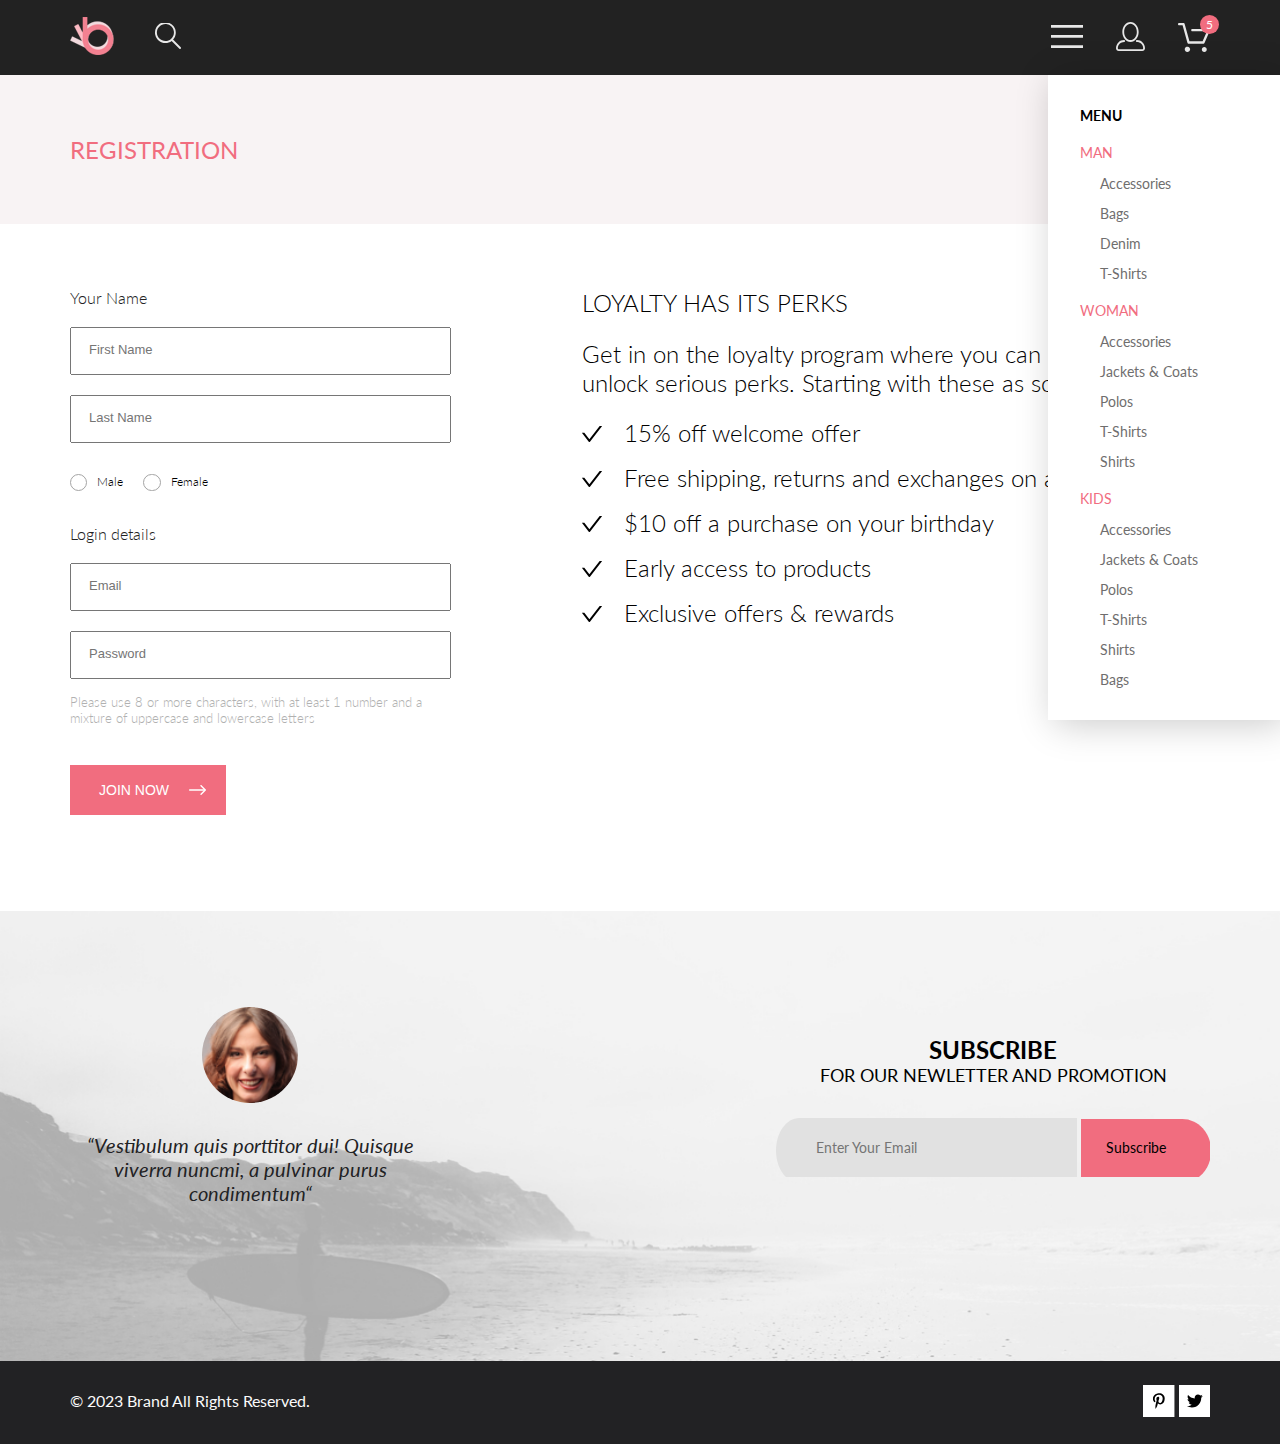
<file: registration.html>
<!DOCTYPE html>
<html lang="ru">

<head>
    <meta charset="UTF-8">
    <meta name="viewport" content="width=device-width, initial-scale=1.0">
    <title>Registration page</title>
    <link rel="preconnect" href="https://fonts.googleapis.com">
    <link rel="preconnect" href="https://fonts.gstatic.com" crossorigin>
    <link href="https://fonts.googleapis.com/css2?family=Lato:wght@300;400;700&display=swap" rel="stylesheet">
    <link href="https://fonts.googleapis.com/css2?family=Roboto:wght@300;400;700&display=swap" rel="stylesheet">
    <link rel="stylesheet" href="./style.css">
</head>

<body>
    <div class="top">
        <div class="header center">
            <div class="header_left">
                <a href="index.html"><img src="./img/img_header_left_1.png" alt="img_header_left_1"></a>
                <a href="./catalog.html"> <img src="./img/img_header_left_2.svg" alt="img_header_left_2"></a>
            </div>
            <div class="header_right">
                <input id="check" type="checkbox">
                <label for="check"><img class="img_header_right_2_3" src="./img/img_header_right_1.svg"
                        alt="img_header_right_1"></label>
                <div class="menu">
                    <h2 class="menu__heading">MENU</h2>
                    <h3 class="menu__subheading">MAN</h3>
                    <ul class="menu__ul">
                        <li><a class="menu__link" href="#">Accessories</a></li>
                        <li><a class="menu__link" href="#">Bags</a></li>
                        <li><a class="menu__link" href="#">Denim</a></li>
                        <li><a class="menu__link" href="#">T-Shirts</a></li>
                    </ul>
                    <h3 class="menu__subheading">WOMAN</h3>
                    <ul class="menu__ul">
                        <li><a class="menu__link" href="#">Accessories</a></li>
                        <li><a class="menu__link" href="#">Jackets & Coats</a></li>
                        <li><a class="menu__link" href="#">Polos</a></li>
                        <li><a class="menu__link" href="#">T-Shirts</a></li>
                        <li><a class="menu__link" href="#">Shirts</a></li>
                    </ul>
                    <h3 class="menu__subheading">KIDS</h3>
                    <ul class="menu__ul">
                        <li><a class="menu__link" href="#">Accessories</a></li>
                        <li><a class="menu__link" href="#">Jackets & Coats</a></li>
                        <li><a class="menu__link" href="#">Polos</a></li>
                        <li><a class="menu__link" href="#">T-Shirts</a></li>
                        <li><a class="menu__link" href="#">Shirts</a></li>
                        <li><a class="menu__link" href="#">Bags</a></li>
                    </ul>
                </div>
                <a class="menu__link" href="registration.html"><img class="img_header_right_2_3"
                        src="./img/img_header_right_2.svg" alt="img_header_right_2"></a>
                <a class="menu__cart" href="./shopping_cart.html"><img class="img_header_right_2_3"
                        src="./img/img_header_right_3.svg" alt="img_header_right_2_3"> <span
                        class="menu__cart_count">5</span></a>
            </div>
        </div>
        <div class="top_head mobile center">
            <div class="top_head_left">
                <h2 class="top_head_heading">REGISTRATION</h2>
            </div>
        </div>
        <div class="wrapper center">
            <div class="registration">
                <div class="registration_left">
                    <div class="registration_left_item">
                        <h2 class="registration_left_item_title">Your Name</h2>
                        <form class="registration_left_item_form" action="#">
                            <input class="registration_left_item_input" type="text" required placeholder="First Name">
                            <input class="registration_left_item_input" type="text" required placeholder="Last Name">
                            <div class="registration_left_item_checkbox">
                                <input class="registration_left_item_checkbox_check" type="radio" id="Male" name="drone"
                                    value="Male" checked />
                                <labe class="registration_left_item_checkbox_label" for="Male">Male</labe>
                                <input class="registration_left_item_checkbox_check" type="radio" id="Female"
                                    name="drone" value="Female" checked />
                                <label class="registration_left_item_checkbox_female" for="Female">Female</label>
                                <input class="registration_left_item_checkbox_none" type="radio" id="other" name="drone"
                                    value="Other" checked />
                                <label class="registration_left_item_checkbox_other" for="Other">Other</label>

                            </div>
                            <div class="registration_left_item_box">
                                <h2 class="registration_left_details_title">Login details</h2>
                                <input class="registration_left_details_input" type="email" required
                                    placeholder="Email">
                                <input class="registration_left_details_input" type="password" required
                                    placeholder="Password">
                                <p class="registration_left_details_text">Please use 8 or more characters, with at least
                                    1
                                    number and a mixture of uppercase and
                                    lowercase letters</p>
                                <button class="registration_left_button">JOIN NOW<img
                                        src="./img/img_registration/button_join.svg" alt="button_join"></button>
                            </div>
                        </form>
                    </div>
                </div>
                <div class="registretion_right">
                    <div class="registration_right_item">
                        <h2 class="registration_right_item_title">LOYALTY HAS ITS PERKS</h2>
                        <p class="registration_right_item_text">Get in on the loyalty program where you can earn points
                            and unlock serious perks. Starting
                            with these as soon as you join:</p>
                    </div>
                    <div class="registration_right_text">
                        <ul class="registration_right_text_ul">
                            <li class="registration_right_text_li">15% off welcome offer</li>
                            <li class="registration_right_text_li">Free shipping, returns and exchanges on all orders
                            </li>
                            <li class="registration_right_text_li">$10 off a purchase on your birthday</li>
                            <li class="registration_right_text_li">Early access to products</li>
                            <li class="registration_right_text_li">Exclusive offers & rewards</li>
                        </ul>
                    </div>
                </div>
            </div>
        </div>
        <div class="subscribe">
            <div class="subscribe_item">
                <div class="subscribe_wrapper center">
                    <div class="subscribe_left">
                        <img src="./img/img_subscribe_left.svg" alt="img_subscribe_left">
                        <p class="subscribe_left_text">“Vestibulum quis porttitor dui! Quisque viverra nuncmi, a
                            pulvinar purus condimentum“</p>
                    </div>
                    <div class="subscribe_right">
                        <div class="subscribe_right_text">
                            <h3 class="subscribe_right_text_h3">SUBSCRIBE</h3>
                            <h4 class="subscribe_right_text_h4">FOR OUR NEWLETTER AND PROMOTION</h4>
                        </div>
                        <div class="subscribe_right_border">
                            <div class="subscribe_right_border_item">
                                <form action="#">
                                    <input class="subscribe_right_border_item_text" type="email" required
                                        placeholder="Enter Your Email" value="">
                                    <button class="subscribe_right_border_item_text_1" type="submit">Subscribe</button>
                                </form>
                            </div>
                        </div>
                    </div>


                </div>





            </div>
        </div>
        <div class="copyright ">
            <div class="copyright_line center ">
                <div class="copyright_logo  ">
                    <div class="copyright_left">
                        <p class="copyright_text">© 2023 Brand All Rights Reserved.</p>
                    </div>
                    <div class="copyright_right_logo">
                        <a href="#"><svg class="icon" width="31.450562" height="32.000000" viewBox="0 0 31.4506 32"
                                fill="none" xmlns="http://www.w3.org/2000/svg"
                                xmlns:xlink="http://www.w3.org/1999/xlink">
                                <desc>
                                    Created with Pixso.
                                </desc>
                                <defs>
                                    <clipPath id="clip190_1618">
                                        <rect id="pinterest-p-brands 1" width="11.919281" height="16.000000"
                                            transform="translate(9.932739 8.000000)" fill="white" fill-opacity="0" />
                                    </clipPath>
                                </defs>
                                <path id="Rectangle 14" d="M0 0L31.45 0L31.45 32L0 32L0 0Z" fill="#FFFFFF"
                                    fill-opacity="1.000000" fill-rule="evenodd" />
                                <rect id="pinterest-p-brands 1" width="11.919281" height="16.000000"
                                    transform="translate(9.932739 8.000000)" fill="#FFFFFF" fill-opacity="0" />
                                <g clip-path="url(#clip190_1618)">
                                    <path id="Vector"
                                        d="M16.26 8.2C13.08 8.2 9.93 10.34 9.93 13.8C9.93 16 11.16 17.25 11.9 17.25C12.21 17.25 12.39 16.38 12.39 16.14C12.39 15.85 11.65 15.23 11.65 14.02C11.65 11.51 13.55 9.73 16.01 9.73C18.12 9.73 19.69 10.94 19.69 13.16C19.69 14.82 19.03 17.93 16.88 17.93C16.11 17.93 15.45 17.37 15.45 16.56C15.45 15.38 16.27 14.24 16.27 13.02C16.27 10.95 13.35 11.32 13.35 13.82C13.35 14.35 13.42 14.93 13.65 15.41C13.22 17.26 12.35 20.03 12.35 21.94C12.35 22.53 12.43 23.11 12.49 23.7C12.59 23.82 12.54 23.81 12.7 23.75C14.27 21.6 14.21 21.17 14.92 18.35C15.3 19.08 16.29 19.48 17.07 19.48C20.37 19.48 21.85 16.24 21.85 13.33C21.85 10.22 19.18 8.2 16.26 8.2Z"
                                        fill="#000000" fill-opacity="1.000000" fill-rule="nonzero" />
                                </g>
                            </svg>
                        </a>
                        <a href="#"><svg class="icon" width="31.450562" height="32.000000" viewBox="0 0 31.4506 32"
                                fill="none" xmlns="http://www.w3.org/2000/svg"
                                xmlns:xlink="http://www.w3.org/1999/xlink">
                                <desc>
                                    Created with Pixso.
                                </desc>
                                <defs>
                                    <clipPath id="clip190_1614">
                                        <rect id="twitter-brands 1" width="15.892374" height="16.000000"
                                            transform="translate(7.946289 8.000000)" fill="white" fill-opacity="0" />
                                    </clipPath>
                                </defs>
                                <path id="Rectangle 14" d="M0 0L31.45 0L31.45 32L0 32L0 0Z" fill="#FFFFFF"
                                    fill-opacity="1.000000" fill-rule="evenodd" />
                                <rect id="twitter-brands 1" width="15.892374" height="16.000000"
                                    transform="translate(7.946289 8.000000)" fill="#FFFFFF" fill-opacity="0" />
                                <g clip-path="url(#clip190_1614)">
                                    <path id="Vector"
                                        d="M22.2 12.74C22.21 12.88 22.21 13.02 22.21 13.16C22.21 17.5 18.93 22.49 12.94 22.49C11.1 22.49 9.38 21.95 7.94 21.02C8.2 21.05 8.46 21.06 8.73 21.06C10.25 21.06 11.65 20.54 12.77 19.66C11.34 19.63 10.14 18.69 9.73 17.39C9.93 17.42 10.13 17.44 10.34 17.44C10.63 17.44 10.93 17.4 11.2 17.32C9.71 17.02 8.59 15.7 8.59 14.11L8.59 14.07C9.02 14.31 9.52 14.46 10.06 14.48C9.18 13.89 8.61 12.89 8.61 11.75C8.61 11.14 8.77 10.58 9.05 10.1C10.65 12.09 13.06 13.39 15.77 13.53C15.72 13.28 15.69 13.03 15.69 12.78C15.69 10.97 17.14 9.5 18.94 9.5C19.88 9.5 20.73 9.89 21.32 10.53C22.06 10.39 22.76 10.12 23.39 9.74C23.15 10.5 22.63 11.14 21.96 11.55C22.61 11.48 23.25 11.29 23.83 11.04C23.39 11.69 22.84 12.27 22.2 12.74Z"
                                        fill="#000000" fill-opacity="1.000000" fill-rule="nonzero" />
                                </g>
                            </svg>
                        </a>
                    </div>
                </div>

            </div>



        </div>
    </div>

</body>

</html>
</file>
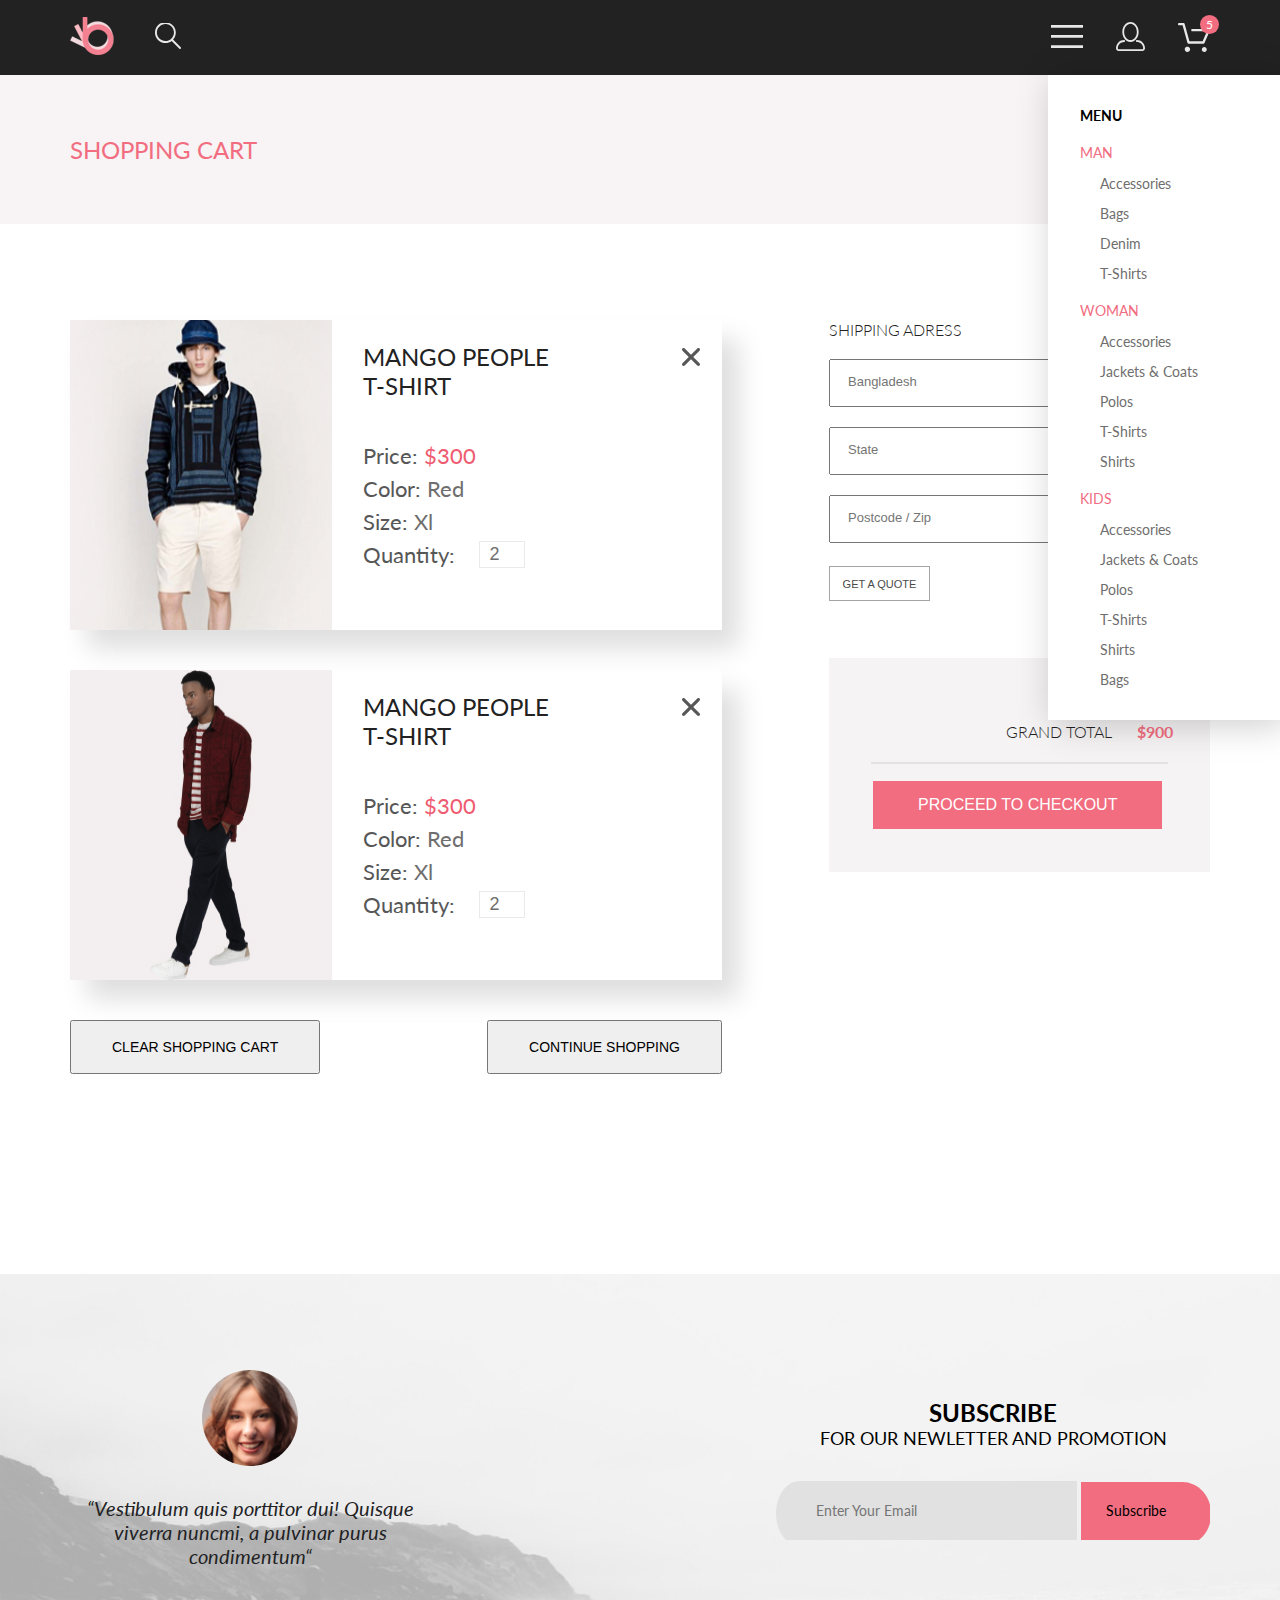
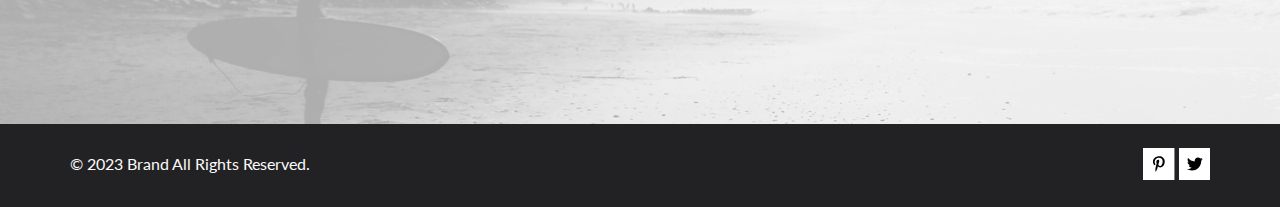
<file: shopping_cart.html>
<!DOCTYPE html>
<html lang="ru">

<head>
    <meta charset="UTF-8">
    <meta name="viewport" content="width=device-width, initial-scale=1.0">
    <title>Shopping Cart</title>
    <link rel="preconnect" href="https://fonts.googleapis.com">
    <link rel="preconnect" href="https://fonts.gstatic.com" crossorigin>
    <link href="https://fonts.googleapis.com/css2?family=Lato:wght@300;400;700&display=swap" rel="stylesheet">
    <link href="https://fonts.googleapis.com/css2?family=Roboto:wght@300;400;700&display=swap" rel="stylesheet">
    <link rel="stylesheet" href="./style.css">
</head>

<body>
    <div class="top">
        <div class="header center">
            <div class="header_left">
                <a href="./index.html"><img src="./img/img_header_left_1.png" alt="img_header_left_1"></a>
                <a href="./catalog.html"> <img src="./img/img_header_left_2.svg" alt="img_header_left_2"></a>
            </div>
            <div class="header_right">
                <input id="check" type="checkbox">
                <label for="check"><img class="img_header_right_2_3" src="./img/img_header_right_1.svg"
                        alt="img_header_right_1"></label>
                <div class="menu">
                    <h2 class="menu__heading">MENU</h2>
                    <h3 class="menu__subheading">MAN</h3>
                    <ul class="menu__ul">
                        <li><a class="menu__link" href="#">Accessories</a></li>
                        <li><a class="menu__link" href="#">Bags</a></li>
                        <li><a class="menu__link" href="#">Denim</a></li>
                        <li><a class="menu__link" href="#">T-Shirts</a></li>
                    </ul>
                    <h3 class="menu__subheading">WOMAN</h3>
                    <ul class="menu__ul">
                        <li><a class="menu__link" href="#">Accessories</a></li>
                        <li><a class="menu__link" href="#">Jackets & Coats</a></li>
                        <li><a class="menu__link" href="#">Polos</a></li>
                        <li><a class="menu__link" href="#">T-Shirts</a></li>
                        <li><a class="menu__link" href="#">Shirts</a></li>
                    </ul>
                    <h3 class="menu__subheading">KIDS</h3>
                    <ul class="menu__ul">
                        <li><a class="menu__link" href="#">Accessories</a></li>
                        <li><a class="menu__link" href="#">Jackets & Coats</a></li>
                        <li><a class="menu__link" href="#">Polos</a></li>
                        <li><a class="menu__link" href="#">T-Shirts</a></li>
                        <li><a class="menu__link" href="#">Shirts</a></li>
                        <li><a class="menu__link" href="#">Bags</a></li>
                    </ul>
                </div>
                <a class="menu__link" href="./registration.html"><img class="img_header_right_2_3"
                        src="./img/img_header_right_2.svg" alt="img_header_right_2"></a>
                <a class="menu__cart" href="shopping_cart.html"><img class="img_header_right_2_3"
                        src="./img/img_header_right_3.svg" alt="img_header_right_2_3"> <span
                        class="menu__cart_count">5</span></a>
            </div>
        </div>
        <div class="top_head mobile center">
            <div class="top_head_left">
                <h2 class="top_head_heading">SHOPPING CART</h2>
            </div>
        </div>
        <div class="shoping__cart center">
            <div class="shoping__cart_wrapper">
                <div class="shoping__cart_left">
                    <div class="shoping__cart_left_item">
                        <img class="shoping__cart_left_img" src="./img/img_shopping_cart/item_1.jpg" alt="item_1">
                        <div class="shoping__cart_left_description">
                            <h2 class="shoping__cart_left_description_title">MANGO PEOPLE T-SHIRT</h2>
                            <div class="shoping__cart_left_description_list">
                                <p class="shoping__cart_left_description_list_text">Price: <span
                                        class="shoping__cart_left_description_list_price">$300</span></p>
                                <p class="shoping__cart_left_description_list_text">Color: <span
                                        class="shoping__cart_left_description_list_color">Red</span></p>
                                <p class="shoping__cart_left_description_list_text">Size: <span
                                        class="shoping__cart_left_description_list_color">Xl</span></p>
                                <p class="shoping__cart_left_description_list_quantity">Quantity: <input
                                        class="shoping__cart_left_description_list_input" type="number" value="2">
                                </p>
                            </div>
                        </div>
                        <button class="shoping__cart_left_delete">
                            <svg class="shoping__cart_left_icon" width="18" height="18" viewBox="0 0 18 18" fill="none"
                                xmlns="http://www.w3.org/2000/svg">
                                <path
                                    d="M11.2453 9L17.5302 2.71516C17.8285 2.41741 17.9962 2.01336 17.9966 1.59191C17.997 1.17045 17.8299 0.76611 17.5322 0.467833C17.2344 0.169555 16.8304 0.00177586 16.4089 0.00140366C15.9875 0.00103146 15.5831 0.168097 15.2848 0.465848L9 6.75069L2.71516 0.465848C2.41688 0.167571 2.01233 0 1.5905 0C1.16868 0 0.764125 0.167571 0.465848 0.465848C0.167571 0.764125 0 1.16868 0 1.5905C0 2.01233 0.167571 2.41688 0.465848 2.71516L6.75069 9L0.465848 15.2848C0.167571 15.5831 0 15.9877 0 16.4095C0 16.8313 0.167571 17.2359 0.465848 17.5342C0.764125 17.8324 1.16868 18 1.5905 18C2.01233 18 2.41688 17.8324 2.71516 17.5342L9 11.2493L15.2848 17.5342C15.5831 17.8324 15.9877 18 16.4095 18C16.8313 18 17.2359 17.8324 17.5342 17.5342C17.8324 17.2359 18 16.8313 18 16.4095C18 15.9877 17.8324 15.5831 17.5342 15.2848L11.2453 9Z"
                                    fill="#575757" />
                            </svg>
                        </button>
                    </div>
                    <div class="shoping__cart_left_item">
                        <img class="shoping__cart_left_img" src="./img/img_shopping_cart/item_2.jpg" alt="item_2">
                        <div class="shoping__cart_left_description">
                            <h2 class="shoping__cart_left_description_title">MANGO PEOPLE T-SHIRT</h2>
                            <div class="shoping__cart_left_description_list">
                                <p class="shoping__cart_left_description_list_text">Price: <span
                                        class="shoping__cart_left_description_list_price">$300</span></p>
                                <p class="shoping__cart_left_description_list_text">Color: <span
                                        class="shoping__cart_left_description_list_color">Red</span></p>
                                <p class="shoping__cart_left_description_list_text">Size: <span
                                        class="shoping__cart_left_description_list_color">Xl</span></p>
                                <p class="shoping__cart_left_description_list_quantity">Quantity: <input
                                        class="shoping__cart_left_description_list_input" type="number" value="2">
                                </p>
                            </div>
                        </div>
                        <button class="shoping__cart_left_delete">
                            <svg class="shoping__cart_left_icon" width="18" height="18" viewBox="0 0 18 18" fill="none"
                                xmlns="http://www.w3.org/2000/svg">
                                <path
                                    d="M11.2453 9L17.5302 2.71516C17.8285 2.41741 17.9962 2.01336 17.9966 1.59191C17.997 1.17045 17.8299 0.76611 17.5322 0.467833C17.2344 0.169555 16.8304 0.00177586 16.4089 0.00140366C15.9875 0.00103146 15.5831 0.168097 15.2848 0.465848L9 6.75069L2.71516 0.465848C2.41688 0.167571 2.01233 0 1.5905 0C1.16868 0 0.764125 0.167571 0.465848 0.465848C0.167571 0.764125 0 1.16868 0 1.5905C0 2.01233 0.167571 2.41688 0.465848 2.71516L6.75069 9L0.465848 15.2848C0.167571 15.5831 0 15.9877 0 16.4095C0 16.8313 0.167571 17.2359 0.465848 17.5342C0.764125 17.8324 1.16868 18 1.5905 18C2.01233 18 2.41688 17.8324 2.71516 17.5342L9 11.2493L15.2848 17.5342C15.5831 17.8324 15.9877 18 16.4095 18C16.8313 18 17.2359 17.8324 17.5342 17.5342C17.8324 17.2359 18 16.8313 18 16.4095C18 15.9877 17.8324 15.5831 17.5342 15.2848L11.2453 9Z"
                                    fill="#575757" />
                            </svg>
                        </button>
                    </div>
                    <div class="shoping__cart_left_bottom_button">
                        <button class="shoping__cart_left_bottom_button_click">CLEAR SHOPPING CART</button>
                        <button class="shoping__cart_left_bottom_button_click">CONTINUE SHOPPING</button>
                    </div>
                </div>
                <div class="shoping__cart_right">
                    <div class="shoping__cart_right_shiping">
                        <h2 class="shoping__cart_right_shiping_text">SHIPPING ADRESS</h2>
                        <form class="shoping__cart_right_shiping_form" action="#">
                            <input class="shoping__cart_right_shiping_input" type="text" required
                                placeholder="Bangladesh">
                            <input class="shoping__cart_right_shiping_input" type="text" required placeholder="State">
                            <input class="shoping__cart_right_shiping_input" type="text" required
                                placeholder="Postcode / Zip">
                            <button class="shoping__cart_right_shiping_button">GET A QUOTE</button>
                        </form>
                    </div>
                    <div class="shoping__cart_right_total">
                        <div class="shoping__cart_right_total_wrapper">
                            <div class="shoping__cart_right_total_item">
                                <p class="shoping__cart_right_total_item_text">SUB TOTAL<span
                                        class="shoping__cart_right_total_item_text_total">$900</span></p>
                                <h2 class="shoping__cart_right_total_item_subtitle">GRAND TOTAL <span
                                        class="shoping__cart_right_total_item_subtitle_check">$900</span></h2>
                            </div>
                        </div>
                        <div class="shoping__cart_right_total_line"></div>
                        <button class="shoping__cart_right_total_button">PROCEED TO CHECKOUT</button>
                    </div>
                </div>
            </div>
            <!-- <button>CLEAR SHOPPING CART</button>
            <button>CONTINUE SHOPPING</button> -->
        </div>
        <div class="subscribe">
            <div class="subscribe_item">
                <div class="subscribe_wrapper center">
                    <div class="subscribe_left">
                        <img src="./img/img_subscribe_left.svg" alt="img_subscribe_left">
                        <p class="subscribe_left_text">“Vestibulum quis porttitor dui! Quisque viverra nuncmi, a
                            pulvinar purus condimentum“</p>
                    </div>
                    <div class="subscribe_right">
                        <div class="subscribe_right_text">
                            <h3 class="subscribe_right_text_h3">SUBSCRIBE</h3>
                            <h4 class="subscribe_right_text_h4">FOR OUR NEWLETTER AND PROMOTION</h4>
                        </div>
                        <div class="subscribe_right_border">
                            <div class="subscribe_right_border_item">
                                <form action="#">
                                    <input class="subscribe_right_border_item_text" type="email" required
                                        placeholder="Enter Your Email" value="">
                                    <button class="subscribe_right_border_item_text_1" type="submit">Subscribe</button>
                                </form>
                            </div>
                        </div>
                    </div>
                </div>
            </div>
        </div>
        <div class="copyright ">
            <div class="copyright_line center ">
                <div class="copyright_logo  ">
                    <div class="copyright_left">
                        <p class="copyright_text">© 2023 Brand All Rights Reserved.</p>
                    </div>
                    <div class="copyright_right_logo">
                        <a href="#"><svg class="icon" width="31.450562" height="32.000000" viewBox="0 0 31.4506 32"
                                fill="none" xmlns="http://www.w3.org/2000/svg"
                                xmlns:xlink="http://www.w3.org/1999/xlink">
                                <desc>
                                    Created with Pixso.
                                </desc>
                                <defs>
                                    <clipPath id="clip190_1618">
                                        <rect id="pinterest-p-brands 1" width="11.919281" height="16.000000"
                                            transform="translate(9.932739 8.000000)" fill="white" fill-opacity="0" />
                                    </clipPath>
                                </defs>
                                <path id="Rectangle 14" d="M0 0L31.45 0L31.45 32L0 32L0 0Z" fill="#FFFFFF"
                                    fill-opacity="1.000000" fill-rule="evenodd" />
                                <rect id="pinterest-p-brands 1" width="11.919281" height="16.000000"
                                    transform="translate(9.932739 8.000000)" fill="#FFFFFF" fill-opacity="0" />
                                <g clip-path="url(#clip190_1618)">
                                    <path id="Vector"
                                        d="M16.26 8.2C13.08 8.2 9.93 10.34 9.93 13.8C9.93 16 11.16 17.25 11.9 17.25C12.21 17.25 12.39 16.38 12.39 16.14C12.39 15.85 11.65 15.23 11.65 14.02C11.65 11.51 13.55 9.73 16.01 9.73C18.12 9.73 19.69 10.94 19.69 13.16C19.69 14.82 19.03 17.93 16.88 17.93C16.11 17.93 15.45 17.37 15.45 16.56C15.45 15.38 16.27 14.24 16.27 13.02C16.27 10.95 13.35 11.32 13.35 13.82C13.35 14.35 13.42 14.93 13.65 15.41C13.22 17.26 12.35 20.03 12.35 21.94C12.35 22.53 12.43 23.11 12.49 23.7C12.59 23.82 12.54 23.81 12.7 23.75C14.27 21.6 14.21 21.17 14.92 18.35C15.3 19.08 16.29 19.48 17.07 19.48C20.37 19.48 21.85 16.24 21.85 13.33C21.85 10.22 19.18 8.2 16.26 8.2Z"
                                        fill="#000000" fill-opacity="1.000000" fill-rule="nonzero" />
                                </g>
                            </svg>
                        </a>
                        <a href="#"><svg class="icon" width="31.450562" height="32.000000" viewBox="0 0 31.4506 32"
                                fill="none" xmlns="http://www.w3.org/2000/svg"
                                xmlns:xlink="http://www.w3.org/1999/xlink">
                                <desc>
                                    Created with Pixso.
                                </desc>
                                <defs>
                                    <clipPath id="clip190_1614">
                                        <rect id="twitter-brands 1" width="15.892374" height="16.000000"
                                            transform="translate(7.946289 8.000000)" fill="white" fill-opacity="0" />
                                    </clipPath>
                                </defs>
                                <path id="Rectangle 14" d="M0 0L31.45 0L31.45 32L0 32L0 0Z" fill="#FFFFFF"
                                    fill-opacity="1.000000" fill-rule="evenodd" />
                                <rect id="twitter-brands 1" width="15.892374" height="16.000000"
                                    transform="translate(7.946289 8.000000)" fill="#FFFFFF" fill-opacity="0" />
                                <g clip-path="url(#clip190_1614)">
                                    <path id="Vector"
                                        d="M22.2 12.74C22.21 12.88 22.21 13.02 22.21 13.16C22.21 17.5 18.93 22.49 12.94 22.49C11.1 22.49 9.38 21.95 7.94 21.02C8.2 21.05 8.46 21.06 8.73 21.06C10.25 21.06 11.65 20.54 12.77 19.66C11.34 19.63 10.14 18.69 9.73 17.39C9.93 17.42 10.13 17.44 10.34 17.44C10.63 17.44 10.93 17.4 11.2 17.32C9.71 17.02 8.59 15.7 8.59 14.11L8.59 14.07C9.02 14.31 9.52 14.46 10.06 14.48C9.18 13.89 8.61 12.89 8.61 11.75C8.61 11.14 8.77 10.58 9.05 10.1C10.65 12.09 13.06 13.39 15.77 13.53C15.72 13.28 15.69 13.03 15.69 12.78C15.69 10.97 17.14 9.5 18.94 9.5C19.88 9.5 20.73 9.89 21.32 10.53C22.06 10.39 22.76 10.12 23.39 9.74C23.15 10.5 22.63 11.14 21.96 11.55C22.61 11.48 23.25 11.29 23.83 11.04C23.39 11.69 22.84 12.27 22.2 12.74Z"
                                        fill="#000000" fill-opacity="1.000000" fill-rule="nonzero" />
                                </g>
                            </svg>
                        </a>
                    </div>
                </div>
            </div>
        </div>
    </div>
</body>

</html>
</file>
<file: style.css>
* {
  margin: 0px;
  padding: 0px;
}

html {
  scroll-behavior: smooth;
}

body {
  font-family: "Lato", "Roboto", sans-serif;
}

a {
  text-decoration: none;
}

.center {
  padding-left: calc(50% - 570px);
  padding-right: calc(50% - 570px);
}

.top {
  overflow: hidden;
}

.header {
  min-height: 75px;
  background: rgb(34, 34, 34);
  display: flex;
  justify-content: space-between;
  align-items: center;
  position: relative;
}
.header_left {
  display: flex;
  align-items: center;
  gap: 41px;
}
.header_right {
  display: flex;
  align-items: center;
  gap: 33px;
}

.menu {
  z-index: 2;
  width: 232px;
  position: absolute;
  top: 75px;
  right: 0;
  padding: 32px;
  box-sizing: border-box;
  transition: right 0.3s;
  box-shadow: 6px 4px 35px 0px rgba(0, 0, 0, 0.21);
  background: rgb(255, 255, 255);
}
.menu__heading {
  color: rgb(0, 0, 0);
  font-size: 14px;
  font-weight: 700;
  line-height: 17px;
  margin-bottom: 4px;
}
.menu__subheading {
  color: rgb(241, 109, 127);
  font-size: 14px;
  font-weight: 400;
  line-height: 17px;
  margin-bottom: 12px;
  margin-top: 20px;
}
.menu__ul {
  display: flex;
  flex-direction: column;
  gap: 11px;
  list-style-type: none;
  padding-left: 20px;
}
.menu__link {
  color: rgb(111, 110, 110);
  font-size: 14px;
  font-weight: 400;
  line-height: 17px;
}
.menu__link:hover {
  color: rgb(241, 109, 127);
}
.menu__cart {
  display: flex;
  align-items: center;
  position: relative;
}
.menu__cart_count {
  display: flex;
  align-items: center;
  justify-content: center;
  width: 19px;
  height: 19px;
  font-size: 12px;
  color: #fff;
  background-color: #f16d7f;
  border-radius: 100%;
  position: absolute;
  left: 22px;
  bottom: 18px;
}

#check {
  position: absolute;
  left: -99999px;
  visibility: hidden;
}

#check:checked ~ .menu {
  right: -232px;
}

.top_content {
  background: #F1E4E6;
  display: flex;
  align-items: center;
  gap: 64px;
  padding-left: calc(50% - 800px);
  padding-right: calc(50% - 800px);
}
.top_content_right {
  display: flex;
}
.top_content_right_text {
  padding-left: 16px;
}
.top_content_title {
  font-size: 48px;
  font-weight: 900;
  text-align: left;
}
.top_content_subtitle {
  font-size: 32px;
  font-weight: 700;
  /* text-align: left; */
}
.top_content_heading {
  color: rgb(241, 109, 127);
}

.top_head {
  background: rgb(248, 243, 244);
  padding-top: 60px;
  padding-bottom: 60px;
  display: flex;
  justify-content: space-between;
  flex-wrap: wrap;
  align-items: center;
}
.top_head_heading {
  color: rgb(241, 109, 127);
  font-size: 24px;
  font-weight: 400;
  line-height: 29px;
}
.top_head_breadcrumbs__ul {
  list-style-type: none;
  display: flex;
}
.top_head_breadcrumbs__li:not(:last-child)::after {
  content: "/";
  padding-left: 8px;
  padding-right: 8px;
  font-size: 14px;
  font-weight: 300;
  line-height: 17px;
  color: rgb(99, 99, 99);
}
.top_head_breadcrumbs__link {
  color: rgb(99, 99, 99);
  font-size: 14px;
  font-weight: 300;
  line-height: 17px;
}
.top_head_breadcrumbs__li:last-child .top_head_breadcrumbs__link {
  color: rgb(241, 109, 127);
  font-weight: 700;
}

.shoping__cart {
  margin-top: 96px;
  margin-bottom: 128px;
}
.shoping__cart_wrapper {
  display: flex;
  justify-content: space-between;
}
.shoping__cart_left {
  display: flex;
  justify-content: space-between;
  flex-direction: column;
  flex-wrap: wrap;
  gap: 40px;
  margin-bottom: 72px;
}
.shoping__cart_left_item {
  width: 652px;
  box-shadow: 17px 19px 24px 0 rgba(0, 0, 0, 0.13);
  display: flex;
  position: relative;
}
.shoping__cart_left_description {
  padding: 22px 97px 62px 31px;
}
.shoping__cart_left_description_title {
  font-weight: 400;
  font-size: 24px;
  color: #222;
  margin-bottom: 42px;
  max-width: 200px;
}
.shoping__cart_left_description_list {
  display: flex;
  flex-direction: column;
  gap: 6px;
}
.shoping__cart_left_description_list_text {
  font-weight: 400;
  font-size: 22px;
  color: #575757;
}
.shoping__cart_left_description_list_price {
  color: #ef5b70;
}
.shoping__cart_left_description_list_color {
  color: #6f6e6e;
}
.shoping__cart_left_description_list_quantity {
  display: flex;
  gap: 24px;
  font-weight: 400;
  font-size: 22px;
  color: #575757;
}
.shoping__cart_left_description_list_input {
  color: #6f6e6e;
  font-weight: 400;
  font-size: 18px;
  width: 44px;
  height: 25px;
  text-align: center;
  border: 1px solid #eaeaea;
}
.shoping__cart_left_delete {
  position: absolute;
  top: 28px;
  right: 22px;
  background: none;
  cursor: pointer;
  border: none;
}
.shoping__cart_left_delete:hover path {
  fill: red;
}
.shoping__cart_left_bottom_button {
  display: flex;
  justify-content: space-between;
}
.shoping__cart_left_bottom_button_click {
  font-weight: 300;
  font-size: 14px;
  color: #000;
  padding: 17px 40px 17px 40px;
}
.shoping__cart_right_shiping_text {
  font-weight: 300;
  font-size: 16px;
  color: #222;
}
.shoping__cart_right_shiping_form {
  display: flex;
  flex-direction: column;
}
.shoping__cart_right_shiping_input {
  margin-top: 20px;
  width: 360px;
  padding: 13px 0 16px 17px;
  font-size: 13px;
  color: #222;
  font-weight: 400;
}
.shoping__cart_right_shiping_button {
  width: 101px;
  height: 35px;
  margin-top: 23px;
  font-weight: 300;
  font-size: 11px;
  color: #4a4a4a;
  border: 1px solid #A4A4A4;
  background-color: #fff;
}
.shoping__cart_right_shiping_button:hover {
  color: white;
  background-color: #A4A4A4;
}
.shoping__cart_right_total {
  margin-top: 57px;
  height: 214px;
  background-color: #f5f3f3;
}
.shoping__cart_right_total_wrapper {
  margin-bottom: 21px;
}
.shoping__cart_right_total_item {
  display: flex;
  flex-direction: column;
  align-items: flex-end;
  padding-top: 39px;
  gap: 12px;
  padding-right: 34px;
}
.shoping__cart_right_total_item_text {
  font-weight: 400;
  font-size: 11px;
  color: #4a4a4a;
}
.shoping__cart_right_total_item_text_total {
  padding-left: 25px;
}
.shoping__cart_right_total_item_subtitle {
  font-weight: 300;
  font-size: 16px;
  color: #222;
}
.shoping__cart_right_total_item_subtitle_check {
  font-weight: 700;
  color: #f16d7f;
  padding-right: 3px;
  padding-left: 21px;
}
.shoping__cart_right_total_line {
  border: 1px solid #e2e2e2;
  margin-left: 42px;
  margin-right: 42px;
}
.shoping__cart_right_total_button {
  margin-left: 44px;
  margin-top: 17px;
  font-weight: 300;
  font-size: 16px;
  color: #fff;
  background-color: #f16d7f;
  padding: 15px 45px 15px 45px;
  transition: 0.3s;
  border: none;
}
.shoping__cart_right_total_button:hover {
  background-color: purple;
  color: #fff;
}

.registration {
  margin-top: 64px;
  margin-bottom: 96px;
  display: flex;
  gap: 128px;
}
.registration_left_item {
  display: flex;
  flex-direction: column;
}
.registration_left_item_title {
  font-weight: 300;
  font-size: 16px;
  color: #222;
}
.registration_left_item_input {
  margin-top: 20px;
  width: 360px;
  font-weight: 300;
  font-size: 13px;
  color: #b1b1b1;
  padding: 13px 0 16px 17px;
}
.registration_left_item_checkbox {
  display: flex;
  margin-top: 31px;
  margin-bottom: 33px;
}
.registration_left_item_checkbox_check {
  width: 1.3em;
  height: 1.3em;
  background-color: white;
  border-radius: 50%;
  vertical-align: sub;
  border: 1px solid #a4a4a4;
  -moz-appearance: none;
       appearance: none;
  -webkit-appearance: none;
  outline: none;
  cursor: pointer;
}
.registration_left_item_checkbox_check:checked {
  background-color: #a4a4a4;
}
.registration_left_item_checkbox_none {
  display: none;
  width: 1.3em;
  height: 1.3em;
  background-color: white;
  border-radius: 50%;
  vertical-align: sub;
  border: 1px solid #a4a4a4;
  -moz-appearance: none;
       appearance: none;
  -webkit-appearance: none;
  outline: none;
  cursor: pointer;
}
.registration_left_item_checkbox_none:checked {
  background-color: #a4a4a4;
}
.registration_left_item_checkbox_label {
  padding-left: 10px;
  padding-right: 20px;
  font-weight: 300;
  font-size: 12px;
  color: #000;
}
.registration_left_item_checkbox_female {
  padding-left: 10px;
  padding-right: 20px;
  font-weight: 300;
  font-size: 12px;
  color: #000;
}
.registration_left_item_checkbox_other {
  display: none;
  padding-left: 10px;
  padding-right: 20px;
  font-weight: 300;
  font-size: 12px;
  color: #000;
}
.registration_left_details {
  margin-bottom: 39px;
}
.registration_left_details_title {
  font-weight: 300;
  font-size: 16px;
  color: #222;
}
.registration_left_details_input {
  margin-top: 20px;
  width: 360px;
  font-weight: 300;
  font-size: 13px;
  color: #b1b1b1;
  padding: 13px 0 16px 17px;
}
.registration_left_details_text {
  margin-top: 15px;
  width: 360px;
  font-weight: 300;
  font-size: 13px;
  color: #b1b1b1;
}
.registration_left_button {
  margin-top: 39px;
  display: flex;
  flex-direction: row;
  align-items: center;
  gap: 20px;
  font-weight: 400;
  font-size: 14px;
  color: #fff;
  background-color: #f16d7f;
  border: none;
  padding: 17px 20px 17px 29px;
  transition: 0.3s;
}
.registration_left_button:hover {
  background-color: purple;
  color: #fff;
}
.registration_right_item {
  margin-bottom: 21px;
}
.registration_right_item_title {
  margin-bottom: 22px;
  font-weight: 300;
  font-size: 24px;
  color: #000;
}
.registration_right_item_text {
  font-weight: 300;
  font-size: 24px;
  color: #000;
}
.registration_right_text_li {
  display: flex;
  gap: 22px;
  list-style-type: none;
  margin-bottom: 16px;
  font-weight: 300;
  font-size: 24px;
  color: #000;
}
.registration_right_text_li::before {
  content: url(./img/img_registration/vector_registration_li.svg);
  background-repeat: no-repeat;
}

summary {
  display: block;
}

summary::-webkit-details-marker {
  display: none;
}

.sort {
  height: 132px;
  position: relative;
  display: flex;
  padding-top: 39px;
  box-sizing: border-box;
  gap: 30px;
}

.filter {
  padding-top: 13px;
  width: 360px;
  box-sizing: border-box;
  position: relative;
  z-index: 10;
}
.filter__content {
  box-shadow: 6px 37px 35px 0px rgba(0, 0, 0, 0.21);
  background-color: rgb(255, 255, 255);
  padding: 0px 16px 16px 16px;
}
.filter[open] {
  box-shadow: 6px 4px 35px 0px rgba(0, 0, 0, 0.21);
  background: rgb(255, 255, 255);
}
.filter[open] .filter__heading {
  color: rgb(241, 109, 127);
}
.filter[open] path {
  fill: rgb(241, 109, 127);
}
.filter__summary {
  gap: 11px;
  display: flex;
  align-items: center;
  padding-left: 16px;
}
.filter__svg {
  background-image: url(./img/Vector_sort_desktop.svg);
  width: 15px;
  height: 10px;
  background-repeat: no-repeat;
}
.filter__heading {
  font-size: 14px;
  font-weight: 600;
  line-height: 17px;
  color: #000;
}
.filter__item {
  margin-top: 16px;
}
.filter__link_box {
  display: flex;
  flex-direction: column;
  gap: 11px;
  padding: 24px 16px;
}
.filter__link {
  color: rgb(111, 110, 110);
  font-size: 14px;
  font-weight: 400;
  line-height: 17px;
}
.filter__link:hover {
  color: rgb(241, 109, 127);
}
.filter__head {
  color: rgb(111, 110, 110);
  font-size: 14px;
  font-weight: 400;
  line-height: 17px;
  padding: 8px 11px 11px 11px;
  border-bottom: 1px solid rgb(235, 235, 235);
  border-left: 5px solid rgb(241, 109, 127);
}
.filter__item[open] .filter__head {
  color: rgb(241, 109, 127);
}

.sort__details {
  padding-top: 12px;
  display: flex;
  gap: 18px;
}

.details {
  position: relative;
  z-index: 1;
}
.details__title {
  color: rgb(111, 110, 110);
  font-size: 14px;
  font-weight: 400;
  line-height: 17px;
  display: flex;
  align-items: center;
  gap: 10px;
}
.details__box {
  position: absolute;
  left: -9px;
  top: 22px;
  box-shadow: 6px 4px 35px 0px rgba(0, 0, 0, 0.21);
  background: rgb(255, 255, 255);
  width: 79px;
  padding: 7px 9px 11px;
  box-sizing: border-box;
  display: flex;
  flex-direction: column;
  gap: 6px;
}
.details__check {
  display: flex;
  gap: 9px;
  align-items: center;
  color: rgb(111, 110, 110);
  font-size: 14px;
  font-weight: 400;
  line-height: 16px;
}

.products_slide {
  border: 1px solid rgb(234, 234, 234);
  background: rgb(247, 247, 247);
  display: flex;
  flex-direction: row;
  justify-content: space-between;
  align-items: center;
}
.products_slide_image {
  padding-top: 11px;
}
.products_slide_img {
  width: 50vw;
}
.products_slide_vector_right {
  background: rgba(42, 42, 42, 0.15);
  width: 47px;
  height: 47px;
  display: flex;
  flex-direction: row;
  justify-content: center;
  align-items: center;
}

.products__description {
  position: relative;
  top: -30px;
  margin-bottom: 128px;
}
.products__description__box {
  background: rgb(255, 255, 255);
  border: 1px solid rgb(234, 234, 234);
  height: 601px;
}
.products__description__box__text {
  display: flex;
  flex-direction: column;
  align-items: center;
}
.products__description__box__text_top {
  display: flex;
  flex-direction: column;
  align-items: center;
  padding-top: 65px;
}
.products__description__box__text_top_subtitle {
  color: rgb(241, 109, 127);
  font-size: 14px;
  font-weight: 300;
  line-height: 17px;
  padding-bottom: 12px;
}
.products__description__box__text_center {
  display: flex;
  flex-direction: column;
  align-items: center;
}
.products__description__box__text_center_subject {
  color: rgb(77, 77, 77);
  font-size: 18px;
  font-weight: 300;
  line-height: 22px;
  padding-top: 13px;
}
.products__description__box__text_center_desc {
  color: rgb(94, 94, 94);
  font-size: 14px;
  font-weight: 300;
  line-height: 17px;
  padding-top: 49px;
}
.products__description__box__text_price {
  display: flex;
  flex-direction: column;
  align-items: center;
  padding-top: 32px;
}
.products__description__box__text_price_title {
  color: rgb(239, 91, 112);
  font-size: 24px;
  font-weight: 300;
  line-height: 29px;
  padding-bottom: 65px;
}
.products__description__box__sort {
  display: flex;
  flex-direction: row;
  justify-content: center;
  padding-top: 65px;
  gap: 23px;
}
.products__description__box__sort__details__title {
  color: rgb(111, 110, 110);
  font-size: 14px;
  font-weight: 400;
  line-height: 17px;
  display: flex;
  align-items: center;
  gap: 10px;
}
.products__description__box__button {
  display: flex;
  justify-content: center;
  padding-top: 49px;
  padding-bottom: 65px;
}
.products__description__box__button__click {
  display: flex;
  flex-direction: row;
  justify-content: center;
  align-items: center;
  padding: 15px 24px 15px 24px;
  gap: 22px;
  border: 1px solid rgb(255, 106, 106);
  width: 212px;
  height: 49px;
  background: none;
  color: rgb(242, 99, 118);
  font-size: 16px;
  font-weight: 400;
  line-height: 19px;
}
.sub_product {
  margin-top: 128px;
}

.content {
  display: grid;
  gap: 30px;
  grid-template-columns: repeat(3, 1fr);
  padding-top: 65px;
  padding-bottom: 96px;
}
.content_item {
  position: relative;
}
.content_item_big {
  position: relative;
}
.content_img {
  width: 100%;
}
.content_img_big {
  display: grid;
  grid-column: 1/4;
  width: 100%;
}
.content_text {
  display: flex;
  width: 100%;
  position: absolute;
  height: 100%;
  top: 0;
  left: 0;
  justify-content: center;
  align-items: center;
  flex-direction: column;
}
.content__text {
  color: rgb(255, 255, 255);
  font-family: Lato;
  font-size: 16px;
  font-weight: 400;
  text-align: center;
}
.content_subtitle {
  color: rgb(241, 109, 127);
  font-family: Lato;
  font-size: 24px;
  font-weight: 700;
  text-align: center;
}

.subtitle_products {
  color: rgb(34, 34, 34);
  font-family: Lato;
  font-size: 30px;
  font-weight: 400;
  line-height: 36px;
  text-align: center;
}

.text_products {
  margin-bottom: 48px;
  color: rgb(159, 159, 159);
  font-family: Lato;
  font-size: 14px;
  font-weight: 400;
  line-height: 17px;
  text-align: center;
}

.products_wrapper {
  margin-top: 48px;
  margin-bottom: 68px;
}

.products_box_content {
  display: grid;
  grid-template-columns: repeat(3, 360px);
  gap: 30px;
}

.products {
  position: relative;
  display: flex;
  flex-direction: column;
}

.products_item {
  position: relative;
  display: flex;
  flex-direction: column;
}

.product_img_woman {
  background: rgb(247, 228, 226);
}

.products_text {
  background: rgb(248, 248, 248);
  display: flex;
  flex-direction: column;
  justify-content: center;
  align-items: flex-start;
  padding: 24px 16px 24px 16px;
}

.products_box_subtitle {
  color: rgb(0, 0, 0);
  font-family: Lato;
  font-size: 13px;
  font-weight: 400;
  line-height: 16px;
  text-align: left;
  padding-bottom: 16px;
}

.products_box_text {
  color: rgb(93, 93, 93);
  font-family: Lato;
  font-size: 14px;
  font-weight: 300;
  line-height: 17px;
  text-align: left;
  padding-bottom: 16px;
}

.price {
  color: rgb(241, 109, 127);
  font-family: Lato;
  font-size: 16px;
  font-weight: 400;
  line-height: 19px;
  text-align: left;
}

.products:hover .product__img {
  filter: brightness(0.5);
}

.products:hover .add {
  display: flex;
}

.add {
  position: absolute;
  top: 188px;
  left: 111px;
  border: 1px solid #fff;
  width: 139px;
  height: 44px;
  font-style: normal;
  font-weight: 400;
  font-size: 14px;
  line-height: 17px;
  display: none;
  align-items: center;
  justify-content: center;
  gap: 11px;
  color: #FFFFFF;
}

.add:hover {
  box-shadow: 0 0 5px #fff;
}

.add:active {
  color: red;
}

.icons:hover path {
  fill: red;
}

.products_box_button {
  padding-left: 465px;
  padding-bottom: 96px;
}

.button {
  margin-top: 48px;
  color: rgb(242, 99, 118);
  font-family: Lato;
  font-size: 16px;
  font-weight: 400;
  line-height: 19px;
  text-align: center;
  border: 2px solid;
  padding: 15px 39px 14px 39px;
  transition: all 0.3s;
}

.button:hover {
  background-color: rgb(241, 109, 127);
  color: #fff;
}

.future {
  background-color: rgb(34, 34, 36);
}
.future__wrapper {
  background-color: rgb(34, 34, 36);
  display: flex;
  flex-direction: row;
  flex-wrap: wrap;
  padding-top: 104px;
  justify-content: space-around;
  padding-bottom: 104px;
  gap: 30px;
  align-items: center;
}
.future__item {
  display: flex;
  align-items: center;
  flex-direction: column;
}
.future__img {
  background-image: url(./img/Forma\ 1.svg);
  width: 46px;
  height: 32px;
  background-repeat: no-repeat;
  background-size: contain;
}
.future__imgtwo {
  background-image: url(./img/Forma\ 2.svg);
  width: 40px;
  height: 40px;
  background-repeat: no-repeat;
  background-size: contain;
}
.future__imgthree {
  background-image: url(./img/img_future_3.svg);
  width: 48px;
  height: 35px;
  background-repeat: no-repeat;
  background-size: contain;
}
.future__subtitle_future {
  margin-top: 28px;
  margin-bottom: 16px;
  color: rgb(251, 251, 251);
  font-family: Lato;
  font-size: 19px;
  font-weight: 400;
  line-height: 24px;
}
.future__text_future {
  color: #fbfbfb;
  font-family: Lato;
  font-size: 13px;
  font-weight: 300;
  line-height: 17px;
  width: 283px;
  text-align: center;
  opacity: 0.7;
}

.pagination {
  padding-bottom: 96px;
  display: flex;
  justify-content: center;
}
.pagination__box {
  border: 1px solid rgb(235, 235, 235);
  background: rgb(255, 255, 255);
  border: radius 7px;
  width: 283px;
  height: 43px;
  display: flex;
  justify-content: space-evenly;
  align-items: center;
}
.pagination__vector__left {
  padding: 15px;
}
.pagination__text {
  display: flex;
  gap: 18px;
}
.pagination__number {
  font-size: 16px;
  font-weight: 300;
  line-height: 19px;
  color: 196, 196, 196;
}
.pagination__number__one {
  color: rgb(241, 109, 127);
}
.pagination__vector__right {
  padding: 15px;
}

.subscribe_item {
  background-image: url(./img/photo\ subscribe.jpg);
  background-repeat: no-repeat;
  background-size: cover;
  min-height: 450px;
}
.subscribe_wrapper {
  display: flex;
  flex-wrap: wrap;
  justify-content: space-between;
  align-items: center;
  padding-top: 96px;
  padding-bottom: 126px;
}
.subscribe_left {
  /* position: relative; */
  display: flex;
  flex-direction: column;
  align-items: center;
}
.subscribe_left_text {
  padding-top: 30px;
  color: rgb(34, 34, 36);
  font-family: Lato;
  font-style: italic;
  font-size: 20px;
  font-weight: 400;
  line-height: 24px;
  text-align: center;
  width: 360px;
}
.subscribe_right {
  /* position: relative; */
}
.subscribe_right_text_h3 {
  font-size: 24px;
  font-weight: 700;
  text-align: center;
}
.subscribe_right_text_h4 {
  font-size: 18px;
  font-weight: 400;
  padding-bottom: 32px;
  text-align: center;
}
.subscribe_right_border {
  display: flex;
  flex-direction: row;
  justify-content: center;
}
.subscribe_right_border_item_text {
  font-family: Lato;
  font-size: 14px;
  font-weight: 400;
  line-height: 17px;
  text-align: left;
  padding: 5px 5px 5px 40px;
  width: 256px;
  height: 49px;
  border: 0px solid #fff;
  background: url(./img/img_subscribe_border_1.svg) no-repeat;
  background-size: auto 110%;
}
.subscribe_right_border_item_text_1 {
  font-family: Lato;
  font-size: 14px;
  font-weight: 400;
  line-height: 17px;
  padding: 5px 5px 5px 25px;
  width: 129px;
  height: 58px;
  border: 0px solid #fff;
  background: url(./img/img_subscribe_border_2.svg) no-repeat;
  background-size: auto 110%;
  text-align: left;
}
.subscribe_right_border_item_text_1:hover {
  background: purple;
  border-radius: 0px 30px 18px 0px;
  color: red;
}

.copyright {
  /* padding-bottom: 15px; */
}
.copyright_line {
  min-width: 75px;
  background: #222224;
  background-repeat: no-repeat;
}
.copyright_logo {
  display: flex;
  flex-direction: row;
  justify-content: space-between;
}
.copyright_left {
  padding-top: 30px;
  padding-bottom: 30px;
  /* padding-left: 235px; */
}
.copyright_right_logo {
  padding-top: 24px;
  padding-bottom: 24px;
  margin-right: -74px;
}
.copyright_text {
  color: rgb(251, 251, 251);
  font-family: Lato;
  font-size: 16px;
  font-weight: 400;
  line-height: 19px;
}

.icon:hover path {
  stroke: rgb(241, 109, 127);
}

.icon:active path {
  fill: rgb(241, 109, 127);
}

@media (max-width: 1318px) {
  .top_content {
    gap: 5px;
  }
  .top_content_left {
    width: 64%;
  }
  .content {
    padding-left: 15px;
    padding-right: 15px;
    padding-bottom: 109px;
  }
  .products_box_content {
    display: grid;
    grid-template-columns: repeat(2, 360px);
    gap: 16px;
    justify-content: center;
  }
  .copyright_right_logo {
    margin-right: 0px;
  }
}
@media (max-width: 1178px) {
  .header {
    padding-right: 32px;
    padding-left: 32px;
  }
  .top_head_left {
    padding-left: 32px;
  }
  .top_head_breadcrumbs__ul {
    padding-right: 20px;
  }
  .content {
    padding-left: 30px;
    padding-right: 30px;
  }
  .content_text {
    height: 97%;
    width: 101%;
  }
  .shoping__cart {
    margin-top: 59px;
  }
  .shoping__cart_wrapper {
    flex-wrap: wrap;
    justify-content: center;
  }
  .shoping__cart_left_bottom_button {
    padding-top: 22px;
  }
  .shoping__cart_right {
    display: flex;
    gap: 15px;
  }
  .shoping__cart_right_total {
    margin-top: 39px;
  }
  .shoping__cart_right_total_button {
    margin-right: 44px;
  }
  .products__description {
    top: 0px;
    margin-bottom: 129px;
  }
  .registration {
    margin-left: 70px;
    margin-right: 70px;
    gap: 30px;
  }
  .subscribe_wrapper {
    padding-left: 70px;
    padding-right: 70px;
  }
  .copyright_logo {
    justify-content: space-around;
  }
}
@media (max-width: 1030px) {
  .products_box_content {
    display: grid;
    grid-template-columns: repeat(2, 360px);
    gap: 30px;
  }
}
@media (max-width: 1024px) {
  .top_content {
    background: #F1E4E6;
    display: flex;
    align-items: center;
    gap: 39px;
    padding-left: calc(50% - 512px);
    padding-right: calc(50% - 512px);
  }
  .top_content_right_text {
    padding-left: 16px;
  }
  .top_title {
    font-family: Lato;
    font-size: 44px;
    font-weight: 900;
    text-align: left;
  }
  .top_subtitle {
    font-family: Lato;
    font-size: 34px;
    font-weight: 700;
    /* text-align: left; */
  }
  .content {
    padding-left: 40px;
    padding-right: 40px;
    padding-bottom: 109px;
  }
  .products_box_content {
    display: grid;
    grid-template-columns: repeat(2, 360px);
    gap: 16px;
    justify-content: center;
  }
  .products_box_button {
    padding-left: 408px;
  }
  .text_future {
    text-align: center;
  }
  .subscribe_wrapper {
    display: flex;
    justify-content: center;
    align-items: center;
    gap: 48px;
    flex-direction: column;
    flex-wrap: wrap;
  }
  .copyright_logo {
    gap: 305px;
  }
}
@media (max-width: 867px) {
  .products_box_content {
    display: grid;
    grid-template-columns: repeat(2, 360px);
    gap: 16px;
  }
  .registration_right_item_title {
    font-size: 15px;
  }
  .registration_right_item_text {
    font-size: 14px;
  }
  .registration_right_text_li {
    font-size: 14px;
  }
  .shoping__cart_wrapper {
    margin-right: 18px;
    margin-left: 16px;
  }
  .shoping__cart_right_total_button {
    width: 245px;
    padding: 15px 0px 15px 0px;
    display: flex;
    height: 50px;
    align-items: center;
    flex-direction: row;
    justify-content: center;
  }
}
@media (max-width: 768px) {
  .top_content {
    background: #F1E4E6;
    display: flex;
    align-items: center;
    gap: 39px;
    padding-left: calc(50% - 384px);
    padding-right: calc(50% - 384px);
  }
  .content {
    padding-top: 19px;
    padding-left: 16px;
    padding-right: 16px;
    padding-bottom: 154px;
    gap: 19px;
  }
  .top_head_left {
    padding-left: 10px;
  }
  .top_head_breadcrumbs__ul {
    padding-right: 16px;
  }
  .sort {
    height: 0;
    padding-top: 24px;
    justify-content: space-between;
  }
  .filter {
    padding-top: 0;
  }
  .filter__summary {
    padding-left: 10px;
  }
  .sort__details {
    padding-top: 0;
    padding-right: 15px;
  }
  .shoping__cart_wrapper {
    margin-right: 18px;
    margin-left: 16px;
  }
  .shoping__cart_left_item {
    width: 734px;
  }
  .shoping__cart_left_bottom_button {
    justify-content: space-evenly;
  }
  .shoping__cart_right_total {
    margin-bottom: 19px;
  }
  .products_wrapper {
    margin-right: 16px;
    margin-left: 16px;
    margin-top: 40px;
    margin-bottom: 40px;
  }
  .products_box_content {
    display: grid;
    grid-template-columns: repeat(2, 360px);
    gap: 16px;
  }
  .products_item {
    display: none;
  }
  .products_box_button {
    padding-left: 278px;
  }
  .products_none {
    display: none;
  }
  .registration {
    margin-top: 40px;
    margin-bottom: 96px;
    margin-left: 16px;
    margin-right: 16px;
    gap: 22px;
  }
  .registration_left_item_checkbox_none {
    display: block;
  }
  .registration_left_item_checkbox_other {
    display: block;
  }
  .registration_right_item_title {
    font-size: 13px;
    margin-bottom: 32px;
  }
  .registration_right_item_text {
    width: 295px;
    font-size: 13px;
  }
  .registration_right_text_li {
    font-size: 13px;
  }
  .future__wrapper {
    flex-direction: column;
    gap: 48px;
    padding-top: 48px;
    padding-bottom: 64px;
  }
  .subscribe_item {
    background-image: url(./img/subscribe_tablet.jpg);
    background-repeat: no-repeat;
    background-size: cover;
  }
  .subscribe_wrapper {
    padding-top: 64px;
    padding-bottom: 140px;
  }
}
@media (max-width: 765px) {
  .products_box_content {
    grid-template-columns: repeat(1, 360px);
  }
  .shoping__cart_right {
    flex-wrap: wrap;
    justify-content: center;
  }
  .shoping__cart_left_item {
    width: 652px;
  }
}
@media (max-width: 724px) {
  .top_content_left {
    display: none;
  }
  .top_content_right {
    display: flex;
    padding-top: 100px;
    padding-right: 58px;
    padding-left: 58px;
  }
  .top_content_right_img {
    padding-top: 8px;
    width: 12px;
    height: 61px;
  }
  .top_content {
    background: #F1E4E6;
    display: flex;
    align-items: center;
    justify-content: center;
    gap: 39px;
    padding-bottom: 100px;
  }
  .registration {
    flex-wrap: wrap;
  }
  .registration_right_item_title {
    font-size: 16px;
    margin-bottom: 32px;
  }
  .registration_right_item_text {
    width: 100%;
    font-size: 16px;
  }
  .registration_right_text_li {
    font-size: 16px;
  }
  .shoping__cart_left_item {
    width: 558px;
  }
  .copyright_logo {
    gap: 15px;
  }
}
@media (max-width: 598px) {
  .content {
    display: block;
    padding-top: 64px;
    padding-bottom: 64px;
  }
  .content_img_big {
    width: 100%;
    height: 27vw;
  }
  .shoping__cart_left_item {
    height: 188px;
    width: 95vw;
  }
  .shoping__cart_left_img {
    width: 40vw;
  }
  .shoping__cart_left_description {
    padding: 13px 53px 38px 17px;
  }
  .shoping__cart_left_description_title {
    font-size: 16px;
    margin-bottom: 25px;
  }
  .shoping__cart_left_description_list_text {
    font-size: 14px;
  }
  .shoping__cart_left_description_list_quantity {
    font-size: 14px;
  }
  .shoping__cart_left_description_list_input {
    font-size: 14px;
    width: 24px;
    height: 15px;
  }
  .shoping__cart_left_icon {
    width: 9px;
    height: 11px;
  }
  .shoping__cart_left_bottom_button_click {
    padding: 9px 17px 9px 17px;
  }
  .subscribe_wrapper {
    padding-left: 16px;
    padding-right: 16px;
  }
  .subscribe_right_border_item_text {
    width: 189px;
  }
  .products_box_button {
    padding-left: 195px;
  }
}
@media (max-width: 450px) {
  .top_head {
    gap: 15px;
    justify-content: center;
  }
  .top_content {
    background: #F1E4E6;
    display: flex;
    align-items: center;
    justify-content: center;
    gap: 39px;
    padding-bottom: 100px;
  }
  .top_content_left {
    display: none;
  }
  .top_content_right {
    display: flex;
    padding-top: 100px;
    padding-right: 58px;
    padding-left: 58px;
  }
  .top_content_right_img {
    padding-top: 8px;
    width: 12px;
    height: 61px;
  }
  .top_content_title {
    font-size: 38px;
  }
  .top_content_subtitle {
    font-size: 20px;
  }
  .sort {
    gap: 0;
  }
  .shoping__cart_left_bottom_button_click {
    padding: 9px 17px 9px 17px;
    font-size: 12px;
    font-weight: 400;
  }
  .products_box_button {
    padding-left: 100px;
  }
}
@media (max-width: 425px) {
  .menu__link_registration {
    display: none;
  }
  .menu__cart {
    display: none;
  }
  .top_head {
    padding-bottom: 46px;
    padding-top: 24px;
    gap: 32px;
  }
  .top_content {
    background: #F1E4E6;
    display: flex;
    align-items: center;
    justify-content: center;
    gap: 39px;
    padding-bottom: 100px;
  }
  .top_content_right {
    padding-right: 48px;
    padding-left: 48px;
  }
  .top_content_left {
    display: none;
  }
  .top_content_right_img {
    padding-top: 8px;
    width: 12px;
    height: 61px;
  }
  .top_content_title {
    font-size: 38px;
  }
  .top_content_subtitle {
    font-size: 20px;
  }
  .content {
    display: block;
    padding-top: 64px;
    padding-bottom: 64px;
  }
  .pagination {
    padding-bottom: 64px;
    padding-left: 45px;
    padding-right: 45px;
  }
  .future__wrapper {
    gap: 46px;
    padding-bottom: 81px;
    padding-left: 14px;
    padding-right: 14px;
  }
  .shoping__cart_right_shiping_input {
    width: 88vw;
  }
  .shoping__cart_right_shiping {
    margin-left: 10px;
    margin-right: 6px;
  }
  .products_box_button {
    padding-left: 100px;
  }
  .sub_product {
    margin-top: 64px;
  }
  .subscribe_right_border_item_text {
    width: 130px;
  }
  .copyright_logo {
    display: flex;
    flex-direction: column-reverse;
    flex-wrap: wrap;
    align-items: center;
    gap: 25px;
  }
  .copyright_left {
    padding-bottom: 24px;
  }
  .copyright_right_logo {
    padding-top: 43px;
  }
}
@media (max-width: 424px) {
  .registration_left_item_input {
    width: 350px;
  }
  .registration_left_details_input {
    width: 350px;
  }
}
@media (max-width: 410px) {
  .registration_left_item_input {
    width: 340px;
  }
  .registration_left_details_input {
    width: 340px;
  }
}
@media (max-width: 398px) {
  .registration_left_item_input {
    width: 330px;
  }
  .registration_left_details_input {
    width: 330px;
  }
}
@media (max-width: 389px) {
  .registration_left_item_input {
    width: 322px;
  }
  .registration_left_details_input {
    width: 322px;
  }
}
@media (max-width: 375px) {
  .header {
    padding-right: 16px;
    padding-left: 16px;
  }
  .top_content {
    background: #F1E4E6;
    display: flex;
    align-items: center;
    justify-content: center;
    gap: 39px;
    padding-bottom: 100px;
  }
  .top_content_left {
    display: none;
  }
  .top_content_right {
    display: flex;
    padding-top: 100px;
    padding-right: 48px;
    padding-left: 48px;
  }
  .top_title {
    font-family: Lato;
    font-size: 38px;
    font-weight: 900;
    text-align: left;
  }
  .top_subtitle {
    font-family: Lato;
    font-size: 20px;
    font-weight: 700;
    /* text-align: left; */
  }
  .content {
    display: block;
    padding-top: 64px;
    padding-bottom: 64px;
  }
  .content_item {
    padding-bottom: 32px;
  }
  .sort__details {
    gap: 10px;
  }
  .details__title {
    gap: 7px;
    font-size: 10px;
  }
  .filter {
    width: 140px;
  }
  .filter__heading {
    display: none;
  }
  .filter__svg {
    background-image: url(./img/Vector_sort_mobile.svg);
    width: 37px;
    height: 25px;
    background-repeat: no-repeat;
  }
  .products_wrapper {
    margin-right: 8px;
    margin-left: 8px;
  }
  .products_box_content {
    display: grid;
    grid-template-columns: repeat(1, 359px);
    gap: 16px;
  }
  .products_box_button {
    padding-left: 89px;
  }
  .products__description__box {
    height: 664px;
  }
  .products__description__box__text_center_desc {
    text-align: center;
    width: 326px;
    padding-top: 31px;
  }
  .products__description__box__text_price_line {
    width: 175px;
  }
  .products__description__box__sort__details__title {
    font-size: 10px;
  }
  .button {
    color: rgb(242, 99, 118);
    font-family: Lato;
    font-size: 16px;
    font-weight: 400;
    line-height: 19px;
    text-align: center;
    border: 1px solid;
    padding: 15px 39px 14px 39px;
  }
  .registration {
    margin-left: 8px;
    margin-right: 8px;
    align-items: flex-start;
  }
  .registration_left_item_input {
    width: 320px;
  }
  .registration_right_item_text {
    width: 347px;
  }
  .registration_left_details_input {
    width: 320px;
  }
  .subscribe_wrapper {
    padding-bottom: 109px;
    gap: 59px;
  }
  .subscribe_item {
    background-image: url(./img/subscribe_mobile.jpg);
    background-repeat: no-repeat;
    background-size: cover;
  }
  .shoping__cart {
    margin-top: 39px;
    margin-bottom: 96px;
  }
  .shoping__cart_left {
    margin-bottom: 48px;
  }
  .shoping__cart_left_bottom_button {
    gap: 8px;
  }
  .shoping__cart_right {
    gap: 0px;
  }
  .shoping__cart_right_total {
    margin-top: 48px;
  }
  .mobile {
    height: 148px;
  }
  .subscribe_left_text {
    font-size: 18px;
    width: 338px;
  }
  .subscribe_right_border_item_text {
    height: 39px;
  }
  .subscribe_right_border_item_text_1 {
    height: 49px;
    width: 108px;
  }
  .subscribe_right_text_h4 {
    font-size: 14px;
  }
  .subscribe_right_border_item_text_1:hover {
    border-radius: 0px 24px 12px 0px;
  }
}/*# sourceMappingURL=style.css.map */
</file>
